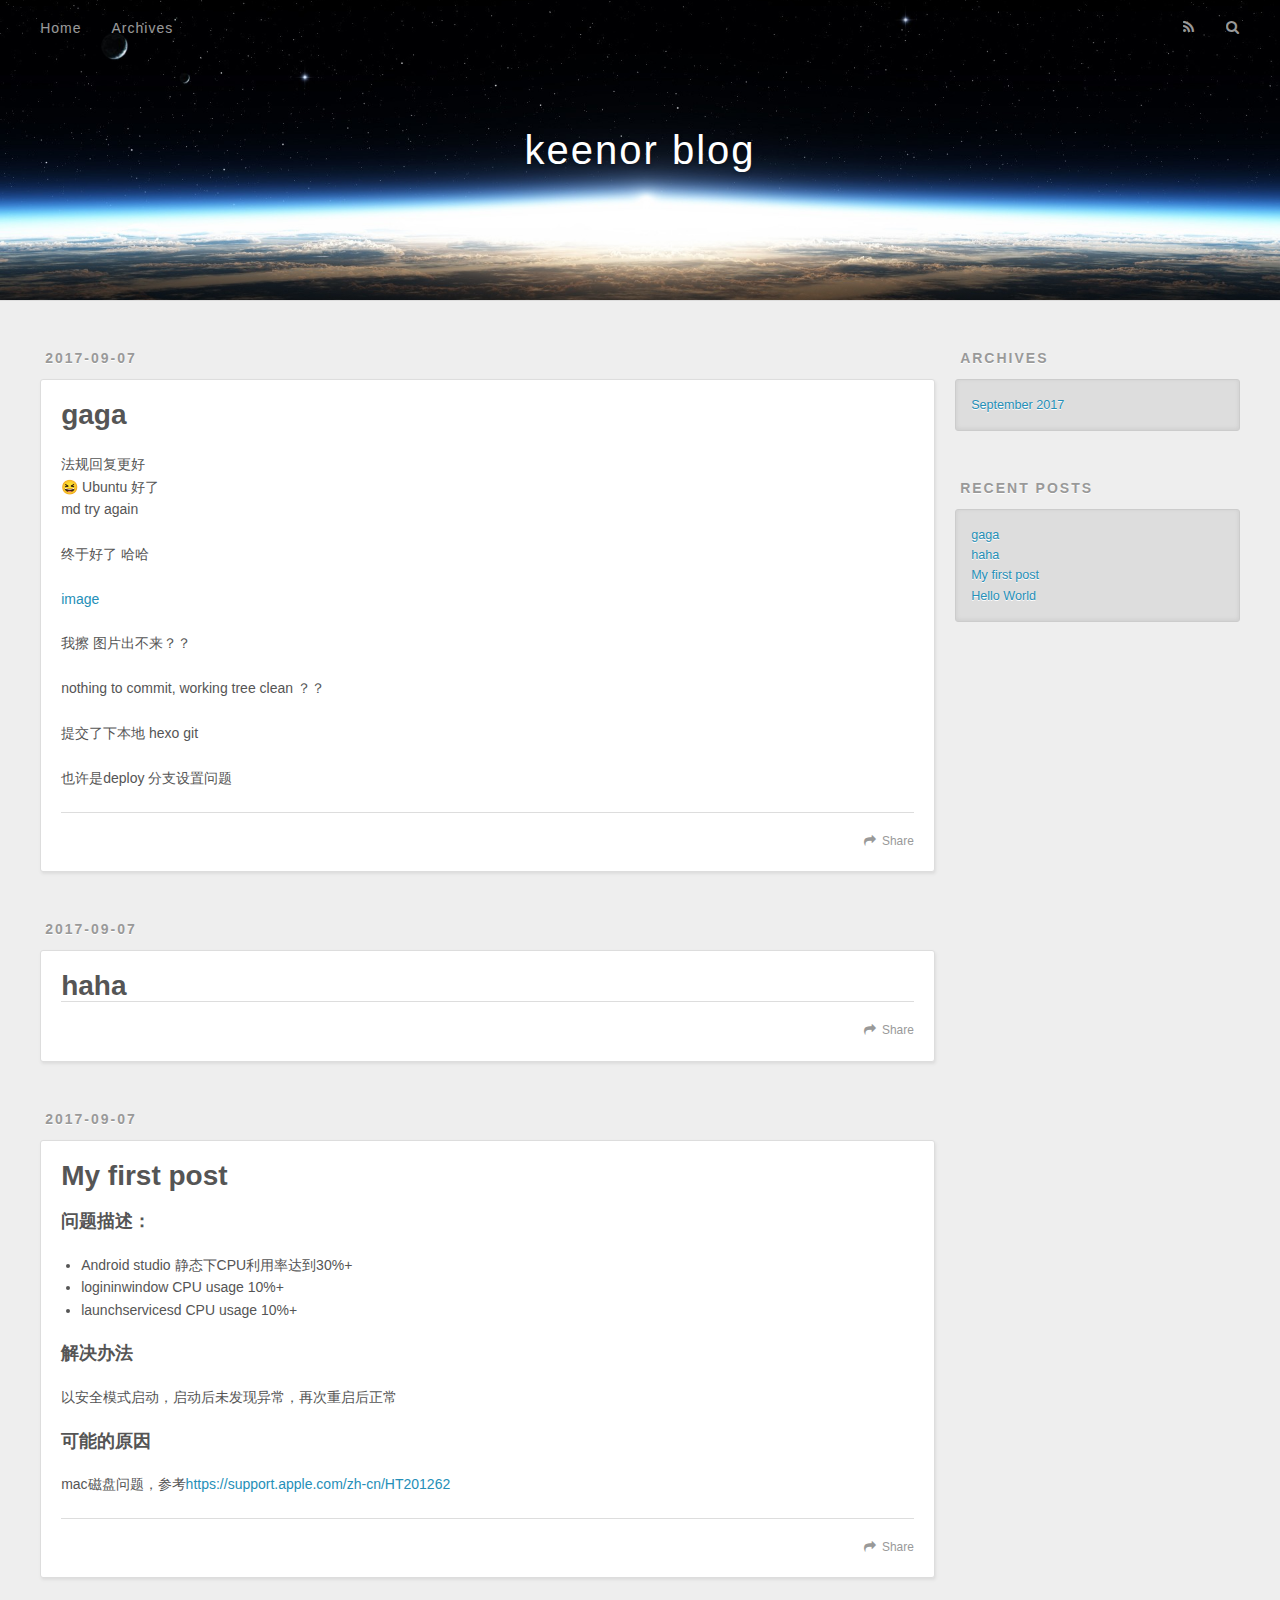
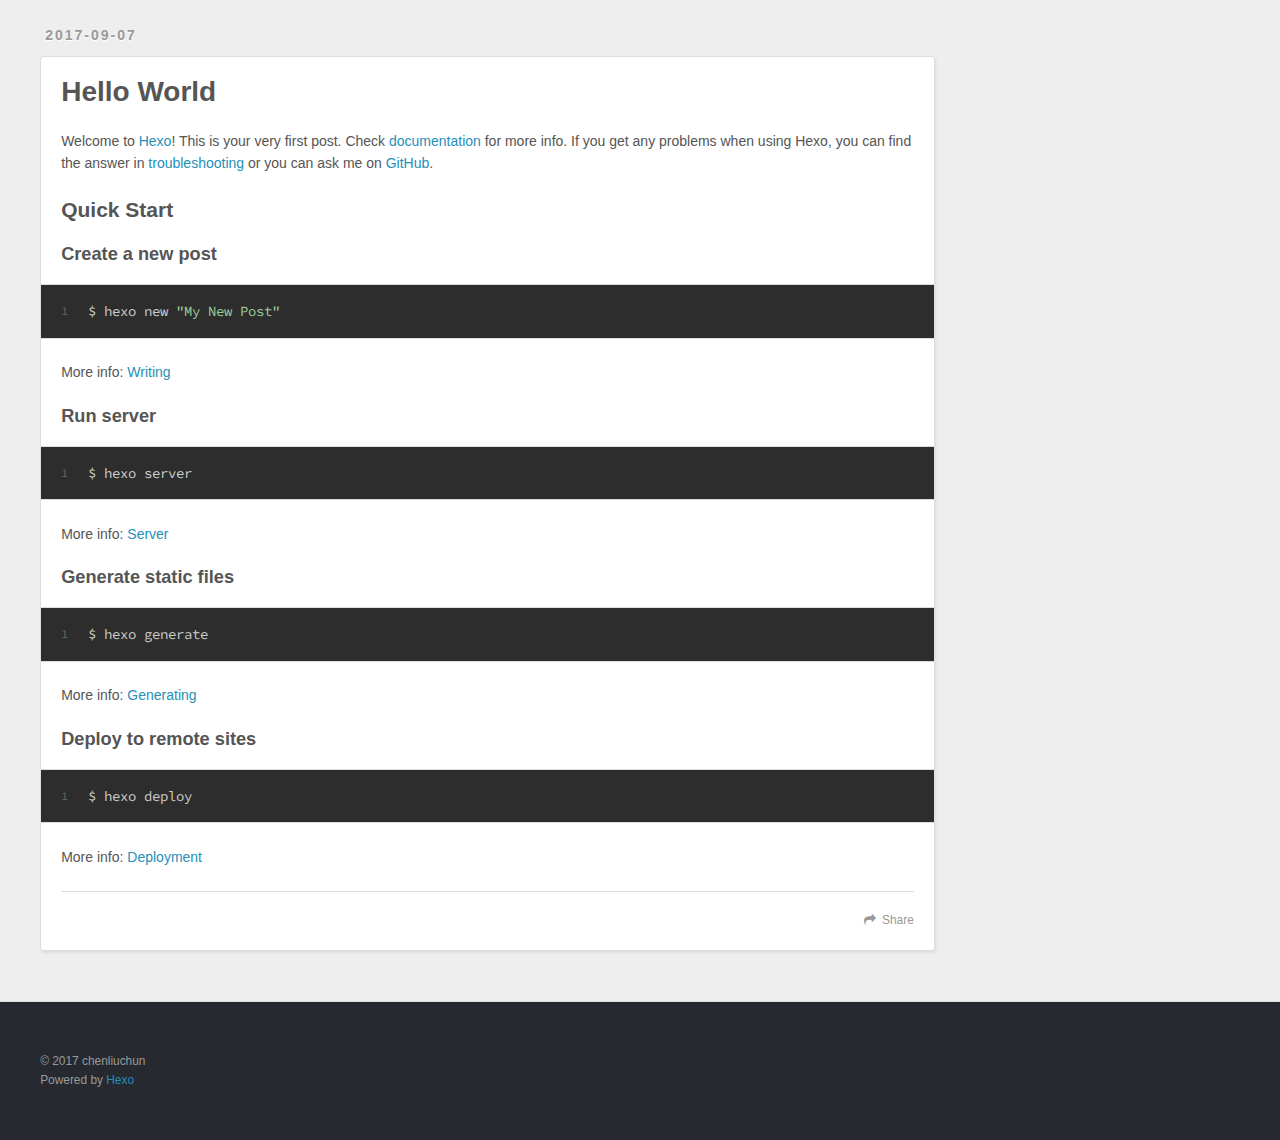
<file: index.html>
<!DOCTYPE html>
<html>
<head>
  <meta charset="utf-8">
  
  <title>keenor blog</title>
  <meta name="viewport" content="width=device-width, initial-scale=1, maximum-scale=1">
  <meta property="og:type" content="website">
<meta property="og:title" content="keenor blog">
<meta property="og:url" content="http://www.keenor.vip/index.html">
<meta property="og:site_name" content="keenor blog">
<meta name="twitter:card" content="summary">
<meta name="twitter:title" content="keenor blog">
  
    <link rel="alternate" href="/atom.xml" title="keenor blog" type="application/atom+xml">
  
  
    <link rel="icon" href="/favicon.png">
  
  
    <link href="//fonts.googleapis.com/css?family=Source+Code+Pro" rel="stylesheet" type="text/css">
  
  <link rel="stylesheet" href="/css/style.css">
  

</head>

<body>
  <div id="container">
    <div id="wrap">
      <header id="header">
  <div id="banner"></div>
  <div id="header-outer" class="outer">
    <div id="header-title" class="inner">
      <h1 id="logo-wrap">
        <a href="/" id="logo">keenor blog</a>
      </h1>
      
    </div>
    <div id="header-inner" class="inner">
      <nav id="main-nav">
        <a id="main-nav-toggle" class="nav-icon"></a>
        
          <a class="main-nav-link" href="/">Home</a>
        
          <a class="main-nav-link" href="/archives">Archives</a>
        
      </nav>
      <nav id="sub-nav">
        
          <a id="nav-rss-link" class="nav-icon" href="/atom.xml" title="RSS Feed"></a>
        
        <a id="nav-search-btn" class="nav-icon" title="Search"></a>
      </nav>
      <div id="search-form-wrap">
        <form action="//google.com/search" method="get" accept-charset="UTF-8" class="search-form"><input type="search" name="q" class="search-form-input" placeholder="Search"><button type="submit" class="search-form-submit">&#xF002;</button><input type="hidden" name="sitesearch" value="http://www.keenor.vip"></form>
      </div>
    </div>
  </div>
</header>
      <div class="outer">
        <section id="main">
  
    <article id="post-gaga" class="article article-type-post" itemscope itemprop="blogPost">
  <div class="article-meta">
    <a href="/2017/09/07/gaga/" class="article-date">
  <time datetime="2017-09-07T11:29:37.000Z" itemprop="datePublished">2017-09-07</time>
</a>
    
  </div>
  <div class="article-inner">
    
    
      <header class="article-header">
        
  
    <h1 itemprop="name">
      <a class="article-title" href="/2017/09/07/gaga/">gaga</a>
    </h1>
  

      </header>
    
    <div class="article-entry" itemprop="articleBody">
      
        <p>法规回复更好<br>😆 Ubuntu 好了<br>md try again</p>
<p>终于好了 哈哈</p>
<p><a href="http://note.youdao.com/favicon.ico" target="_blank" rel="external">image</a></p>
<p>我擦 图片出不来？？</p>
<p>nothing to commit, working tree clean ？？</p>
<p>提交了下本地 hexo git</p>
<p>也许是deploy 分支设置问题</p>

      
    </div>
    <footer class="article-footer">
      <a data-url="http://www.keenor.vip/2017/09/07/gaga/" data-id="cj7bbrq0t0001fkijwt0la57c" class="article-share-link">Share</a>
      
      
    </footer>
  </div>
  
</article>


  
    <article id="post-haha" class="article article-type-post" itemscope itemprop="blogPost">
  <div class="article-meta">
    <a href="/2017/09/07/haha/" class="article-date">
  <time datetime="2017-09-07T02:52:24.000Z" itemprop="datePublished">2017-09-07</time>
</a>
    
  </div>
  <div class="article-inner">
    
    
      <header class="article-header">
        
  
    <h1 itemprop="name">
      <a class="article-title" href="/2017/09/07/haha/">haha</a>
    </h1>
  

      </header>
    
    <div class="article-entry" itemprop="articleBody">
      
        
      
    </div>
    <footer class="article-footer">
      <a data-url="http://www.keenor.vip/2017/09/07/haha/" data-id="cj7bbrq0z0003fkijtzfbfwh6" class="article-share-link">Share</a>
      
      
    </footer>
  </div>
  
</article>


  
    <article id="post-My-first-post" class="article article-type-post" itemscope itemprop="blogPost">
  <div class="article-meta">
    <a href="/2017/09/07/My-first-post/" class="article-date">
  <time datetime="2017-09-07T02:30:49.000Z" itemprop="datePublished">2017-09-07</time>
</a>
    
  </div>
  <div class="article-inner">
    
    
      <header class="article-header">
        
  
    <h1 itemprop="name">
      <a class="article-title" href="/2017/09/07/My-first-post/">My first post</a>
    </h1>
  

      </header>
    
    <div class="article-entry" itemprop="articleBody">
      
        <h3 id="问题描述："><a href="#问题描述：" class="headerlink" title="问题描述："></a>问题描述：</h3><ul>
<li>Android studio 静态下CPU利用率达到30%+</li>
<li>logininwindow CPU usage 10%+</li>
<li>launchservicesd CPU usage 10%+</li>
</ul>
<h3 id="解决办法"><a href="#解决办法" class="headerlink" title="解决办法"></a>解决办法</h3><p>以安全模式启动，启动后未发现异常，再次重启后正常</p>
<h3 id="可能的原因"><a href="#可能的原因" class="headerlink" title="可能的原因"></a>可能的原因</h3><p>mac磁盘问题，参考<a href="https://support.apple.com/zh-cn/HT201262" target="_blank" rel="external">https://support.apple.com/zh-cn/HT201262</a></p>

      
    </div>
    <footer class="article-footer">
      <a data-url="http://www.keenor.vip/2017/09/07/My-first-post/" data-id="cj7bbrq0o0000fkijxeh6nwug" class="article-share-link">Share</a>
      
      
    </footer>
  </div>
  
</article>


  
    <article id="post-hello-world" class="article article-type-post" itemscope itemprop="blogPost">
  <div class="article-meta">
    <a href="/2017/09/07/hello-world/" class="article-date">
  <time datetime="2017-09-07T02:11:42.000Z" itemprop="datePublished">2017-09-07</time>
</a>
    
  </div>
  <div class="article-inner">
    
    
      <header class="article-header">
        
  
    <h1 itemprop="name">
      <a class="article-title" href="/2017/09/07/hello-world/">Hello World</a>
    </h1>
  

      </header>
    
    <div class="article-entry" itemprop="articleBody">
      
        <p>Welcome to <a href="https://hexo.io/" target="_blank" rel="external">Hexo</a>! This is your very first post. Check <a href="https://hexo.io/docs/" target="_blank" rel="external">documentation</a> for more info. If you get any problems when using Hexo, you can find the answer in <a href="https://hexo.io/docs/troubleshooting.html" target="_blank" rel="external">troubleshooting</a> or you can ask me on <a href="https://github.com/hexojs/hexo/issues" target="_blank" rel="external">GitHub</a>.</p>
<h2 id="Quick-Start"><a href="#Quick-Start" class="headerlink" title="Quick Start"></a>Quick Start</h2><h3 id="Create-a-new-post"><a href="#Create-a-new-post" class="headerlink" title="Create a new post"></a>Create a new post</h3><figure class="highlight bash"><table><tr><td class="gutter"><pre><div class="line">1</div></pre></td><td class="code"><pre><div class="line">$ hexo new <span class="string">"My New Post"</span></div></pre></td></tr></table></figure>
<p>More info: <a href="https://hexo.io/docs/writing.html" target="_blank" rel="external">Writing</a></p>
<h3 id="Run-server"><a href="#Run-server" class="headerlink" title="Run server"></a>Run server</h3><figure class="highlight bash"><table><tr><td class="gutter"><pre><div class="line">1</div></pre></td><td class="code"><pre><div class="line">$ hexo server</div></pre></td></tr></table></figure>
<p>More info: <a href="https://hexo.io/docs/server.html" target="_blank" rel="external">Server</a></p>
<h3 id="Generate-static-files"><a href="#Generate-static-files" class="headerlink" title="Generate static files"></a>Generate static files</h3><figure class="highlight bash"><table><tr><td class="gutter"><pre><div class="line">1</div></pre></td><td class="code"><pre><div class="line">$ hexo generate</div></pre></td></tr></table></figure>
<p>More info: <a href="https://hexo.io/docs/generating.html" target="_blank" rel="external">Generating</a></p>
<h3 id="Deploy-to-remote-sites"><a href="#Deploy-to-remote-sites" class="headerlink" title="Deploy to remote sites"></a>Deploy to remote sites</h3><figure class="highlight bash"><table><tr><td class="gutter"><pre><div class="line">1</div></pre></td><td class="code"><pre><div class="line">$ hexo deploy</div></pre></td></tr></table></figure>
<p>More info: <a href="https://hexo.io/docs/deployment.html" target="_blank" rel="external">Deployment</a></p>

      
    </div>
    <footer class="article-footer">
      <a data-url="http://www.keenor.vip/2017/09/07/hello-world/" data-id="cj7bbrq0x0002fkijih9wcjkn" class="article-share-link">Share</a>
      
      
    </footer>
  </div>
  
</article>


  

</section>
        
          <aside id="sidebar">
  
    

  
    

  
    
  
    
  <div class="widget-wrap">
    <h3 class="widget-title">Archives</h3>
    <div class="widget">
      <ul class="archive-list"><li class="archive-list-item"><a class="archive-list-link" href="/archives/2017/09/">September 2017</a></li></ul>
    </div>
  </div>


  
    
  <div class="widget-wrap">
    <h3 class="widget-title">Recent Posts</h3>
    <div class="widget">
      <ul>
        
          <li>
            <a href="/2017/09/07/gaga/">gaga</a>
          </li>
        
          <li>
            <a href="/2017/09/07/haha/">haha</a>
          </li>
        
          <li>
            <a href="/2017/09/07/My-first-post/">My first post</a>
          </li>
        
          <li>
            <a href="/2017/09/07/hello-world/">Hello World</a>
          </li>
        
      </ul>
    </div>
  </div>

  
</aside>
        
      </div>
      <footer id="footer">
  
  <div class="outer">
    <div id="footer-info" class="inner">
      &copy; 2017 chenliuchun<br>
      Powered by <a href="http://hexo.io/" target="_blank">Hexo</a>
    </div>
  </div>
</footer>
    </div>
    <nav id="mobile-nav">
  
    <a href="/" class="mobile-nav-link">Home</a>
  
    <a href="/archives" class="mobile-nav-link">Archives</a>
  
</nav>
    

<script src="//ajax.googleapis.com/ajax/libs/jquery/2.0.3/jquery.min.js"></script>


  <link rel="stylesheet" href="/fancybox/jquery.fancybox.css">
  <script src="/fancybox/jquery.fancybox.pack.js"></script>


<script src="/js/script.js"></script>

  </div>
</body>
</html>
</file>
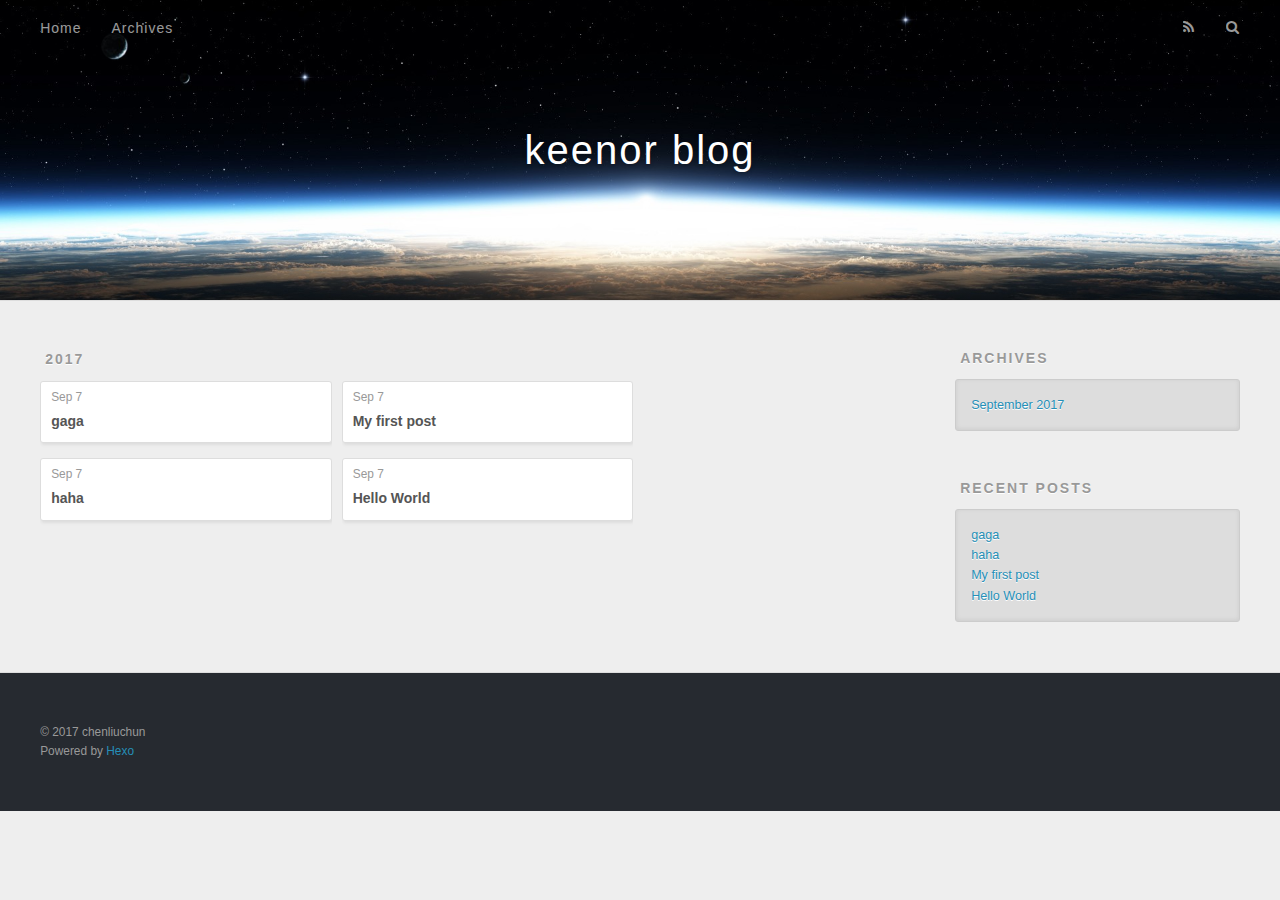
<file: archives/index.html>
<!DOCTYPE html>
<html>
<head>
  <meta charset="utf-8">
  
  <title>Archives | keenor blog</title>
  <meta name="viewport" content="width=device-width, initial-scale=1, maximum-scale=1">
  <meta property="og:type" content="website">
<meta property="og:title" content="keenor blog">
<meta property="og:url" content="http://www.keenor.vip/archives/index.html">
<meta property="og:site_name" content="keenor blog">
<meta name="twitter:card" content="summary">
<meta name="twitter:title" content="keenor blog">
  
    <link rel="alternate" href="/atom.xml" title="keenor blog" type="application/atom+xml">
  
  
    <link rel="icon" href="/favicon.png">
  
  
    <link href="//fonts.googleapis.com/css?family=Source+Code+Pro" rel="stylesheet" type="text/css">
  
  <link rel="stylesheet" href="/css/style.css">
  

</head>

<body>
  <div id="container">
    <div id="wrap">
      <header id="header">
  <div id="banner"></div>
  <div id="header-outer" class="outer">
    <div id="header-title" class="inner">
      <h1 id="logo-wrap">
        <a href="/" id="logo">keenor blog</a>
      </h1>
      
    </div>
    <div id="header-inner" class="inner">
      <nav id="main-nav">
        <a id="main-nav-toggle" class="nav-icon"></a>
        
          <a class="main-nav-link" href="/">Home</a>
        
          <a class="main-nav-link" href="/archives">Archives</a>
        
      </nav>
      <nav id="sub-nav">
        
          <a id="nav-rss-link" class="nav-icon" href="/atom.xml" title="RSS Feed"></a>
        
        <a id="nav-search-btn" class="nav-icon" title="Search"></a>
      </nav>
      <div id="search-form-wrap">
        <form action="//google.com/search" method="get" accept-charset="UTF-8" class="search-form"><input type="search" name="q" class="search-form-input" placeholder="Search"><button type="submit" class="search-form-submit">&#xF002;</button><input type="hidden" name="sitesearch" value="http://www.keenor.vip"></form>
      </div>
    </div>
  </div>
</header>
      <div class="outer">
        <section id="main">
  
  
    
    
      
      
      <section class="archives-wrap">
        <div class="archive-year-wrap">
          <a href="/archives/2017" class="archive-year">2017</a>
        </div>
        <div class="archives">
    
    <article class="archive-article archive-type-post">
  <div class="archive-article-inner">
    <header class="archive-article-header">
      <a href="/2017/09/07/gaga/" class="archive-article-date">
  <time datetime="2017-09-07T11:29:37.000Z" itemprop="datePublished">Sep 7</time>
</a>
      
  
    <h1 itemprop="name">
      <a class="archive-article-title" href="/2017/09/07/gaga/">gaga</a>
    </h1>
  

    </header>
  </div>
</article>
  
    
    
    <article class="archive-article archive-type-post">
  <div class="archive-article-inner">
    <header class="archive-article-header">
      <a href="/2017/09/07/haha/" class="archive-article-date">
  <time datetime="2017-09-07T02:52:24.000Z" itemprop="datePublished">Sep 7</time>
</a>
      
  
    <h1 itemprop="name">
      <a class="archive-article-title" href="/2017/09/07/haha/">haha</a>
    </h1>
  

    </header>
  </div>
</article>
  
    
    
    <article class="archive-article archive-type-post">
  <div class="archive-article-inner">
    <header class="archive-article-header">
      <a href="/2017/09/07/My-first-post/" class="archive-article-date">
  <time datetime="2017-09-07T02:30:49.000Z" itemprop="datePublished">Sep 7</time>
</a>
      
  
    <h1 itemprop="name">
      <a class="archive-article-title" href="/2017/09/07/My-first-post/">My first post</a>
    </h1>
  

    </header>
  </div>
</article>
  
    
    
    <article class="archive-article archive-type-post">
  <div class="archive-article-inner">
    <header class="archive-article-header">
      <a href="/2017/09/07/hello-world/" class="archive-article-date">
  <time datetime="2017-09-07T02:11:42.000Z" itemprop="datePublished">Sep 7</time>
</a>
      
  
    <h1 itemprop="name">
      <a class="archive-article-title" href="/2017/09/07/hello-world/">Hello World</a>
    </h1>
  

    </header>
  </div>
</article>
  
  
    </div></section>
  

</section>
        
          <aside id="sidebar">
  
    

  
    

  
    
  
    
  <div class="widget-wrap">
    <h3 class="widget-title">Archives</h3>
    <div class="widget">
      <ul class="archive-list"><li class="archive-list-item"><a class="archive-list-link" href="/archives/2017/09/">September 2017</a></li></ul>
    </div>
  </div>


  
    
  <div class="widget-wrap">
    <h3 class="widget-title">Recent Posts</h3>
    <div class="widget">
      <ul>
        
          <li>
            <a href="/2017/09/07/gaga/">gaga</a>
          </li>
        
          <li>
            <a href="/2017/09/07/haha/">haha</a>
          </li>
        
          <li>
            <a href="/2017/09/07/My-first-post/">My first post</a>
          </li>
        
          <li>
            <a href="/2017/09/07/hello-world/">Hello World</a>
          </li>
        
      </ul>
    </div>
  </div>

  
</aside>
        
      </div>
      <footer id="footer">
  
  <div class="outer">
    <div id="footer-info" class="inner">
      &copy; 2017 chenliuchun<br>
      Powered by <a href="http://hexo.io/" target="_blank">Hexo</a>
    </div>
  </div>
</footer>
    </div>
    <nav id="mobile-nav">
  
    <a href="/" class="mobile-nav-link">Home</a>
  
    <a href="/archives" class="mobile-nav-link">Archives</a>
  
</nav>
    

<script src="//ajax.googleapis.com/ajax/libs/jquery/2.0.3/jquery.min.js"></script>


  <link rel="stylesheet" href="/fancybox/jquery.fancybox.css">
  <script src="/fancybox/jquery.fancybox.pack.js"></script>


<script src="/js/script.js"></script>

  </div>
</body>
</html>
</file>
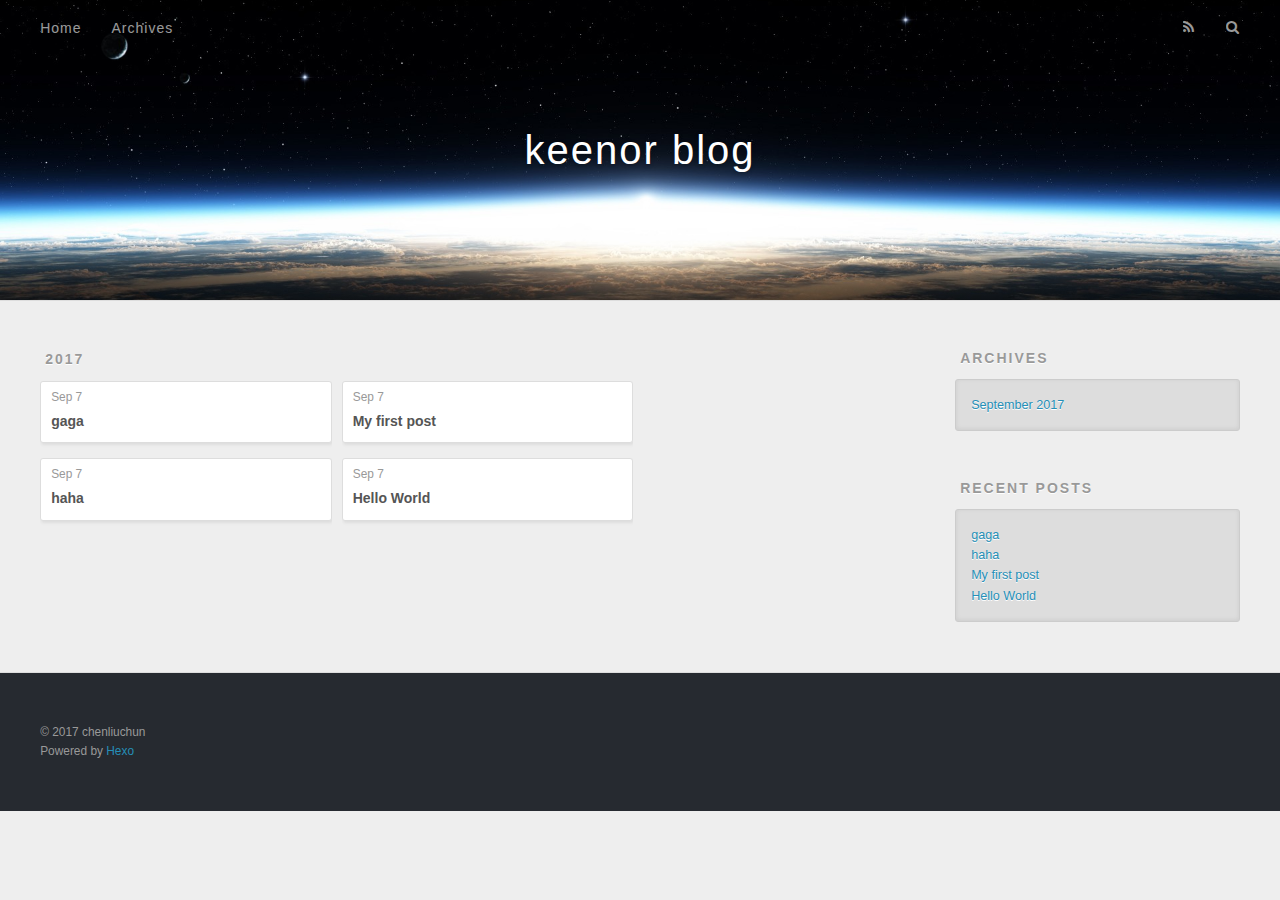
<file: archives/2017/index.html>
<!DOCTYPE html>
<html>
<head>
  <meta charset="utf-8">
  
  <title>Archives: 2017 | keenor blog</title>
  <meta name="viewport" content="width=device-width, initial-scale=1, maximum-scale=1">
  <meta property="og:type" content="website">
<meta property="og:title" content="keenor blog">
<meta property="og:url" content="http://www.keenor.vip/archives/2017/index.html">
<meta property="og:site_name" content="keenor blog">
<meta name="twitter:card" content="summary">
<meta name="twitter:title" content="keenor blog">
  
    <link rel="alternate" href="/atom.xml" title="keenor blog" type="application/atom+xml">
  
  
    <link rel="icon" href="/favicon.png">
  
  
    <link href="//fonts.googleapis.com/css?family=Source+Code+Pro" rel="stylesheet" type="text/css">
  
  <link rel="stylesheet" href="/css/style.css">
  

</head>

<body>
  <div id="container">
    <div id="wrap">
      <header id="header">
  <div id="banner"></div>
  <div id="header-outer" class="outer">
    <div id="header-title" class="inner">
      <h1 id="logo-wrap">
        <a href="/" id="logo">keenor blog</a>
      </h1>
      
    </div>
    <div id="header-inner" class="inner">
      <nav id="main-nav">
        <a id="main-nav-toggle" class="nav-icon"></a>
        
          <a class="main-nav-link" href="/">Home</a>
        
          <a class="main-nav-link" href="/archives">Archives</a>
        
      </nav>
      <nav id="sub-nav">
        
          <a id="nav-rss-link" class="nav-icon" href="/atom.xml" title="RSS Feed"></a>
        
        <a id="nav-search-btn" class="nav-icon" title="Search"></a>
      </nav>
      <div id="search-form-wrap">
        <form action="//google.com/search" method="get" accept-charset="UTF-8" class="search-form"><input type="search" name="q" class="search-form-input" placeholder="Search"><button type="submit" class="search-form-submit">&#xF002;</button><input type="hidden" name="sitesearch" value="http://www.keenor.vip"></form>
      </div>
    </div>
  </div>
</header>
      <div class="outer">
        <section id="main">
  
  
    
    
      
      
      <section class="archives-wrap">
        <div class="archive-year-wrap">
          <a href="/archives/2017" class="archive-year">2017</a>
        </div>
        <div class="archives">
    
    <article class="archive-article archive-type-post">
  <div class="archive-article-inner">
    <header class="archive-article-header">
      <a href="/2017/09/07/gaga/" class="archive-article-date">
  <time datetime="2017-09-07T11:29:37.000Z" itemprop="datePublished">Sep 7</time>
</a>
      
  
    <h1 itemprop="name">
      <a class="archive-article-title" href="/2017/09/07/gaga/">gaga</a>
    </h1>
  

    </header>
  </div>
</article>
  
    
    
    <article class="archive-article archive-type-post">
  <div class="archive-article-inner">
    <header class="archive-article-header">
      <a href="/2017/09/07/haha/" class="archive-article-date">
  <time datetime="2017-09-07T02:52:24.000Z" itemprop="datePublished">Sep 7</time>
</a>
      
  
    <h1 itemprop="name">
      <a class="archive-article-title" href="/2017/09/07/haha/">haha</a>
    </h1>
  

    </header>
  </div>
</article>
  
    
    
    <article class="archive-article archive-type-post">
  <div class="archive-article-inner">
    <header class="archive-article-header">
      <a href="/2017/09/07/My-first-post/" class="archive-article-date">
  <time datetime="2017-09-07T02:30:49.000Z" itemprop="datePublished">Sep 7</time>
</a>
      
  
    <h1 itemprop="name">
      <a class="archive-article-title" href="/2017/09/07/My-first-post/">My first post</a>
    </h1>
  

    </header>
  </div>
</article>
  
    
    
    <article class="archive-article archive-type-post">
  <div class="archive-article-inner">
    <header class="archive-article-header">
      <a href="/2017/09/07/hello-world/" class="archive-article-date">
  <time datetime="2017-09-07T02:11:42.000Z" itemprop="datePublished">Sep 7</time>
</a>
      
  
    <h1 itemprop="name">
      <a class="archive-article-title" href="/2017/09/07/hello-world/">Hello World</a>
    </h1>
  

    </header>
  </div>
</article>
  
  
    </div></section>
  

</section>
        
          <aside id="sidebar">
  
    

  
    

  
    
  
    
  <div class="widget-wrap">
    <h3 class="widget-title">Archives</h3>
    <div class="widget">
      <ul class="archive-list"><li class="archive-list-item"><a class="archive-list-link" href="/archives/2017/09/">September 2017</a></li></ul>
    </div>
  </div>


  
    
  <div class="widget-wrap">
    <h3 class="widget-title">Recent Posts</h3>
    <div class="widget">
      <ul>
        
          <li>
            <a href="/2017/09/07/gaga/">gaga</a>
          </li>
        
          <li>
            <a href="/2017/09/07/haha/">haha</a>
          </li>
        
          <li>
            <a href="/2017/09/07/My-first-post/">My first post</a>
          </li>
        
          <li>
            <a href="/2017/09/07/hello-world/">Hello World</a>
          </li>
        
      </ul>
    </div>
  </div>

  
</aside>
        
      </div>
      <footer id="footer">
  
  <div class="outer">
    <div id="footer-info" class="inner">
      &copy; 2017 chenliuchun<br>
      Powered by <a href="http://hexo.io/" target="_blank">Hexo</a>
    </div>
  </div>
</footer>
    </div>
    <nav id="mobile-nav">
  
    <a href="/" class="mobile-nav-link">Home</a>
  
    <a href="/archives" class="mobile-nav-link">Archives</a>
  
</nav>
    

<script src="//ajax.googleapis.com/ajax/libs/jquery/2.0.3/jquery.min.js"></script>


  <link rel="stylesheet" href="/fancybox/jquery.fancybox.css">
  <script src="/fancybox/jquery.fancybox.pack.js"></script>


<script src="/js/script.js"></script>

  </div>
</body>
</html>
</file>
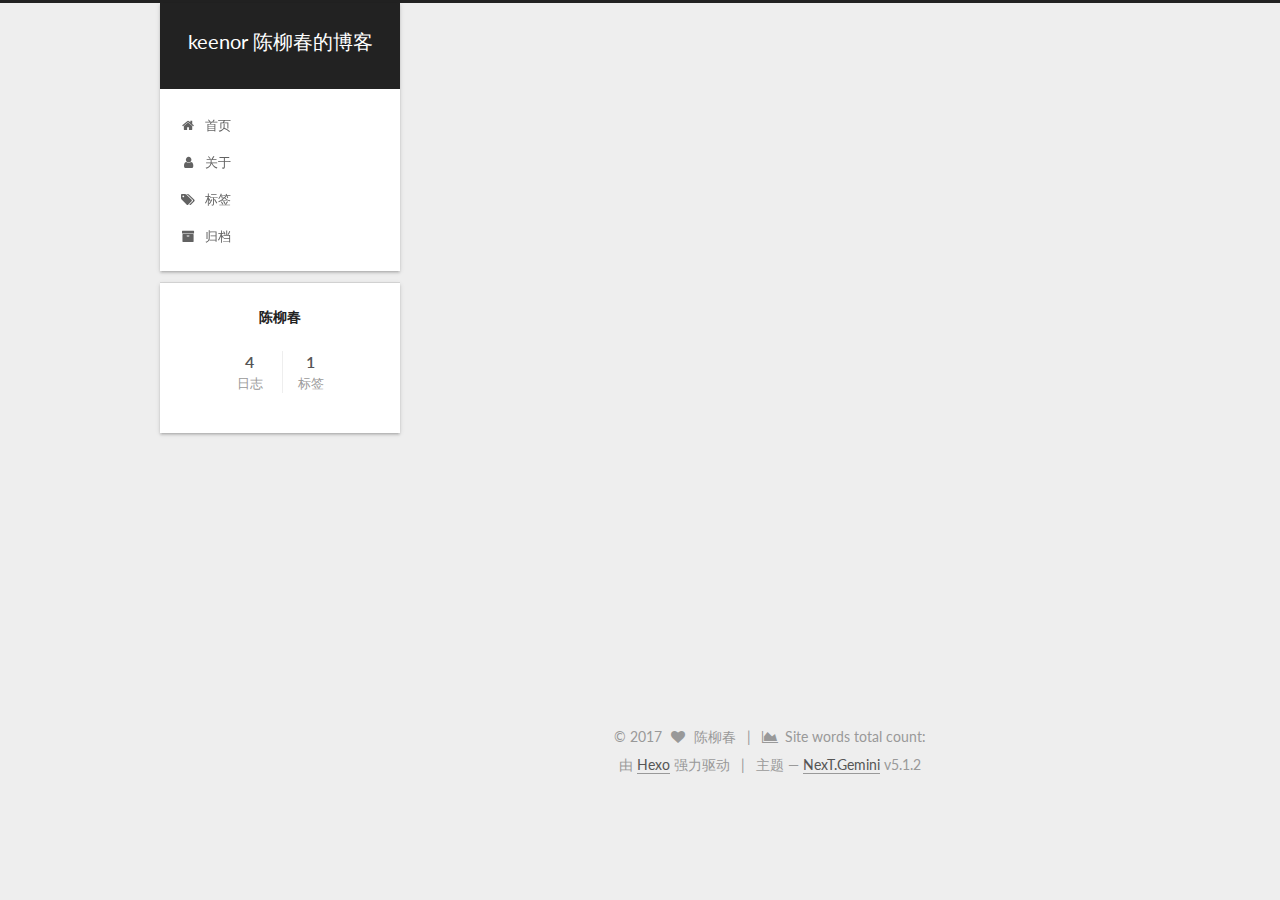
<file: tags/aaa/index.html>
<!DOCTYPE html>



  


<html class="theme-next gemini use-motion" lang="zh-Hans">
<head>
  <meta charset="UTF-8"/>
<meta http-equiv="X-UA-Compatible" content="IE=edge" />
<meta name="viewport" content="width=device-width, initial-scale=1, maximum-scale=1"/>
<meta name="theme-color" content="#222">









<meta http-equiv="Cache-Control" content="no-transform" />
<meta http-equiv="Cache-Control" content="no-siteapp" />
















  
  
  <link href="/lib/fancybox/source/jquery.fancybox.css?v=2.1.5" rel="stylesheet" type="text/css" />




  
  
  
  

  
    
    
  

  

  

  

  

  
    
    
    <link href="//fonts.googleapis.com/css?family=Lato:300,300italic,400,400italic,700,700italic&subset=latin,latin-ext" rel="stylesheet" type="text/css">
  






<link href="/lib/font-awesome/css/font-awesome.min.css?v=4.6.2" rel="stylesheet" type="text/css" />

<link href="/css/main.css?v=5.1.2" rel="stylesheet" type="text/css" />


  <meta name="keywords" content="Hexo, NexT" />








  <link rel="shortcut icon" type="image/x-icon" href="/images/favicon.ico?v=5.1.2" />






<meta property="og:type" content="website">
<meta property="og:title" content="keenor 陈柳春的博客">
<meta property="og:url" content="http://www.keenor.vip/tags/aaa/index.html">
<meta property="og:site_name" content="keenor 陈柳春的博客">
<meta property="og:locale" content="zh-Hans">
<meta name="twitter:card" content="summary">
<meta name="twitter:title" content="keenor 陈柳春的博客">



<script type="text/javascript" id="hexo.configurations">
  var NexT = window.NexT || {};
  var CONFIG = {
    root: '/',
    scheme: 'Gemini',
    version: '5.1.2',
    sidebar: {"position":"left","display":"post","offset":12,"offset_float":12,"b2t":false,"scrollpercent":false,"onmobile":false},
    fancybox: true,
    tabs: true,
    motion: {"enable":true,"async":false,"transition":{"post_block":"fadeIn","post_header":"slideDownIn","post_body":"slideDownIn","coll_header":"slideLeftIn"}},
    duoshuo: {
      userId: '0',
      author: '博主'
    },
    algolia: {
      applicationID: '',
      apiKey: '',
      indexName: '',
      hits: {"per_page":10},
      labels: {"input_placeholder":"Search for Posts","hits_empty":"We didn't find any results for the search: ${query}","hits_stats":"${hits} results found in ${time} ms"}
    }
  };
</script>



  <link rel="canonical" href="http://www.keenor.vip/tags/aaa/"/>





  <title>标签: aaa | keenor 陈柳春的博客</title>
  








</head>

<body itemscope itemtype="http://schema.org/WebPage" lang="zh-Hans">

  
  
    
  

  <div class="container sidebar-position-left ">
    <div class="headband"></div>

    <header id="header" class="header" itemscope itemtype="http://schema.org/WPHeader">
      <div class="header-inner"><div class="site-brand-wrapper">
  <div class="site-meta ">
    

    <div class="custom-logo-site-title">
      <a href="/"  class="brand" rel="start">
        <span class="logo-line-before"><i></i></span>
        <span class="site-title">keenor 陈柳春的博客</span>
        <span class="logo-line-after"><i></i></span>
      </a>
    </div>
      
        <p class="site-subtitle"></p>
      
  </div>

  <div class="site-nav-toggle">
    <button>
      <span class="btn-bar"></span>
      <span class="btn-bar"></span>
      <span class="btn-bar"></span>
    </button>
  </div>
</div>

<nav class="site-nav">
  

  
    <ul id="menu" class="menu">
      
        
        <li class="menu-item menu-item-home">
          <a href="/" rel="section">
            
              <i class="menu-item-icon fa fa-fw fa-home"></i> <br />
            
            首页
          </a>
        </li>
      
        
        <li class="menu-item menu-item-about">
          <a href="/about/" rel="section">
            
              <i class="menu-item-icon fa fa-fw fa-user"></i> <br />
            
            关于
          </a>
        </li>
      
        
        <li class="menu-item menu-item-tags">
          <a href="/tags/" rel="section">
            
              <i class="menu-item-icon fa fa-fw fa-tags"></i> <br />
            
            标签
          </a>
        </li>
      
        
        <li class="menu-item menu-item-archives">
          <a href="/archives/" rel="section">
            
              <i class="menu-item-icon fa fa-fw fa-archive"></i> <br />
            
            归档
          </a>
        </li>
      

      
    </ul>
  

  
</nav>



 </div>
    </header>

    <main id="main" class="main">
      <div class="main-inner">
        <div class="content-wrap">
          <div id="content" class="content">
            

  
  
  
  <div class="post-block tag">

    <div id="posts" class="posts-collapse">
      <div class="collection-title">
        <h1>aaa<small>标签</small>
        </h1>
      </div>

      
        

  <article class="post post-type-normal" itemscope itemtype="http://schema.org/Article">
    <header class="post-header">

      <h2 class="post-title">
        
            <a class="post-title-link" href="/2017/09/07/test01/" itemprop="url">
              
                <span itemprop="name">测试功能</span>
              
            </a>
        
      </h2>

      <div class="post-meta">
        <time class="post-time" itemprop="dateCreated"
              datetime="2017-09-07T19:29:37+08:00"
              content="2017-09-07" >
          09-07
        </time>
      </div>

    </header>
  </article>


      
    </div>

  </div>
  
  
  

  


          </div>
          


          

        </div>
        
          
  
  <div class="sidebar-toggle">
    <div class="sidebar-toggle-line-wrap">
      <span class="sidebar-toggle-line sidebar-toggle-line-first"></span>
      <span class="sidebar-toggle-line sidebar-toggle-line-middle"></span>
      <span class="sidebar-toggle-line sidebar-toggle-line-last"></span>
    </div>
  </div>

  <aside id="sidebar" class="sidebar">
    
    <div class="sidebar-inner">

      

      

      <section class="site-overview sidebar-panel sidebar-panel-active">
        <div class="site-author motion-element" itemprop="author" itemscope itemtype="http://schema.org/Person">
          
            <p class="site-author-name" itemprop="name">陈柳春</p>
            <p class="site-description motion-element" itemprop="description"></p>
        </div>

        <nav class="site-state motion-element">

          
            <div class="site-state-item site-state-posts">
            
              <a href="/archives/">
            
                <span class="site-state-item-count">4</span>
                <span class="site-state-item-name">日志</span>
              </a>
            </div>
          

          

          
            
            
            <div class="site-state-item site-state-tags">
              
                <span class="site-state-item-count">1</span>
                <span class="site-state-item-name">标签</span>
              
            </div>
          

        </nav>

        

        <div class="links-of-author motion-element">
          
        </div>

        
        

        
        

        


      </section>

      

      

    </div>
  </aside>


        
      </div>
    </main>

    <footer id="footer" class="footer">
      <div class="footer-inner">
        <div class="copyright" >
  
  &copy; 
  <span itemprop="copyrightYear">2017</span>
  <span class="with-love">
    <i class="fa fa-heart"></i>
  </span>
  <span class="author" itemprop="copyrightHolder">陈柳春</span>

  
    <span class="post-meta-divider">|</span>
    <span class="post-meta-item-icon">
      <i class="fa fa-area-chart"></i>
    </span>
    
      <span class="post-meta-item-text">Site words total count&#58;</span>
    
    <span title="Site words total count">
      
    </span>
  
</div>


  <div class="powered-by">由 <a class="theme-link" href="https://hexo.io">Hexo</a> 强力驱动</div>

  <span class="post-meta-divider">|</span>

  <div class="theme-info">主题 &mdash; <a class="theme-link" href="https://github.com/iissnan/hexo-theme-next">NexT.Gemini</a> v5.1.2</div>


        







        
      </div>
    </footer>

    
      <div class="back-to-top">
        <i class="fa fa-arrow-up"></i>
        
      </div>
    

  </div>

  

<script type="text/javascript">
  if (Object.prototype.toString.call(window.Promise) !== '[object Function]') {
    window.Promise = null;
  }
</script>









  












  
  <script type="text/javascript" src="/lib/jquery/index.js?v=2.1.3"></script>

  
  <script type="text/javascript" src="/lib/fastclick/lib/fastclick.min.js?v=1.0.6"></script>

  
  <script type="text/javascript" src="/lib/jquery_lazyload/jquery.lazyload.js?v=1.9.7"></script>

  
  <script type="text/javascript" src="/lib/velocity/velocity.min.js?v=1.2.1"></script>

  
  <script type="text/javascript" src="/lib/velocity/velocity.ui.min.js?v=1.2.1"></script>

  
  <script type="text/javascript" src="/lib/fancybox/source/jquery.fancybox.pack.js?v=2.1.5"></script>


  


  <script type="text/javascript" src="/js/src/utils.js?v=5.1.2"></script>

  <script type="text/javascript" src="/js/src/motion.js?v=5.1.2"></script>



  
  


  <script type="text/javascript" src="/js/src/affix.js?v=5.1.2"></script>

  <script type="text/javascript" src="/js/src/schemes/pisces.js?v=5.1.2"></script>



  <script type="text/javascript" src="/js/src/scrollspy.js?v=5.1.2"></script>
<script type="text/javascript" src="/js/src/post-details.js?v=5.1.2"></script>


  

  


  <script type="text/javascript" src="/js/src/bootstrap.js?v=5.1.2"></script>



  


  




	





  





  








  





  

  

  

  

  

  

</body>
</html>
</file>
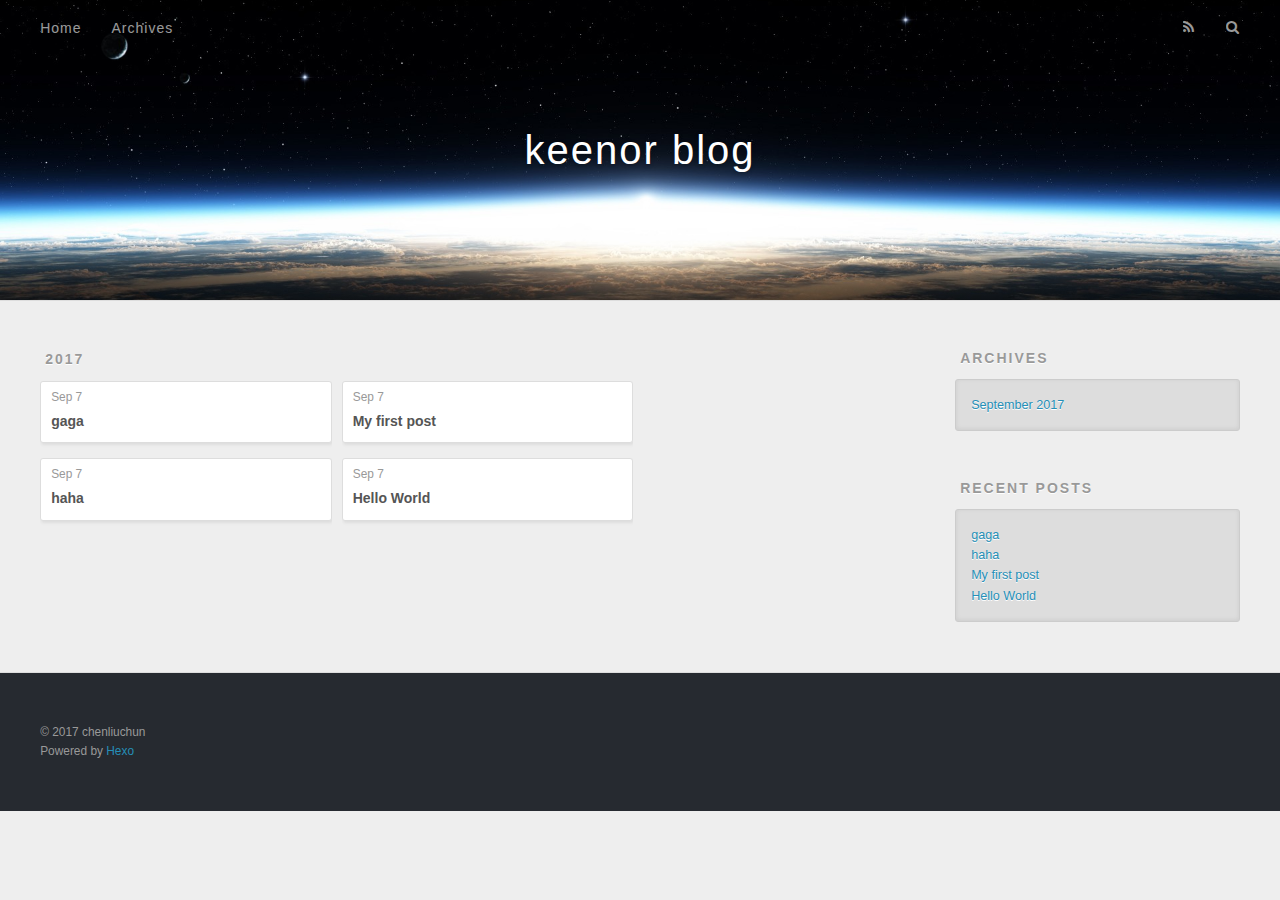
<file: archives/2017/09/index.html>
<!DOCTYPE html>
<html>
<head>
  <meta charset="utf-8">
  
  <title>Archives: 2017/9 | keenor blog</title>
  <meta name="viewport" content="width=device-width, initial-scale=1, maximum-scale=1">
  <meta property="og:type" content="website">
<meta property="og:title" content="keenor blog">
<meta property="og:url" content="http://www.keenor.vip/archives/2017/09/index.html">
<meta property="og:site_name" content="keenor blog">
<meta name="twitter:card" content="summary">
<meta name="twitter:title" content="keenor blog">
  
    <link rel="alternate" href="/atom.xml" title="keenor blog" type="application/atom+xml">
  
  
    <link rel="icon" href="/favicon.png">
  
  
    <link href="//fonts.googleapis.com/css?family=Source+Code+Pro" rel="stylesheet" type="text/css">
  
  <link rel="stylesheet" href="/css/style.css">
  

</head>

<body>
  <div id="container">
    <div id="wrap">
      <header id="header">
  <div id="banner"></div>
  <div id="header-outer" class="outer">
    <div id="header-title" class="inner">
      <h1 id="logo-wrap">
        <a href="/" id="logo">keenor blog</a>
      </h1>
      
    </div>
    <div id="header-inner" class="inner">
      <nav id="main-nav">
        <a id="main-nav-toggle" class="nav-icon"></a>
        
          <a class="main-nav-link" href="/">Home</a>
        
          <a class="main-nav-link" href="/archives">Archives</a>
        
      </nav>
      <nav id="sub-nav">
        
          <a id="nav-rss-link" class="nav-icon" href="/atom.xml" title="RSS Feed"></a>
        
        <a id="nav-search-btn" class="nav-icon" title="Search"></a>
      </nav>
      <div id="search-form-wrap">
        <form action="//google.com/search" method="get" accept-charset="UTF-8" class="search-form"><input type="search" name="q" class="search-form-input" placeholder="Search"><button type="submit" class="search-form-submit">&#xF002;</button><input type="hidden" name="sitesearch" value="http://www.keenor.vip"></form>
      </div>
    </div>
  </div>
</header>
      <div class="outer">
        <section id="main">
  
  
    
    
      
      
      <section class="archives-wrap">
        <div class="archive-year-wrap">
          <a href="/archives/2017" class="archive-year">2017</a>
        </div>
        <div class="archives">
    
    <article class="archive-article archive-type-post">
  <div class="archive-article-inner">
    <header class="archive-article-header">
      <a href="/2017/09/07/gaga/" class="archive-article-date">
  <time datetime="2017-09-07T11:29:37.000Z" itemprop="datePublished">Sep 7</time>
</a>
      
  
    <h1 itemprop="name">
      <a class="archive-article-title" href="/2017/09/07/gaga/">gaga</a>
    </h1>
  

    </header>
  </div>
</article>
  
    
    
    <article class="archive-article archive-type-post">
  <div class="archive-article-inner">
    <header class="archive-article-header">
      <a href="/2017/09/07/haha/" class="archive-article-date">
  <time datetime="2017-09-07T02:52:24.000Z" itemprop="datePublished">Sep 7</time>
</a>
      
  
    <h1 itemprop="name">
      <a class="archive-article-title" href="/2017/09/07/haha/">haha</a>
    </h1>
  

    </header>
  </div>
</article>
  
    
    
    <article class="archive-article archive-type-post">
  <div class="archive-article-inner">
    <header class="archive-article-header">
      <a href="/2017/09/07/My-first-post/" class="archive-article-date">
  <time datetime="2017-09-07T02:30:49.000Z" itemprop="datePublished">Sep 7</time>
</a>
      
  
    <h1 itemprop="name">
      <a class="archive-article-title" href="/2017/09/07/My-first-post/">My first post</a>
    </h1>
  

    </header>
  </div>
</article>
  
    
    
    <article class="archive-article archive-type-post">
  <div class="archive-article-inner">
    <header class="archive-article-header">
      <a href="/2017/09/07/hello-world/" class="archive-article-date">
  <time datetime="2017-09-07T02:11:42.000Z" itemprop="datePublished">Sep 7</time>
</a>
      
  
    <h1 itemprop="name">
      <a class="archive-article-title" href="/2017/09/07/hello-world/">Hello World</a>
    </h1>
  

    </header>
  </div>
</article>
  
  
    </div></section>
  

</section>
        
          <aside id="sidebar">
  
    

  
    

  
    
  
    
  <div class="widget-wrap">
    <h3 class="widget-title">Archives</h3>
    <div class="widget">
      <ul class="archive-list"><li class="archive-list-item"><a class="archive-list-link" href="/archives/2017/09/">September 2017</a></li></ul>
    </div>
  </div>


  
    
  <div class="widget-wrap">
    <h3 class="widget-title">Recent Posts</h3>
    <div class="widget">
      <ul>
        
          <li>
            <a href="/2017/09/07/gaga/">gaga</a>
          </li>
        
          <li>
            <a href="/2017/09/07/haha/">haha</a>
          </li>
        
          <li>
            <a href="/2017/09/07/My-first-post/">My first post</a>
          </li>
        
          <li>
            <a href="/2017/09/07/hello-world/">Hello World</a>
          </li>
        
      </ul>
    </div>
  </div>

  
</aside>
        
      </div>
      <footer id="footer">
  
  <div class="outer">
    <div id="footer-info" class="inner">
      &copy; 2017 chenliuchun<br>
      Powered by <a href="http://hexo.io/" target="_blank">Hexo</a>
    </div>
  </div>
</footer>
    </div>
    <nav id="mobile-nav">
  
    <a href="/" class="mobile-nav-link">Home</a>
  
    <a href="/archives" class="mobile-nav-link">Archives</a>
  
</nav>
    

<script src="//ajax.googleapis.com/ajax/libs/jquery/2.0.3/jquery.min.js"></script>


  <link rel="stylesheet" href="/fancybox/jquery.fancybox.css">
  <script src="/fancybox/jquery.fancybox.pack.js"></script>


<script src="/js/script.js"></script>

  </div>
</body>
</html>
</file>
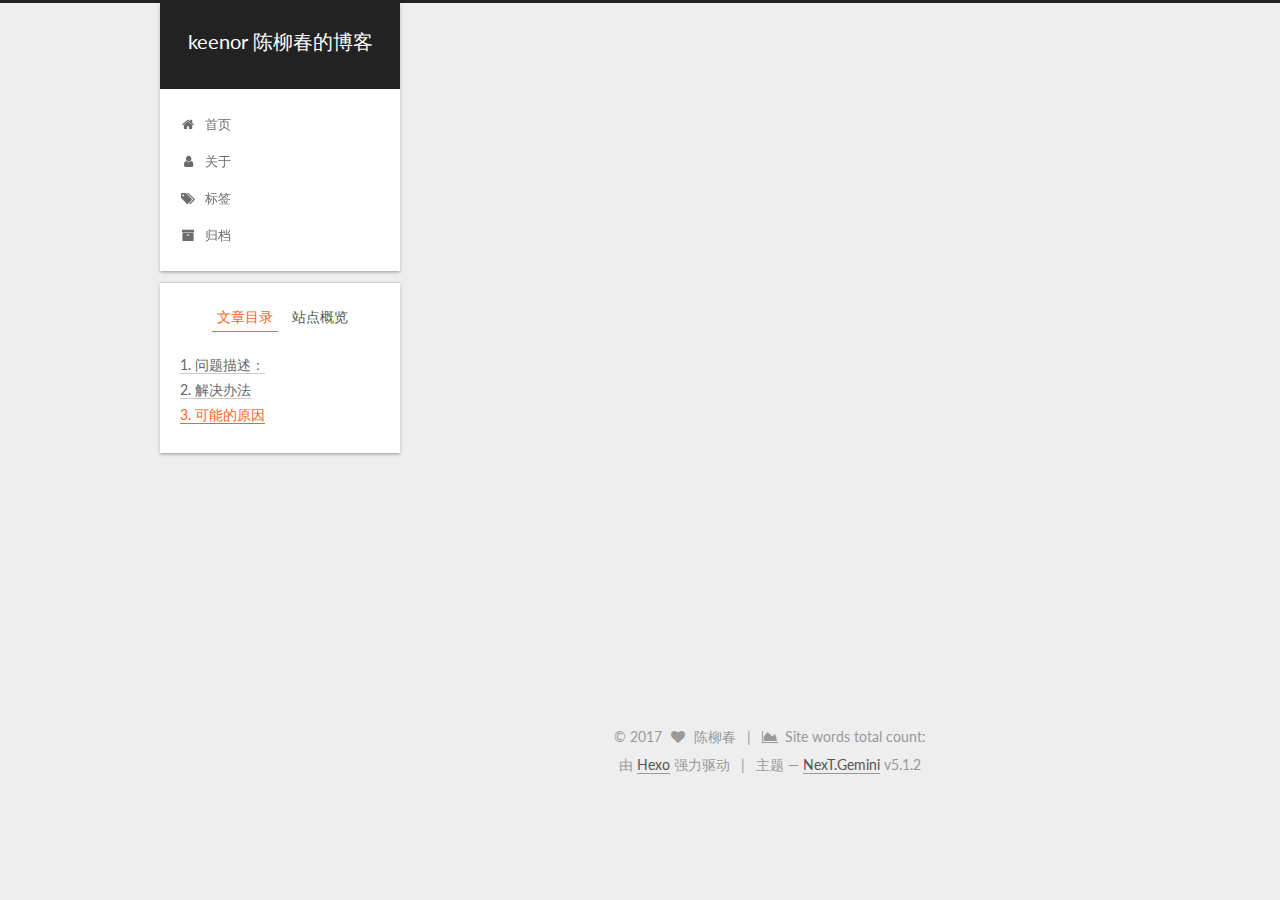
<file: 2017/09/07/cj7bl2w310000ieijbpj1zg3s/index.html>
<!DOCTYPE html>



  


<html class="theme-next gemini use-motion" lang="zh-Hans">
<head>
  <meta charset="UTF-8"/>
<meta http-equiv="X-UA-Compatible" content="IE=edge" />
<meta name="viewport" content="width=device-width, initial-scale=1, maximum-scale=1"/>
<meta name="theme-color" content="#222">









<meta http-equiv="Cache-Control" content="no-transform" />
<meta http-equiv="Cache-Control" content="no-siteapp" />
















  
  
  <link href="/lib/fancybox/source/jquery.fancybox.css?v=2.1.5" rel="stylesheet" type="text/css" />




  
  
  
  

  
    
    
  

  

  

  

  

  
    
    
    <link href="//fonts.googleapis.com/css?family=Lato:300,300italic,400,400italic,700,700italic&subset=latin,latin-ext" rel="stylesheet" type="text/css">
  






<link href="/lib/font-awesome/css/font-awesome.min.css?v=4.6.2" rel="stylesheet" type="text/css" />

<link href="/css/main.css?v=5.1.2" rel="stylesheet" type="text/css" />


  <meta name="keywords" content="Hexo, NexT" />








  <link rel="shortcut icon" type="image/x-icon" href="/images/favicon.ico?v=5.1.2" />






<meta name="description" content="问题描述： Android studio 静态下CPU利用率达到30%+ logininwindow CPU usage 10%+ launchservicesd CPU usage 10%+  解决办法以安全模式启动，启动后未发现异常，再次重启后正常 可能的原因mac磁盘问题，参考https://support.apple.com/zh-cn/HT201262">
<meta property="og:type" content="article">
<meta property="og:title" content="My first post">
<meta property="og:url" content="http://www.keenor.vip/2017/09/07/cj7bl2w310000ieijbpj1zg3s/index.html">
<meta property="og:site_name" content="keenor 陈柳春的博客">
<meta property="og:description" content="问题描述： Android studio 静态下CPU利用率达到30%+ logininwindow CPU usage 10%+ launchservicesd CPU usage 10%+  解决办法以安全模式启动，启动后未发现异常，再次重启后正常 可能的原因mac磁盘问题，参考https://support.apple.com/zh-cn/HT201262">
<meta property="og:locale" content="zh-Hans">
<meta property="og:updated_time" content="2017-09-07T02:33:52.000Z">
<meta name="twitter:card" content="summary">
<meta name="twitter:title" content="My first post">
<meta name="twitter:description" content="问题描述： Android studio 静态下CPU利用率达到30%+ logininwindow CPU usage 10%+ launchservicesd CPU usage 10%+  解决办法以安全模式启动，启动后未发现异常，再次重启后正常 可能的原因mac磁盘问题，参考https://support.apple.com/zh-cn/HT201262">



<script type="text/javascript" id="hexo.configurations">
  var NexT = window.NexT || {};
  var CONFIG = {
    root: '/',
    scheme: 'Gemini',
    version: '5.1.2',
    sidebar: {"position":"left","display":"post","offset":12,"offset_float":12,"b2t":false,"scrollpercent":false,"onmobile":false},
    fancybox: true,
    tabs: true,
    motion: {"enable":true,"async":false,"transition":{"post_block":"fadeIn","post_header":"slideDownIn","post_body":"slideDownIn","coll_header":"slideLeftIn"}},
    duoshuo: {
      userId: '0',
      author: '博主'
    },
    algolia: {
      applicationID: '',
      apiKey: '',
      indexName: '',
      hits: {"per_page":10},
      labels: {"input_placeholder":"Search for Posts","hits_empty":"We didn't find any results for the search: ${query}","hits_stats":"${hits} results found in ${time} ms"}
    }
  };
</script>



  <link rel="canonical" href="http://www.keenor.vip/2017/09/07/cj7bl2w310000ieijbpj1zg3s/"/>





  <title>My first post | keenor 陈柳春的博客</title>
  








</head>

<body itemscope itemtype="http://schema.org/WebPage" lang="zh-Hans">

  
  
    
  

  <div class="container sidebar-position-left page-post-detail">
    <div class="headband"></div>

    <header id="header" class="header" itemscope itemtype="http://schema.org/WPHeader">
      <div class="header-inner"><div class="site-brand-wrapper">
  <div class="site-meta ">
    

    <div class="custom-logo-site-title">
      <a href="/"  class="brand" rel="start">
        <span class="logo-line-before"><i></i></span>
        <span class="site-title">keenor 陈柳春的博客</span>
        <span class="logo-line-after"><i></i></span>
      </a>
    </div>
      
        <p class="site-subtitle"></p>
      
  </div>

  <div class="site-nav-toggle">
    <button>
      <span class="btn-bar"></span>
      <span class="btn-bar"></span>
      <span class="btn-bar"></span>
    </button>
  </div>
</div>

<nav class="site-nav">
  

  
    <ul id="menu" class="menu">
      
        
        <li class="menu-item menu-item-home">
          <a href="/" rel="section">
            
              <i class="menu-item-icon fa fa-fw fa-home"></i> <br />
            
            首页
          </a>
        </li>
      
        
        <li class="menu-item menu-item-about">
          <a href="/about/" rel="section">
            
              <i class="menu-item-icon fa fa-fw fa-user"></i> <br />
            
            关于
          </a>
        </li>
      
        
        <li class="menu-item menu-item-tags">
          <a href="/tags/" rel="section">
            
              <i class="menu-item-icon fa fa-fw fa-tags"></i> <br />
            
            标签
          </a>
        </li>
      
        
        <li class="menu-item menu-item-archives">
          <a href="/archives/" rel="section">
            
              <i class="menu-item-icon fa fa-fw fa-archive"></i> <br />
            
            归档
          </a>
        </li>
      

      
    </ul>
  

  
</nav>



 </div>
    </header>

    <main id="main" class="main">
      <div class="main-inner">
        <div class="content-wrap">
          <div id="content" class="content">
            

  <div id="posts" class="posts-expand">
    

  

  
  
  

  <article class="post post-type-normal" itemscope itemtype="http://schema.org/Article">
  
  
  
  <div class="post-block">
    <link itemprop="mainEntityOfPage" href="http://www.keenor.vip/2017/09/07/cj7bl2w310000ieijbpj1zg3s/">

    <span hidden itemprop="author" itemscope itemtype="http://schema.org/Person">
      <meta itemprop="name" content="陈柳春">
      <meta itemprop="description" content="">
      <meta itemprop="image" content="/images/avatar.gif">
    </span>

    <span hidden itemprop="publisher" itemscope itemtype="http://schema.org/Organization">
      <meta itemprop="name" content="keenor 陈柳春的博客">
    </span>

    
      <header class="post-header">

        
        
          <h1 class="post-title" itemprop="name headline">My first post</h1>
        

        <div class="post-meta">
          <span class="post-time">
            
              <span class="post-meta-item-icon">
                <i class="fa fa-calendar-o"></i>
              </span>
              
                <span class="post-meta-item-text">发表于</span>
              
              <time title="创建于" itemprop="dateCreated datePublished" datetime="2017-09-07T10:30:49+08:00">
                2017-09-07
              </time>
            

            

            
          </span>

          

          
            
          

          
          

          

          

          

        </div>
      </header>
    

    
    
    
    <div class="post-body" itemprop="articleBody">

      
      

      
        <h3 id="问题描述："><a href="#问题描述：" class="headerlink" title="问题描述："></a>问题描述：</h3><ul>
<li>Android studio 静态下CPU利用率达到30%+</li>
<li>logininwindow CPU usage 10%+</li>
<li>launchservicesd CPU usage 10%+</li>
</ul>
<h3 id="解决办法"><a href="#解决办法" class="headerlink" title="解决办法"></a>解决办法</h3><p>以安全模式启动，启动后未发现异常，再次重启后正常</p>
<h3 id="可能的原因"><a href="#可能的原因" class="headerlink" title="可能的原因"></a>可能的原因</h3><p>mac磁盘问题，参考<a href="https://support.apple.com/zh-cn/HT201262" target="_blank" rel="external">https://support.apple.com/zh-cn/HT201262</a></p>

      
    </div>
    
    
    

    

    

    

    <footer class="post-footer">
      

      
      
      

      
        <div class="post-nav">
          <div class="post-nav-next post-nav-item">
            
              <a href="/2017/09/07/cj7bl2w3c0003ieijn19o1we9/" rel="next" title="Hello World">
                <i class="fa fa-chevron-left"></i> Hello World
              </a>
            
          </div>

          <span class="post-nav-divider"></span>

          <div class="post-nav-prev post-nav-item">
            
              <a href="/2017/09/07/cj7bl2w3a0002ieijap13f91x/" rel="prev" title="haha">
                haha <i class="fa fa-chevron-right"></i>
              </a>
            
          </div>
        </div>
      

      
      
    </footer>
  </div>
  
  
  
  </article>



    <div class="post-spread">
      
    </div>
  </div>


          </div>
          


          
  <div class="comments" id="comments">
    
  </div>


        </div>
        
          
  
  <div class="sidebar-toggle">
    <div class="sidebar-toggle-line-wrap">
      <span class="sidebar-toggle-line sidebar-toggle-line-first"></span>
      <span class="sidebar-toggle-line sidebar-toggle-line-middle"></span>
      <span class="sidebar-toggle-line sidebar-toggle-line-last"></span>
    </div>
  </div>

  <aside id="sidebar" class="sidebar">
    
    <div class="sidebar-inner">

      

      
        <ul class="sidebar-nav motion-element">
          <li class="sidebar-nav-toc sidebar-nav-active" data-target="post-toc-wrap" >
            文章目录
          </li>
          <li class="sidebar-nav-overview" data-target="site-overview">
            站点概览
          </li>
        </ul>
      

      <section class="site-overview sidebar-panel">
        <div class="site-author motion-element" itemprop="author" itemscope itemtype="http://schema.org/Person">
          
            <p class="site-author-name" itemprop="name">陈柳春</p>
            <p class="site-description motion-element" itemprop="description"></p>
        </div>

        <nav class="site-state motion-element">

          
            <div class="site-state-item site-state-posts">
            
              <a href="/archives/">
            
                <span class="site-state-item-count">4</span>
                <span class="site-state-item-name">日志</span>
              </a>
            </div>
          

          

          
            
            
            <div class="site-state-item site-state-tags">
              
                <span class="site-state-item-count">1</span>
                <span class="site-state-item-name">标签</span>
              
            </div>
          

        </nav>

        

        <div class="links-of-author motion-element">
          
        </div>

        
        

        
        

        


      </section>

      
      <!--noindex-->
        <section class="post-toc-wrap motion-element sidebar-panel sidebar-panel-active">
          <div class="post-toc">

            
              
            

            
              <div class="post-toc-content"><ol class="nav"><li class="nav-item nav-level-3"><a class="nav-link" href="#问题描述："><span class="nav-number">1.</span> <span class="nav-text">问题描述：</span></a></li><li class="nav-item nav-level-3"><a class="nav-link" href="#解决办法"><span class="nav-number">2.</span> <span class="nav-text">解决办法</span></a></li><li class="nav-item nav-level-3"><a class="nav-link" href="#可能的原因"><span class="nav-number">3.</span> <span class="nav-text">可能的原因</span></a></li></ol></div>
            

          </div>
        </section>
      <!--/noindex-->
      

      

    </div>
  </aside>


        
      </div>
    </main>

    <footer id="footer" class="footer">
      <div class="footer-inner">
        <div class="copyright" >
  
  &copy; 
  <span itemprop="copyrightYear">2017</span>
  <span class="with-love">
    <i class="fa fa-heart"></i>
  </span>
  <span class="author" itemprop="copyrightHolder">陈柳春</span>

  
    <span class="post-meta-divider">|</span>
    <span class="post-meta-item-icon">
      <i class="fa fa-area-chart"></i>
    </span>
    
      <span class="post-meta-item-text">Site words total count&#58;</span>
    
    <span title="Site words total count">
      
    </span>
  
</div>


  <div class="powered-by">由 <a class="theme-link" href="https://hexo.io">Hexo</a> 强力驱动</div>

  <span class="post-meta-divider">|</span>

  <div class="theme-info">主题 &mdash; <a class="theme-link" href="https://github.com/iissnan/hexo-theme-next">NexT.Gemini</a> v5.1.2</div>


        







        
      </div>
    </footer>

    
      <div class="back-to-top">
        <i class="fa fa-arrow-up"></i>
        
      </div>
    

  </div>

  

<script type="text/javascript">
  if (Object.prototype.toString.call(window.Promise) !== '[object Function]') {
    window.Promise = null;
  }
</script>









  












  
  <script type="text/javascript" src="/lib/jquery/index.js?v=2.1.3"></script>

  
  <script type="text/javascript" src="/lib/fastclick/lib/fastclick.min.js?v=1.0.6"></script>

  
  <script type="text/javascript" src="/lib/jquery_lazyload/jquery.lazyload.js?v=1.9.7"></script>

  
  <script type="text/javascript" src="/lib/velocity/velocity.min.js?v=1.2.1"></script>

  
  <script type="text/javascript" src="/lib/velocity/velocity.ui.min.js?v=1.2.1"></script>

  
  <script type="text/javascript" src="/lib/fancybox/source/jquery.fancybox.pack.js?v=2.1.5"></script>


  


  <script type="text/javascript" src="/js/src/utils.js?v=5.1.2"></script>

  <script type="text/javascript" src="/js/src/motion.js?v=5.1.2"></script>



  
  


  <script type="text/javascript" src="/js/src/affix.js?v=5.1.2"></script>

  <script type="text/javascript" src="/js/src/schemes/pisces.js?v=5.1.2"></script>



  <script type="text/javascript" src="/js/src/scrollspy.js?v=5.1.2"></script>
<script type="text/javascript" src="/js/src/post-details.js?v=5.1.2"></script>


  
  <script type="text/javascript" src="/js/src/scrollspy.js?v=5.1.2"></script>
<script type="text/javascript" src="/js/src/post-details.js?v=5.1.2"></script>



  


  <script type="text/javascript" src="/js/src/bootstrap.js?v=5.1.2"></script>



  


  




	





  





  








  





  

  

  

  

  

  

</body>
</html>
</file>
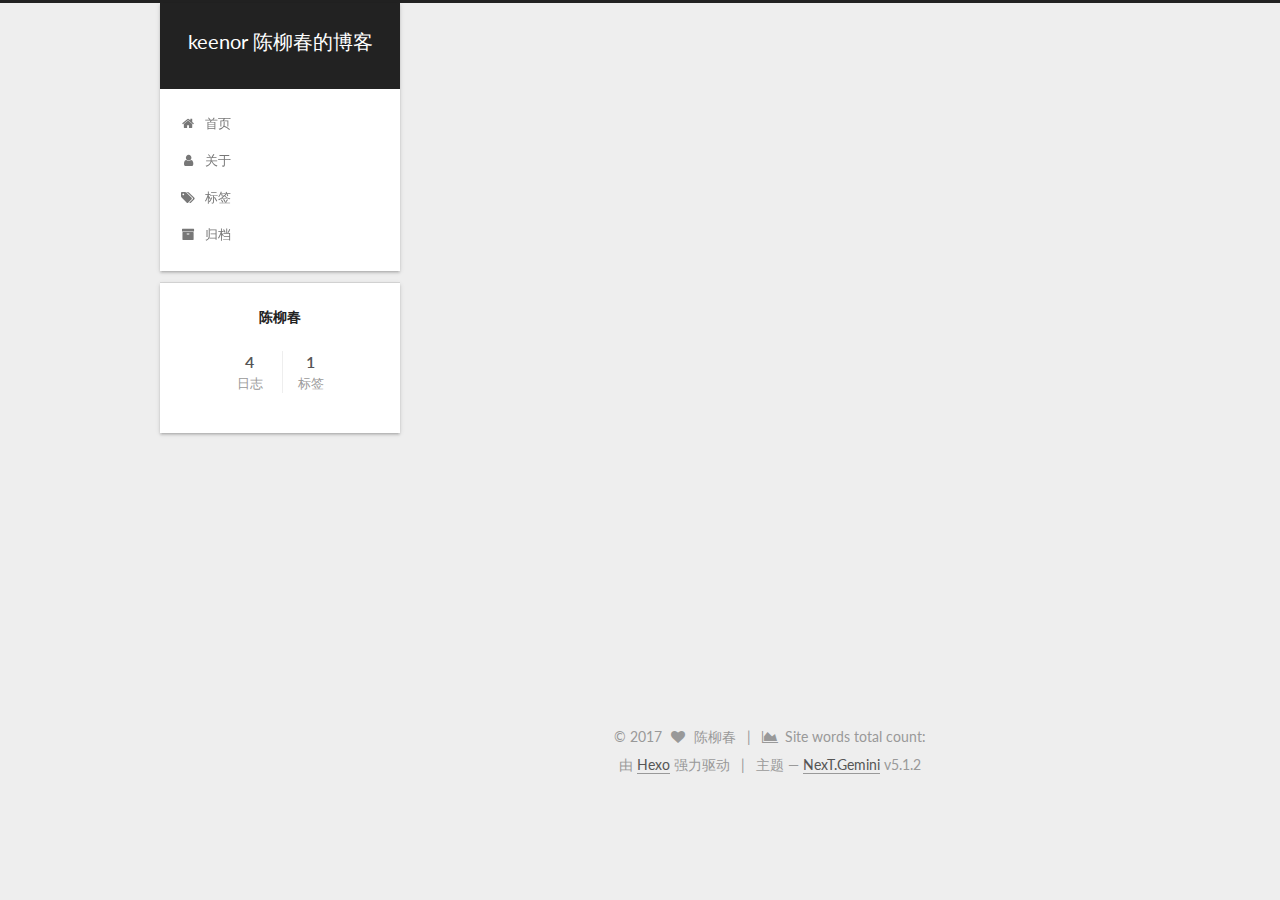
<file: 2017/09/07/cj7bl2w3a0002ieijap13f91x/index.html>
<!DOCTYPE html>



  


<html class="theme-next gemini use-motion" lang="zh-Hans">
<head>
  <meta charset="UTF-8"/>
<meta http-equiv="X-UA-Compatible" content="IE=edge" />
<meta name="viewport" content="width=device-width, initial-scale=1, maximum-scale=1"/>
<meta name="theme-color" content="#222">









<meta http-equiv="Cache-Control" content="no-transform" />
<meta http-equiv="Cache-Control" content="no-siteapp" />
















  
  
  <link href="/lib/fancybox/source/jquery.fancybox.css?v=2.1.5" rel="stylesheet" type="text/css" />




  
  
  
  

  
    
    
  

  

  

  

  

  
    
    
    <link href="//fonts.googleapis.com/css?family=Lato:300,300italic,400,400italic,700,700italic&subset=latin,latin-ext" rel="stylesheet" type="text/css">
  






<link href="/lib/font-awesome/css/font-awesome.min.css?v=4.6.2" rel="stylesheet" type="text/css" />

<link href="/css/main.css?v=5.1.2" rel="stylesheet" type="text/css" />


  <meta name="keywords" content="Hexo, NexT" />








  <link rel="shortcut icon" type="image/x-icon" href="/images/favicon.ico?v=5.1.2" />






<meta property="og:type" content="article">
<meta property="og:title" content="haha">
<meta property="og:url" content="http://www.keenor.vip/2017/09/07/cj7bl2w3a0002ieijap13f91x/index.html">
<meta property="og:site_name" content="keenor 陈柳春的博客">
<meta property="og:locale" content="zh-Hans">
<meta property="og:updated_time" content="2017-09-07T02:52:24.000Z">
<meta name="twitter:card" content="summary">
<meta name="twitter:title" content="haha">



<script type="text/javascript" id="hexo.configurations">
  var NexT = window.NexT || {};
  var CONFIG = {
    root: '/',
    scheme: 'Gemini',
    version: '5.1.2',
    sidebar: {"position":"left","display":"post","offset":12,"offset_float":12,"b2t":false,"scrollpercent":false,"onmobile":false},
    fancybox: true,
    tabs: true,
    motion: {"enable":true,"async":false,"transition":{"post_block":"fadeIn","post_header":"slideDownIn","post_body":"slideDownIn","coll_header":"slideLeftIn"}},
    duoshuo: {
      userId: '0',
      author: '博主'
    },
    algolia: {
      applicationID: '',
      apiKey: '',
      indexName: '',
      hits: {"per_page":10},
      labels: {"input_placeholder":"Search for Posts","hits_empty":"We didn't find any results for the search: ${query}","hits_stats":"${hits} results found in ${time} ms"}
    }
  };
</script>



  <link rel="canonical" href="http://www.keenor.vip/2017/09/07/cj7bl2w3a0002ieijap13f91x/"/>





  <title>haha | keenor 陈柳春的博客</title>
  








</head>

<body itemscope itemtype="http://schema.org/WebPage" lang="zh-Hans">

  
  
    
  

  <div class="container sidebar-position-left page-post-detail">
    <div class="headband"></div>

    <header id="header" class="header" itemscope itemtype="http://schema.org/WPHeader">
      <div class="header-inner"><div class="site-brand-wrapper">
  <div class="site-meta ">
    

    <div class="custom-logo-site-title">
      <a href="/"  class="brand" rel="start">
        <span class="logo-line-before"><i></i></span>
        <span class="site-title">keenor 陈柳春的博客</span>
        <span class="logo-line-after"><i></i></span>
      </a>
    </div>
      
        <p class="site-subtitle"></p>
      
  </div>

  <div class="site-nav-toggle">
    <button>
      <span class="btn-bar"></span>
      <span class="btn-bar"></span>
      <span class="btn-bar"></span>
    </button>
  </div>
</div>

<nav class="site-nav">
  

  
    <ul id="menu" class="menu">
      
        
        <li class="menu-item menu-item-home">
          <a href="/" rel="section">
            
              <i class="menu-item-icon fa fa-fw fa-home"></i> <br />
            
            首页
          </a>
        </li>
      
        
        <li class="menu-item menu-item-about">
          <a href="/about/" rel="section">
            
              <i class="menu-item-icon fa fa-fw fa-user"></i> <br />
            
            关于
          </a>
        </li>
      
        
        <li class="menu-item menu-item-tags">
          <a href="/tags/" rel="section">
            
              <i class="menu-item-icon fa fa-fw fa-tags"></i> <br />
            
            标签
          </a>
        </li>
      
        
        <li class="menu-item menu-item-archives">
          <a href="/archives/" rel="section">
            
              <i class="menu-item-icon fa fa-fw fa-archive"></i> <br />
            
            归档
          </a>
        </li>
      

      
    </ul>
  

  
</nav>



 </div>
    </header>

    <main id="main" class="main">
      <div class="main-inner">
        <div class="content-wrap">
          <div id="content" class="content">
            

  <div id="posts" class="posts-expand">
    

  

  
  
  

  <article class="post post-type-normal" itemscope itemtype="http://schema.org/Article">
  
  
  
  <div class="post-block">
    <link itemprop="mainEntityOfPage" href="http://www.keenor.vip/2017/09/07/cj7bl2w3a0002ieijap13f91x/">

    <span hidden itemprop="author" itemscope itemtype="http://schema.org/Person">
      <meta itemprop="name" content="陈柳春">
      <meta itemprop="description" content="">
      <meta itemprop="image" content="/images/avatar.gif">
    </span>

    <span hidden itemprop="publisher" itemscope itemtype="http://schema.org/Organization">
      <meta itemprop="name" content="keenor 陈柳春的博客">
    </span>

    
      <header class="post-header">

        
        
          <h1 class="post-title" itemprop="name headline">haha</h1>
        

        <div class="post-meta">
          <span class="post-time">
            
              <span class="post-meta-item-icon">
                <i class="fa fa-calendar-o"></i>
              </span>
              
                <span class="post-meta-item-text">发表于</span>
              
              <time title="创建于" itemprop="dateCreated datePublished" datetime="2017-09-07T10:52:24+08:00">
                2017-09-07
              </time>
            

            

            
          </span>

          

          
            
          

          
          

          

          

          

        </div>
      </header>
    

    
    
    
    <div class="post-body" itemprop="articleBody">

      
      

      
        
      
    </div>
    
    
    

    

    

    

    <footer class="post-footer">
      

      
      
      

      
        <div class="post-nav">
          <div class="post-nav-next post-nav-item">
            
              <a href="/2017/09/07/cj7bl2w310000ieijbpj1zg3s/" rel="next" title="My first post">
                <i class="fa fa-chevron-left"></i> My first post
              </a>
            
          </div>

          <span class="post-nav-divider"></span>

          <div class="post-nav-prev post-nav-item">
            
              <a href="/2017/09/07/test01/" rel="prev" title="测试功能">
                测试功能 <i class="fa fa-chevron-right"></i>
              </a>
            
          </div>
        </div>
      

      
      
    </footer>
  </div>
  
  
  
  </article>



    <div class="post-spread">
      
    </div>
  </div>


          </div>
          


          
  <div class="comments" id="comments">
    
  </div>


        </div>
        
          
  
  <div class="sidebar-toggle">
    <div class="sidebar-toggle-line-wrap">
      <span class="sidebar-toggle-line sidebar-toggle-line-first"></span>
      <span class="sidebar-toggle-line sidebar-toggle-line-middle"></span>
      <span class="sidebar-toggle-line sidebar-toggle-line-last"></span>
    </div>
  </div>

  <aside id="sidebar" class="sidebar">
    
    <div class="sidebar-inner">

      

      

      <section class="site-overview sidebar-panel sidebar-panel-active">
        <div class="site-author motion-element" itemprop="author" itemscope itemtype="http://schema.org/Person">
          
            <p class="site-author-name" itemprop="name">陈柳春</p>
            <p class="site-description motion-element" itemprop="description"></p>
        </div>

        <nav class="site-state motion-element">

          
            <div class="site-state-item site-state-posts">
            
              <a href="/archives/">
            
                <span class="site-state-item-count">4</span>
                <span class="site-state-item-name">日志</span>
              </a>
            </div>
          

          

          
            
            
            <div class="site-state-item site-state-tags">
              
                <span class="site-state-item-count">1</span>
                <span class="site-state-item-name">标签</span>
              
            </div>
          

        </nav>

        

        <div class="links-of-author motion-element">
          
        </div>

        
        

        
        

        


      </section>

      

      

    </div>
  </aside>


        
      </div>
    </main>

    <footer id="footer" class="footer">
      <div class="footer-inner">
        <div class="copyright" >
  
  &copy; 
  <span itemprop="copyrightYear">2017</span>
  <span class="with-love">
    <i class="fa fa-heart"></i>
  </span>
  <span class="author" itemprop="copyrightHolder">陈柳春</span>

  
    <span class="post-meta-divider">|</span>
    <span class="post-meta-item-icon">
      <i class="fa fa-area-chart"></i>
    </span>
    
      <span class="post-meta-item-text">Site words total count&#58;</span>
    
    <span title="Site words total count">
      
    </span>
  
</div>


  <div class="powered-by">由 <a class="theme-link" href="https://hexo.io">Hexo</a> 强力驱动</div>

  <span class="post-meta-divider">|</span>

  <div class="theme-info">主题 &mdash; <a class="theme-link" href="https://github.com/iissnan/hexo-theme-next">NexT.Gemini</a> v5.1.2</div>


        







        
      </div>
    </footer>

    
      <div class="back-to-top">
        <i class="fa fa-arrow-up"></i>
        
      </div>
    

  </div>

  

<script type="text/javascript">
  if (Object.prototype.toString.call(window.Promise) !== '[object Function]') {
    window.Promise = null;
  }
</script>









  












  
  <script type="text/javascript" src="/lib/jquery/index.js?v=2.1.3"></script>

  
  <script type="text/javascript" src="/lib/fastclick/lib/fastclick.min.js?v=1.0.6"></script>

  
  <script type="text/javascript" src="/lib/jquery_lazyload/jquery.lazyload.js?v=1.9.7"></script>

  
  <script type="text/javascript" src="/lib/velocity/velocity.min.js?v=1.2.1"></script>

  
  <script type="text/javascript" src="/lib/velocity/velocity.ui.min.js?v=1.2.1"></script>

  
  <script type="text/javascript" src="/lib/fancybox/source/jquery.fancybox.pack.js?v=2.1.5"></script>


  


  <script type="text/javascript" src="/js/src/utils.js?v=5.1.2"></script>

  <script type="text/javascript" src="/js/src/motion.js?v=5.1.2"></script>



  
  


  <script type="text/javascript" src="/js/src/affix.js?v=5.1.2"></script>

  <script type="text/javascript" src="/js/src/schemes/pisces.js?v=5.1.2"></script>



  <script type="text/javascript" src="/js/src/scrollspy.js?v=5.1.2"></script>
<script type="text/javascript" src="/js/src/post-details.js?v=5.1.2"></script>


  
  <script type="text/javascript" src="/js/src/scrollspy.js?v=5.1.2"></script>
<script type="text/javascript" src="/js/src/post-details.js?v=5.1.2"></script>



  


  <script type="text/javascript" src="/js/src/bootstrap.js?v=5.1.2"></script>



  


  




	





  





  








  





  

  

  

  

  

  

</body>
</html>
</file>
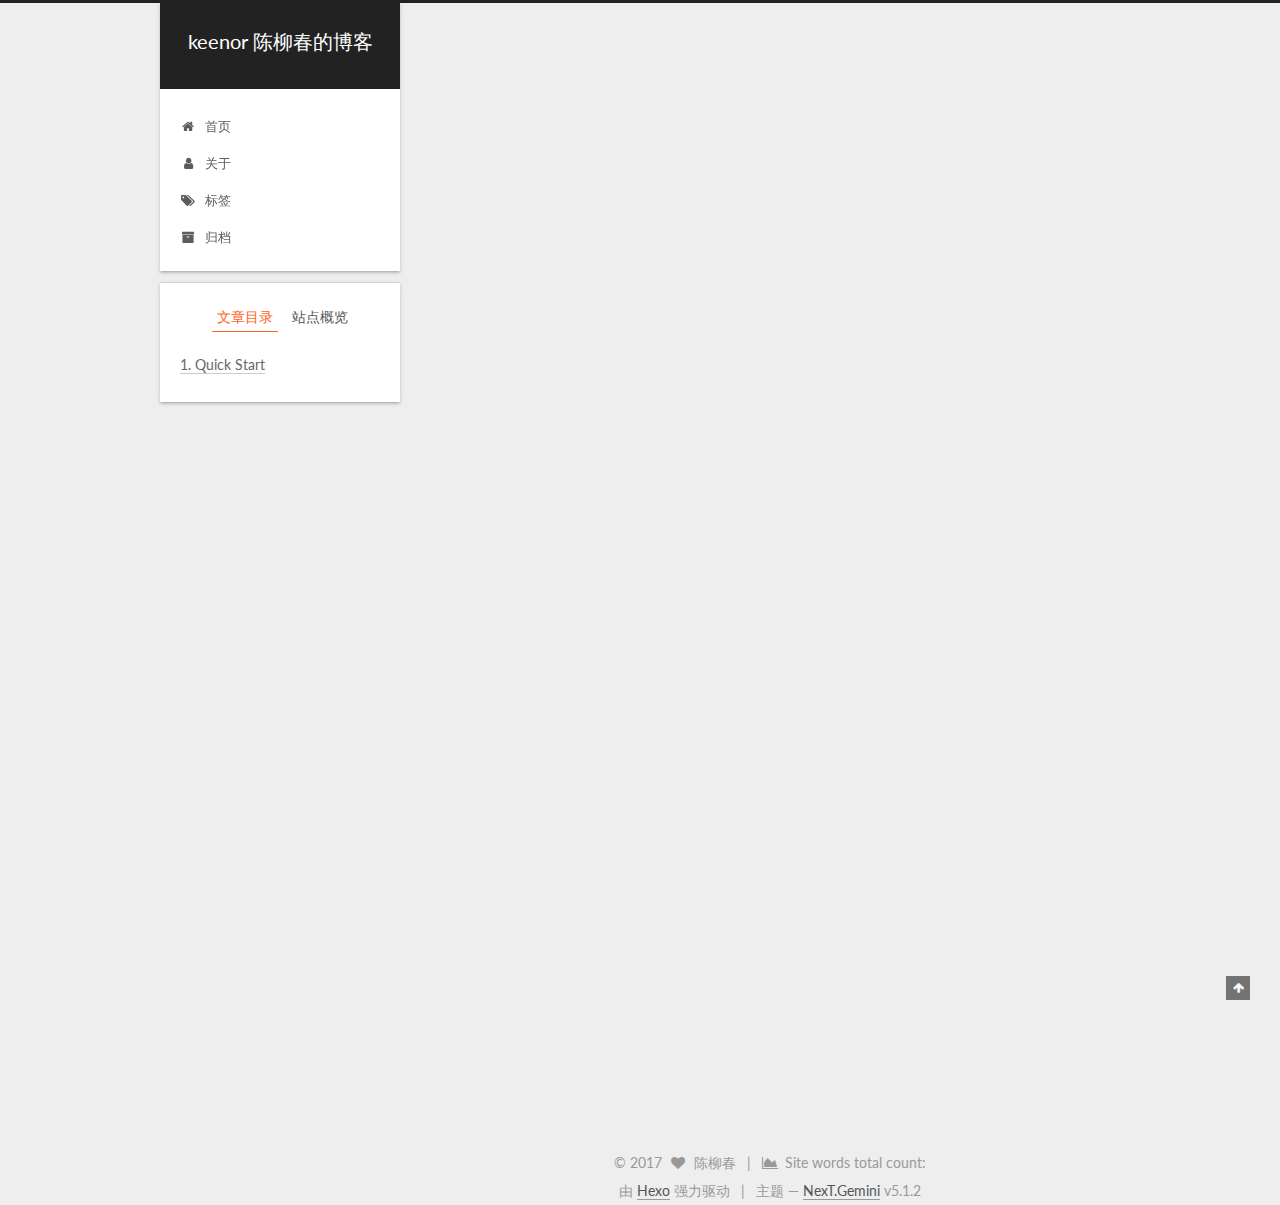
<file: 2017/09/07/cj7bl2w3c0003ieijn19o1we9/index.html>
<!DOCTYPE html>



  


<html class="theme-next gemini use-motion" lang="zh-Hans">
<head>
  <meta charset="UTF-8"/>
<meta http-equiv="X-UA-Compatible" content="IE=edge" />
<meta name="viewport" content="width=device-width, initial-scale=1, maximum-scale=1"/>
<meta name="theme-color" content="#222">









<meta http-equiv="Cache-Control" content="no-transform" />
<meta http-equiv="Cache-Control" content="no-siteapp" />
















  
  
  <link href="/lib/fancybox/source/jquery.fancybox.css?v=2.1.5" rel="stylesheet" type="text/css" />




  
  
  
  

  
    
    
  

  

  

  

  

  
    
    
    <link href="//fonts.googleapis.com/css?family=Lato:300,300italic,400,400italic,700,700italic&subset=latin,latin-ext" rel="stylesheet" type="text/css">
  






<link href="/lib/font-awesome/css/font-awesome.min.css?v=4.6.2" rel="stylesheet" type="text/css" />

<link href="/css/main.css?v=5.1.2" rel="stylesheet" type="text/css" />


  <meta name="keywords" content="Hexo, NexT" />








  <link rel="shortcut icon" type="image/x-icon" href="/images/favicon.ico?v=5.1.2" />






<meta name="description" content="Welcome to Hexo! This is your very first post. Check documentation for more info. If you get any problems when using Hexo, you can find the answer in troubleshooting or you can ask me on GitHub. Quick">
<meta property="og:type" content="article">
<meta property="og:title" content="Hello World">
<meta property="og:url" content="http://www.keenor.vip/2017/09/07/cj7bl2w3c0003ieijn19o1we9/index.html">
<meta property="og:site_name" content="keenor 陈柳春的博客">
<meta property="og:description" content="Welcome to Hexo! This is your very first post. Check documentation for more info. If you get any problems when using Hexo, you can find the answer in troubleshooting or you can ask me on GitHub. Quick">
<meta property="og:locale" content="zh-Hans">
<meta property="og:updated_time" content="2017-09-07T02:11:42.000Z">
<meta name="twitter:card" content="summary">
<meta name="twitter:title" content="Hello World">
<meta name="twitter:description" content="Welcome to Hexo! This is your very first post. Check documentation for more info. If you get any problems when using Hexo, you can find the answer in troubleshooting or you can ask me on GitHub. Quick">



<script type="text/javascript" id="hexo.configurations">
  var NexT = window.NexT || {};
  var CONFIG = {
    root: '/',
    scheme: 'Gemini',
    version: '5.1.2',
    sidebar: {"position":"left","display":"post","offset":12,"offset_float":12,"b2t":false,"scrollpercent":false,"onmobile":false},
    fancybox: true,
    tabs: true,
    motion: {"enable":true,"async":false,"transition":{"post_block":"fadeIn","post_header":"slideDownIn","post_body":"slideDownIn","coll_header":"slideLeftIn"}},
    duoshuo: {
      userId: '0',
      author: '博主'
    },
    algolia: {
      applicationID: '',
      apiKey: '',
      indexName: '',
      hits: {"per_page":10},
      labels: {"input_placeholder":"Search for Posts","hits_empty":"We didn't find any results for the search: ${query}","hits_stats":"${hits} results found in ${time} ms"}
    }
  };
</script>



  <link rel="canonical" href="http://www.keenor.vip/2017/09/07/cj7bl2w3c0003ieijn19o1we9/"/>





  <title>Hello World | keenor 陈柳春的博客</title>
  








</head>

<body itemscope itemtype="http://schema.org/WebPage" lang="zh-Hans">

  
  
    
  

  <div class="container sidebar-position-left page-post-detail">
    <div class="headband"></div>

    <header id="header" class="header" itemscope itemtype="http://schema.org/WPHeader">
      <div class="header-inner"><div class="site-brand-wrapper">
  <div class="site-meta ">
    

    <div class="custom-logo-site-title">
      <a href="/"  class="brand" rel="start">
        <span class="logo-line-before"><i></i></span>
        <span class="site-title">keenor 陈柳春的博客</span>
        <span class="logo-line-after"><i></i></span>
      </a>
    </div>
      
        <p class="site-subtitle"></p>
      
  </div>

  <div class="site-nav-toggle">
    <button>
      <span class="btn-bar"></span>
      <span class="btn-bar"></span>
      <span class="btn-bar"></span>
    </button>
  </div>
</div>

<nav class="site-nav">
  

  
    <ul id="menu" class="menu">
      
        
        <li class="menu-item menu-item-home">
          <a href="/" rel="section">
            
              <i class="menu-item-icon fa fa-fw fa-home"></i> <br />
            
            首页
          </a>
        </li>
      
        
        <li class="menu-item menu-item-about">
          <a href="/about/" rel="section">
            
              <i class="menu-item-icon fa fa-fw fa-user"></i> <br />
            
            关于
          </a>
        </li>
      
        
        <li class="menu-item menu-item-tags">
          <a href="/tags/" rel="section">
            
              <i class="menu-item-icon fa fa-fw fa-tags"></i> <br />
            
            标签
          </a>
        </li>
      
        
        <li class="menu-item menu-item-archives">
          <a href="/archives/" rel="section">
            
              <i class="menu-item-icon fa fa-fw fa-archive"></i> <br />
            
            归档
          </a>
        </li>
      

      
    </ul>
  

  
</nav>



 </div>
    </header>

    <main id="main" class="main">
      <div class="main-inner">
        <div class="content-wrap">
          <div id="content" class="content">
            

  <div id="posts" class="posts-expand">
    

  

  
  
  

  <article class="post post-type-normal" itemscope itemtype="http://schema.org/Article">
  
  
  
  <div class="post-block">
    <link itemprop="mainEntityOfPage" href="http://www.keenor.vip/2017/09/07/cj7bl2w3c0003ieijn19o1we9/">

    <span hidden itemprop="author" itemscope itemtype="http://schema.org/Person">
      <meta itemprop="name" content="陈柳春">
      <meta itemprop="description" content="">
      <meta itemprop="image" content="/images/avatar.gif">
    </span>

    <span hidden itemprop="publisher" itemscope itemtype="http://schema.org/Organization">
      <meta itemprop="name" content="keenor 陈柳春的博客">
    </span>

    
      <header class="post-header">

        
        
          <h1 class="post-title" itemprop="name headline">Hello World</h1>
        

        <div class="post-meta">
          <span class="post-time">
            
              <span class="post-meta-item-icon">
                <i class="fa fa-calendar-o"></i>
              </span>
              
                <span class="post-meta-item-text">发表于</span>
              
              <time title="创建于" itemprop="dateCreated datePublished" datetime="2017-09-07T10:11:42+08:00">
                2017-09-07
              </time>
            

            

            
          </span>

          

          
            
          

          
          

          

          

          

        </div>
      </header>
    

    
    
    
    <div class="post-body" itemprop="articleBody">

      
      

      
        <p>Welcome to <a href="https://hexo.io/" target="_blank" rel="external">Hexo</a>! This is your very first post. Check <a href="https://hexo.io/docs/" target="_blank" rel="external">documentation</a> for more info. If you get any problems when using Hexo, you can find the answer in <a href="https://hexo.io/docs/troubleshooting.html" target="_blank" rel="external">troubleshooting</a> or you can ask me on <a href="https://github.com/hexojs/hexo/issues" target="_blank" rel="external">GitHub</a>.</p>
<h2 id="Quick-Start"><a href="#Quick-Start" class="headerlink" title="Quick Start"></a>Quick Start</h2><h3 id="Create-a-new-post"><a href="#Create-a-new-post" class="headerlink" title="Create a new post"></a>Create a new post</h3><figure class="highlight bash"><table><tr><td class="gutter"><pre><div class="line">1</div></pre></td><td class="code"><pre><div class="line">$ hexo new <span class="string">"My New Post"</span></div></pre></td></tr></table></figure>
<p>More info: <a href="https://hexo.io/docs/writing.html" target="_blank" rel="external">Writing</a></p>
<h3 id="Run-server"><a href="#Run-server" class="headerlink" title="Run server"></a>Run server</h3><figure class="highlight bash"><table><tr><td class="gutter"><pre><div class="line">1</div></pre></td><td class="code"><pre><div class="line">$ hexo server</div></pre></td></tr></table></figure>
<p>More info: <a href="https://hexo.io/docs/server.html" target="_blank" rel="external">Server</a></p>
<h3 id="Generate-static-files"><a href="#Generate-static-files" class="headerlink" title="Generate static files"></a>Generate static files</h3><figure class="highlight bash"><table><tr><td class="gutter"><pre><div class="line">1</div></pre></td><td class="code"><pre><div class="line">$ hexo generate</div></pre></td></tr></table></figure>
<p>More info: <a href="https://hexo.io/docs/generating.html" target="_blank" rel="external">Generating</a></p>
<h3 id="Deploy-to-remote-sites"><a href="#Deploy-to-remote-sites" class="headerlink" title="Deploy to remote sites"></a>Deploy to remote sites</h3><figure class="highlight bash"><table><tr><td class="gutter"><pre><div class="line">1</div></pre></td><td class="code"><pre><div class="line">$ hexo deploy</div></pre></td></tr></table></figure>
<p>More info: <a href="https://hexo.io/docs/deployment.html" target="_blank" rel="external">Deployment</a></p>

      
    </div>
    
    
    

    

    

    

    <footer class="post-footer">
      

      
      
      

      
        <div class="post-nav">
          <div class="post-nav-next post-nav-item">
            
          </div>

          <span class="post-nav-divider"></span>

          <div class="post-nav-prev post-nav-item">
            
              <a href="/2017/09/07/cj7bl2w310000ieijbpj1zg3s/" rel="prev" title="My first post">
                My first post <i class="fa fa-chevron-right"></i>
              </a>
            
          </div>
        </div>
      

      
      
    </footer>
  </div>
  
  
  
  </article>



    <div class="post-spread">
      
    </div>
  </div>


          </div>
          


          
  <div class="comments" id="comments">
    
  </div>


        </div>
        
          
  
  <div class="sidebar-toggle">
    <div class="sidebar-toggle-line-wrap">
      <span class="sidebar-toggle-line sidebar-toggle-line-first"></span>
      <span class="sidebar-toggle-line sidebar-toggle-line-middle"></span>
      <span class="sidebar-toggle-line sidebar-toggle-line-last"></span>
    </div>
  </div>

  <aside id="sidebar" class="sidebar">
    
    <div class="sidebar-inner">

      

      
        <ul class="sidebar-nav motion-element">
          <li class="sidebar-nav-toc sidebar-nav-active" data-target="post-toc-wrap" >
            文章目录
          </li>
          <li class="sidebar-nav-overview" data-target="site-overview">
            站点概览
          </li>
        </ul>
      

      <section class="site-overview sidebar-panel">
        <div class="site-author motion-element" itemprop="author" itemscope itemtype="http://schema.org/Person">
          
            <p class="site-author-name" itemprop="name">陈柳春</p>
            <p class="site-description motion-element" itemprop="description"></p>
        </div>

        <nav class="site-state motion-element">

          
            <div class="site-state-item site-state-posts">
            
              <a href="/archives/">
            
                <span class="site-state-item-count">4</span>
                <span class="site-state-item-name">日志</span>
              </a>
            </div>
          

          

          
            
            
            <div class="site-state-item site-state-tags">
              
                <span class="site-state-item-count">1</span>
                <span class="site-state-item-name">标签</span>
              
            </div>
          

        </nav>

        

        <div class="links-of-author motion-element">
          
        </div>

        
        

        
        

        


      </section>

      
      <!--noindex-->
        <section class="post-toc-wrap motion-element sidebar-panel sidebar-panel-active">
          <div class="post-toc">

            
              
            

            
              <div class="post-toc-content"><ol class="nav"><li class="nav-item nav-level-2"><a class="nav-link" href="#Quick-Start"><span class="nav-number">1.</span> <span class="nav-text">Quick Start</span></a><ol class="nav-child"><li class="nav-item nav-level-3"><a class="nav-link" href="#Create-a-new-post"><span class="nav-number">1.1.</span> <span class="nav-text">Create a new post</span></a></li><li class="nav-item nav-level-3"><a class="nav-link" href="#Run-server"><span class="nav-number">1.2.</span> <span class="nav-text">Run server</span></a></li><li class="nav-item nav-level-3"><a class="nav-link" href="#Generate-static-files"><span class="nav-number">1.3.</span> <span class="nav-text">Generate static files</span></a></li><li class="nav-item nav-level-3"><a class="nav-link" href="#Deploy-to-remote-sites"><span class="nav-number">1.4.</span> <span class="nav-text">Deploy to remote sites</span></a></li></ol></li></ol></div>
            

          </div>
        </section>
      <!--/noindex-->
      

      

    </div>
  </aside>


        
      </div>
    </main>

    <footer id="footer" class="footer">
      <div class="footer-inner">
        <div class="copyright" >
  
  &copy; 
  <span itemprop="copyrightYear">2017</span>
  <span class="with-love">
    <i class="fa fa-heart"></i>
  </span>
  <span class="author" itemprop="copyrightHolder">陈柳春</span>

  
    <span class="post-meta-divider">|</span>
    <span class="post-meta-item-icon">
      <i class="fa fa-area-chart"></i>
    </span>
    
      <span class="post-meta-item-text">Site words total count&#58;</span>
    
    <span title="Site words total count">
      
    </span>
  
</div>


  <div class="powered-by">由 <a class="theme-link" href="https://hexo.io">Hexo</a> 强力驱动</div>

  <span class="post-meta-divider">|</span>

  <div class="theme-info">主题 &mdash; <a class="theme-link" href="https://github.com/iissnan/hexo-theme-next">NexT.Gemini</a> v5.1.2</div>


        







        
      </div>
    </footer>

    
      <div class="back-to-top">
        <i class="fa fa-arrow-up"></i>
        
      </div>
    

  </div>

  

<script type="text/javascript">
  if (Object.prototype.toString.call(window.Promise) !== '[object Function]') {
    window.Promise = null;
  }
</script>









  












  
  <script type="text/javascript" src="/lib/jquery/index.js?v=2.1.3"></script>

  
  <script type="text/javascript" src="/lib/fastclick/lib/fastclick.min.js?v=1.0.6"></script>

  
  <script type="text/javascript" src="/lib/jquery_lazyload/jquery.lazyload.js?v=1.9.7"></script>

  
  <script type="text/javascript" src="/lib/velocity/velocity.min.js?v=1.2.1"></script>

  
  <script type="text/javascript" src="/lib/velocity/velocity.ui.min.js?v=1.2.1"></script>

  
  <script type="text/javascript" src="/lib/fancybox/source/jquery.fancybox.pack.js?v=2.1.5"></script>


  


  <script type="text/javascript" src="/js/src/utils.js?v=5.1.2"></script>

  <script type="text/javascript" src="/js/src/motion.js?v=5.1.2"></script>



  
  


  <script type="text/javascript" src="/js/src/affix.js?v=5.1.2"></script>

  <script type="text/javascript" src="/js/src/schemes/pisces.js?v=5.1.2"></script>



  <script type="text/javascript" src="/js/src/scrollspy.js?v=5.1.2"></script>
<script type="text/javascript" src="/js/src/post-details.js?v=5.1.2"></script>


  
  <script type="text/javascript" src="/js/src/scrollspy.js?v=5.1.2"></script>
<script type="text/javascript" src="/js/src/post-details.js?v=5.1.2"></script>



  


  <script type="text/javascript" src="/js/src/bootstrap.js?v=5.1.2"></script>



  


  




	





  





  








  





  

  

  

  

  

  

</body>
</html>
</file>
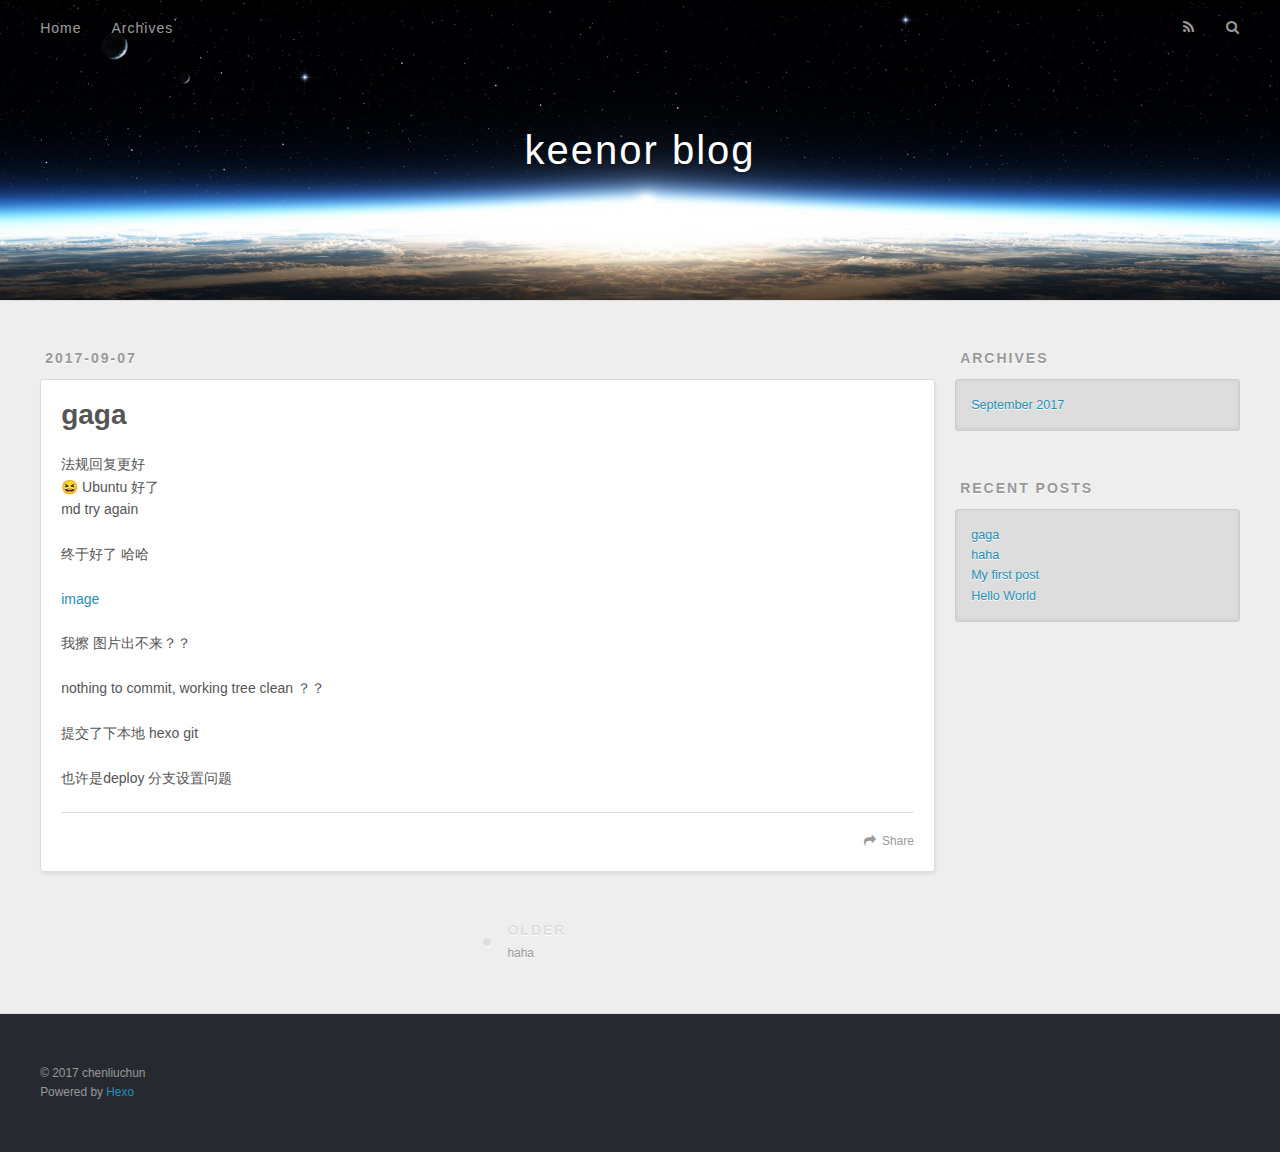
<file: 2017/09/07/gaga/index.html>
<!DOCTYPE html>
<html>
<head>
  <meta charset="utf-8">
  
  <title>gaga | keenor blog</title>
  <meta name="viewport" content="width=device-width, initial-scale=1, maximum-scale=1">
  <meta name="description" content="法规回复更好😆 Ubuntu 好了md try again 终于好了 哈哈 image 我擦 图片出不来？？ nothing to commit, working tree clean ？？ 提交了下本地 hexo git 也许是deploy 分支设置问题">
<meta property="og:type" content="article">
<meta property="og:title" content="gaga">
<meta property="og:url" content="http://www.keenor.vip/2017/09/07/gaga/index.html">
<meta property="og:site_name" content="keenor blog">
<meta property="og:description" content="法规回复更好😆 Ubuntu 好了md try again 终于好了 哈哈 image 我擦 图片出不来？？ nothing to commit, working tree clean ？？ 提交了下本地 hexo git 也许是deploy 分支设置问题">
<meta property="og:updated_time" content="2017-09-08T03:31:17.000Z">
<meta name="twitter:card" content="summary">
<meta name="twitter:title" content="gaga">
<meta name="twitter:description" content="法规回复更好😆 Ubuntu 好了md try again 终于好了 哈哈 image 我擦 图片出不来？？ nothing to commit, working tree clean ？？ 提交了下本地 hexo git 也许是deploy 分支设置问题">
  
    <link rel="alternate" href="/atom.xml" title="keenor blog" type="application/atom+xml">
  
  
    <link rel="icon" href="/favicon.png">
  
  
    <link href="//fonts.googleapis.com/css?family=Source+Code+Pro" rel="stylesheet" type="text/css">
  
  <link rel="stylesheet" href="/css/style.css">
  

</head>

<body>
  <div id="container">
    <div id="wrap">
      <header id="header">
  <div id="banner"></div>
  <div id="header-outer" class="outer">
    <div id="header-title" class="inner">
      <h1 id="logo-wrap">
        <a href="/" id="logo">keenor blog</a>
      </h1>
      
    </div>
    <div id="header-inner" class="inner">
      <nav id="main-nav">
        <a id="main-nav-toggle" class="nav-icon"></a>
        
          <a class="main-nav-link" href="/">Home</a>
        
          <a class="main-nav-link" href="/archives">Archives</a>
        
      </nav>
      <nav id="sub-nav">
        
          <a id="nav-rss-link" class="nav-icon" href="/atom.xml" title="RSS Feed"></a>
        
        <a id="nav-search-btn" class="nav-icon" title="Search"></a>
      </nav>
      <div id="search-form-wrap">
        <form action="//google.com/search" method="get" accept-charset="UTF-8" class="search-form"><input type="search" name="q" class="search-form-input" placeholder="Search"><button type="submit" class="search-form-submit">&#xF002;</button><input type="hidden" name="sitesearch" value="http://www.keenor.vip"></form>
      </div>
    </div>
  </div>
</header>
      <div class="outer">
        <section id="main"><article id="post-gaga" class="article article-type-post" itemscope itemprop="blogPost">
  <div class="article-meta">
    <a href="/2017/09/07/gaga/" class="article-date">
  <time datetime="2017-09-07T11:29:37.000Z" itemprop="datePublished">2017-09-07</time>
</a>
    
  </div>
  <div class="article-inner">
    
    
      <header class="article-header">
        
  
    <h1 class="article-title" itemprop="name">
      gaga
    </h1>
  

      </header>
    
    <div class="article-entry" itemprop="articleBody">
      
        <p>法规回复更好<br>😆 Ubuntu 好了<br>md try again</p>
<p>终于好了 哈哈</p>
<p><a href="http://note.youdao.com/favicon.ico" target="_blank" rel="external">image</a></p>
<p>我擦 图片出不来？？</p>
<p>nothing to commit, working tree clean ？？</p>
<p>提交了下本地 hexo git</p>
<p>也许是deploy 分支设置问题</p>

      
    </div>
    <footer class="article-footer">
      <a data-url="http://www.keenor.vip/2017/09/07/gaga/" data-id="cj7bbrq0t0001fkijwt0la57c" class="article-share-link">Share</a>
      
      
    </footer>
  </div>
  
    
<nav id="article-nav">
  
  
    <a href="/2017/09/07/haha/" id="article-nav-older" class="article-nav-link-wrap">
      <strong class="article-nav-caption">Older</strong>
      <div class="article-nav-title">haha</div>
    </a>
  
</nav>

  
</article>

</section>
        
          <aside id="sidebar">
  
    

  
    

  
    
  
    
  <div class="widget-wrap">
    <h3 class="widget-title">Archives</h3>
    <div class="widget">
      <ul class="archive-list"><li class="archive-list-item"><a class="archive-list-link" href="/archives/2017/09/">September 2017</a></li></ul>
    </div>
  </div>


  
    
  <div class="widget-wrap">
    <h3 class="widget-title">Recent Posts</h3>
    <div class="widget">
      <ul>
        
          <li>
            <a href="/2017/09/07/gaga/">gaga</a>
          </li>
        
          <li>
            <a href="/2017/09/07/haha/">haha</a>
          </li>
        
          <li>
            <a href="/2017/09/07/My-first-post/">My first post</a>
          </li>
        
          <li>
            <a href="/2017/09/07/hello-world/">Hello World</a>
          </li>
        
      </ul>
    </div>
  </div>

  
</aside>
        
      </div>
      <footer id="footer">
  
  <div class="outer">
    <div id="footer-info" class="inner">
      &copy; 2017 chenliuchun<br>
      Powered by <a href="http://hexo.io/" target="_blank">Hexo</a>
    </div>
  </div>
</footer>
    </div>
    <nav id="mobile-nav">
  
    <a href="/" class="mobile-nav-link">Home</a>
  
    <a href="/archives" class="mobile-nav-link">Archives</a>
  
</nav>
    

<script src="//ajax.googleapis.com/ajax/libs/jquery/2.0.3/jquery.min.js"></script>


  <link rel="stylesheet" href="/fancybox/jquery.fancybox.css">
  <script src="/fancybox/jquery.fancybox.pack.js"></script>


<script src="/js/script.js"></script>

  </div>
</body>
</html>
</file>
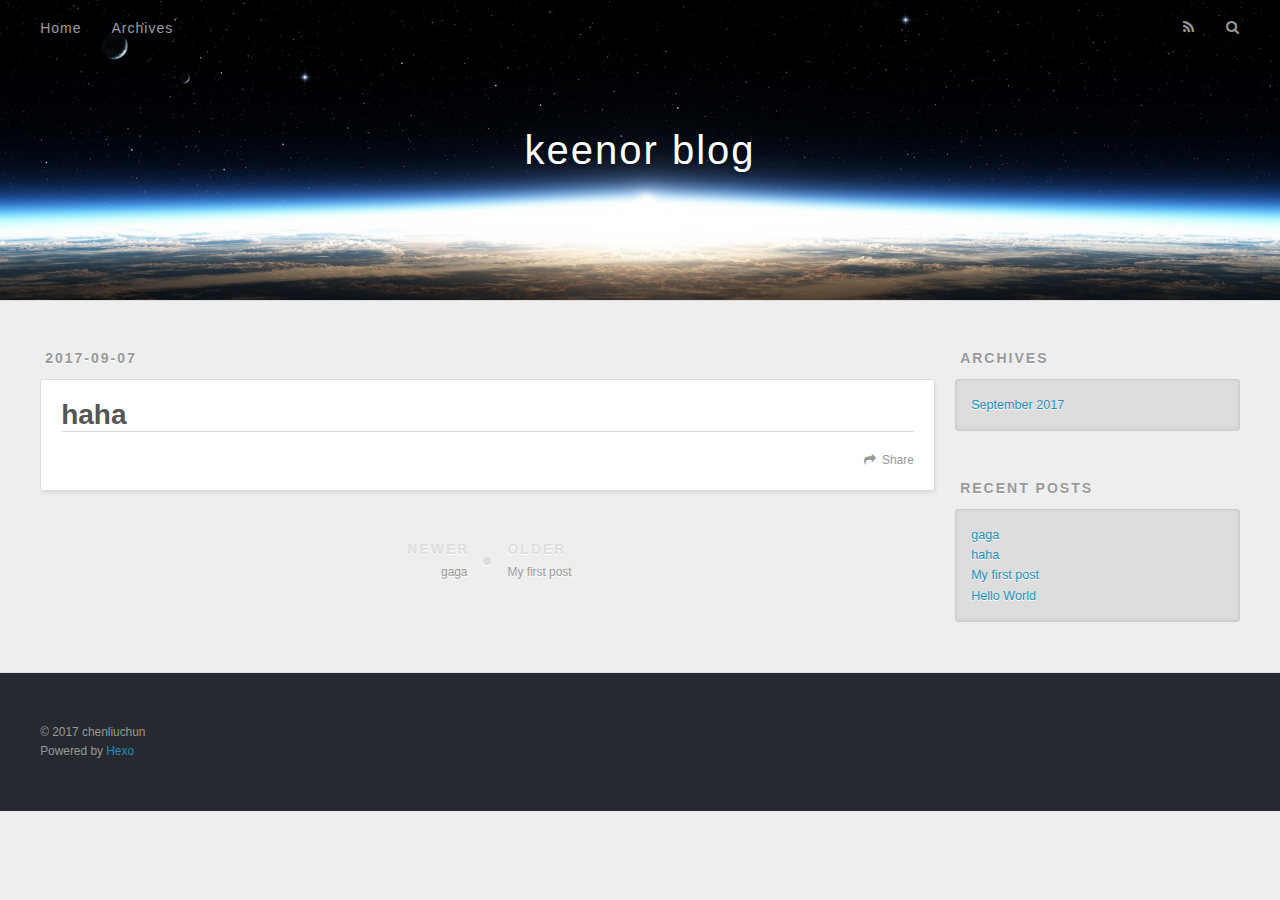
<file: 2017/09/07/haha/index.html>
<!DOCTYPE html>
<html>
<head>
  <meta charset="utf-8">
  
  <title>haha | keenor blog</title>
  <meta name="viewport" content="width=device-width, initial-scale=1, maximum-scale=1">
  <meta property="og:type" content="article">
<meta property="og:title" content="haha">
<meta property="og:url" content="http://www.keenor.vip/2017/09/07/haha/index.html">
<meta property="og:site_name" content="keenor blog">
<meta property="og:updated_time" content="2017-09-07T02:52:24.000Z">
<meta name="twitter:card" content="summary">
<meta name="twitter:title" content="haha">
  
    <link rel="alternate" href="/atom.xml" title="keenor blog" type="application/atom+xml">
  
  
    <link rel="icon" href="/favicon.png">
  
  
    <link href="//fonts.googleapis.com/css?family=Source+Code+Pro" rel="stylesheet" type="text/css">
  
  <link rel="stylesheet" href="/css/style.css">
  

</head>

<body>
  <div id="container">
    <div id="wrap">
      <header id="header">
  <div id="banner"></div>
  <div id="header-outer" class="outer">
    <div id="header-title" class="inner">
      <h1 id="logo-wrap">
        <a href="/" id="logo">keenor blog</a>
      </h1>
      
    </div>
    <div id="header-inner" class="inner">
      <nav id="main-nav">
        <a id="main-nav-toggle" class="nav-icon"></a>
        
          <a class="main-nav-link" href="/">Home</a>
        
          <a class="main-nav-link" href="/archives">Archives</a>
        
      </nav>
      <nav id="sub-nav">
        
          <a id="nav-rss-link" class="nav-icon" href="/atom.xml" title="RSS Feed"></a>
        
        <a id="nav-search-btn" class="nav-icon" title="Search"></a>
      </nav>
      <div id="search-form-wrap">
        <form action="//google.com/search" method="get" accept-charset="UTF-8" class="search-form"><input type="search" name="q" class="search-form-input" placeholder="Search"><button type="submit" class="search-form-submit">&#xF002;</button><input type="hidden" name="sitesearch" value="http://www.keenor.vip"></form>
      </div>
    </div>
  </div>
</header>
      <div class="outer">
        <section id="main"><article id="post-haha" class="article article-type-post" itemscope itemprop="blogPost">
  <div class="article-meta">
    <a href="/2017/09/07/haha/" class="article-date">
  <time datetime="2017-09-07T02:52:24.000Z" itemprop="datePublished">2017-09-07</time>
</a>
    
  </div>
  <div class="article-inner">
    
    
      <header class="article-header">
        
  
    <h1 class="article-title" itemprop="name">
      haha
    </h1>
  

      </header>
    
    <div class="article-entry" itemprop="articleBody">
      
        
      
    </div>
    <footer class="article-footer">
      <a data-url="http://www.keenor.vip/2017/09/07/haha/" data-id="cj7bbrq0z0003fkijtzfbfwh6" class="article-share-link">Share</a>
      
      
    </footer>
  </div>
  
    
<nav id="article-nav">
  
    <a href="/2017/09/07/gaga/" id="article-nav-newer" class="article-nav-link-wrap">
      <strong class="article-nav-caption">Newer</strong>
      <div class="article-nav-title">
        
          gaga
        
      </div>
    </a>
  
  
    <a href="/2017/09/07/My-first-post/" id="article-nav-older" class="article-nav-link-wrap">
      <strong class="article-nav-caption">Older</strong>
      <div class="article-nav-title">My first post</div>
    </a>
  
</nav>

  
</article>

</section>
        
          <aside id="sidebar">
  
    

  
    

  
    
  
    
  <div class="widget-wrap">
    <h3 class="widget-title">Archives</h3>
    <div class="widget">
      <ul class="archive-list"><li class="archive-list-item"><a class="archive-list-link" href="/archives/2017/09/">September 2017</a></li></ul>
    </div>
  </div>


  
    
  <div class="widget-wrap">
    <h3 class="widget-title">Recent Posts</h3>
    <div class="widget">
      <ul>
        
          <li>
            <a href="/2017/09/07/gaga/">gaga</a>
          </li>
        
          <li>
            <a href="/2017/09/07/haha/">haha</a>
          </li>
        
          <li>
            <a href="/2017/09/07/My-first-post/">My first post</a>
          </li>
        
          <li>
            <a href="/2017/09/07/hello-world/">Hello World</a>
          </li>
        
      </ul>
    </div>
  </div>

  
</aside>
        
      </div>
      <footer id="footer">
  
  <div class="outer">
    <div id="footer-info" class="inner">
      &copy; 2017 chenliuchun<br>
      Powered by <a href="http://hexo.io/" target="_blank">Hexo</a>
    </div>
  </div>
</footer>
    </div>
    <nav id="mobile-nav">
  
    <a href="/" class="mobile-nav-link">Home</a>
  
    <a href="/archives" class="mobile-nav-link">Archives</a>
  
</nav>
    

<script src="//ajax.googleapis.com/ajax/libs/jquery/2.0.3/jquery.min.js"></script>


  <link rel="stylesheet" href="/fancybox/jquery.fancybox.css">
  <script src="/fancybox/jquery.fancybox.pack.js"></script>


<script src="/js/script.js"></script>

  </div>
</body>
</html>
</file>
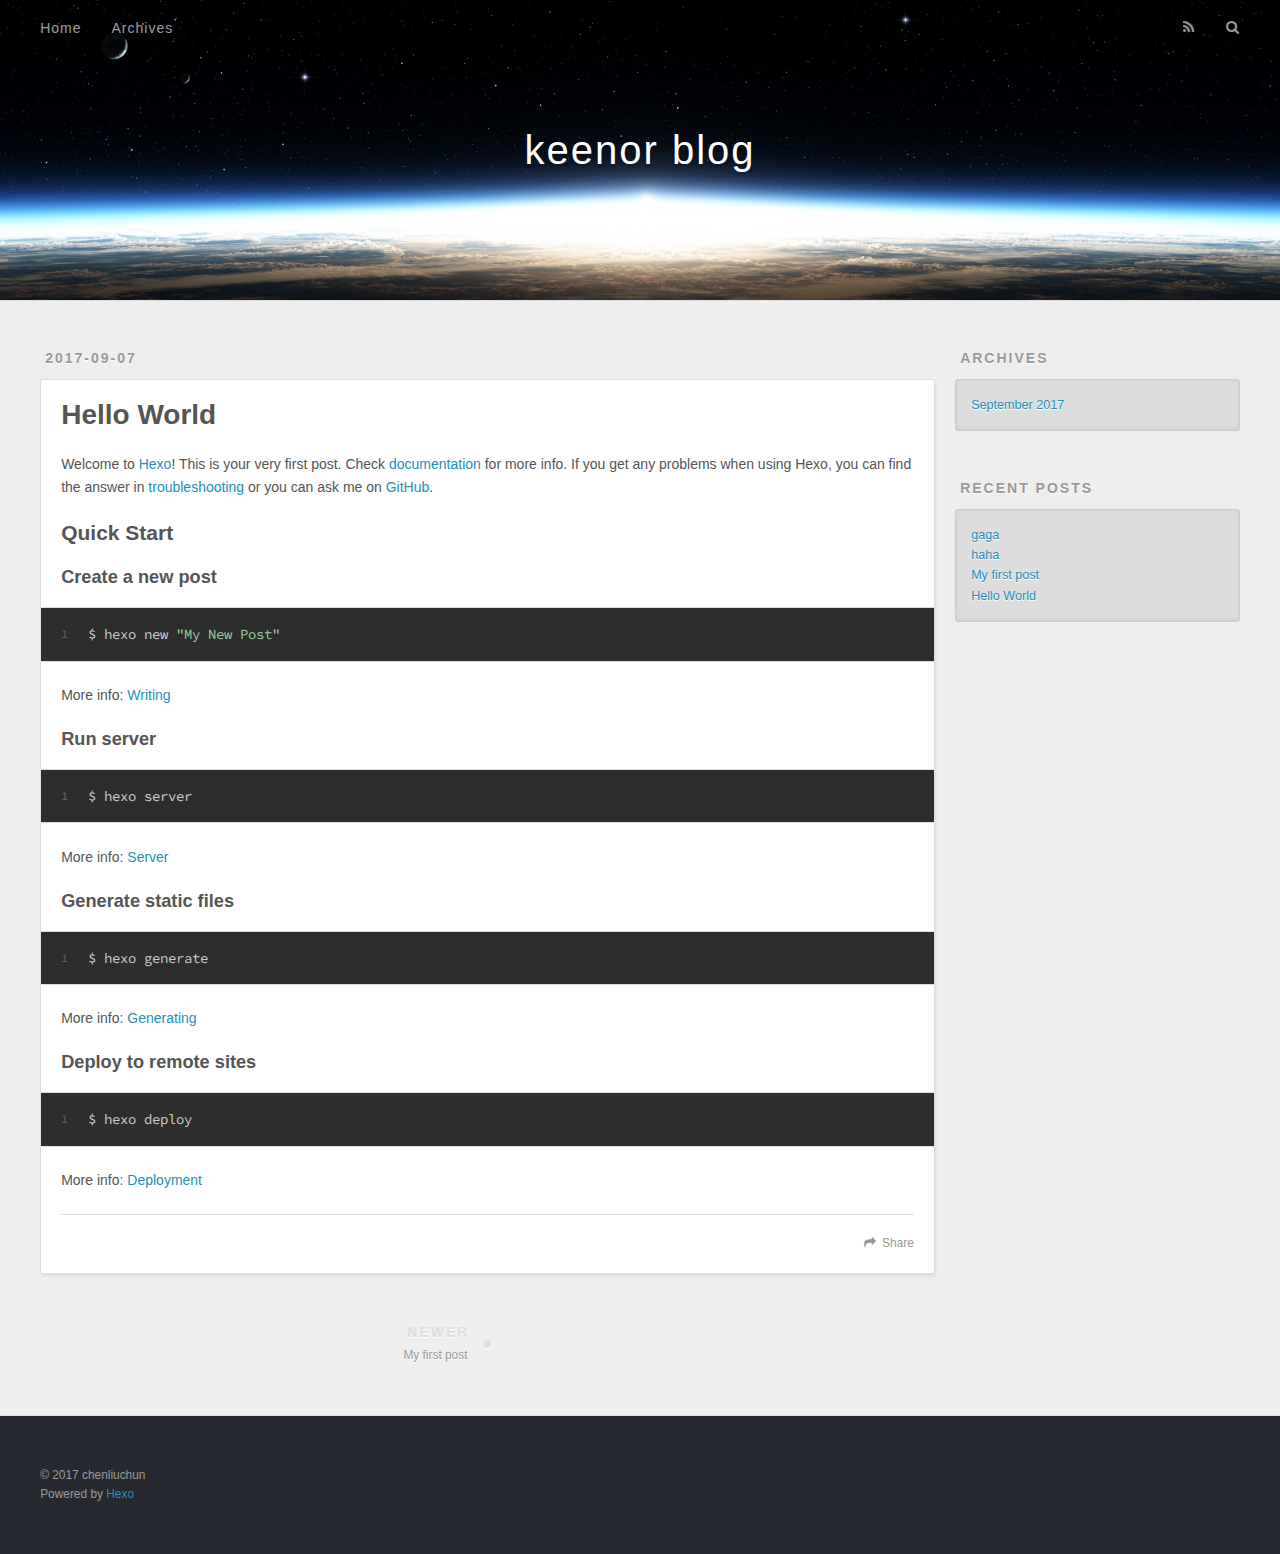
<file: 2017/09/07/hello-world/index.html>
<!DOCTYPE html>
<html>
<head>
  <meta charset="utf-8">
  
  <title>Hello World | keenor blog</title>
  <meta name="viewport" content="width=device-width, initial-scale=1, maximum-scale=1">
  <meta name="description" content="Welcome to Hexo! This is your very first post. Check documentation for more info. If you get any problems when using Hexo, you can find the answer in troubleshooting or you can ask me on GitHub. Quick">
<meta property="og:type" content="article">
<meta property="og:title" content="Hello World">
<meta property="og:url" content="http://www.keenor.vip/2017/09/07/hello-world/index.html">
<meta property="og:site_name" content="keenor blog">
<meta property="og:description" content="Welcome to Hexo! This is your very first post. Check documentation for more info. If you get any problems when using Hexo, you can find the answer in troubleshooting or you can ask me on GitHub. Quick">
<meta property="og:updated_time" content="2017-09-07T02:11:42.000Z">
<meta name="twitter:card" content="summary">
<meta name="twitter:title" content="Hello World">
<meta name="twitter:description" content="Welcome to Hexo! This is your very first post. Check documentation for more info. If you get any problems when using Hexo, you can find the answer in troubleshooting or you can ask me on GitHub. Quick">
  
    <link rel="alternate" href="/atom.xml" title="keenor blog" type="application/atom+xml">
  
  
    <link rel="icon" href="/favicon.png">
  
  
    <link href="//fonts.googleapis.com/css?family=Source+Code+Pro" rel="stylesheet" type="text/css">
  
  <link rel="stylesheet" href="/css/style.css">
  

</head>

<body>
  <div id="container">
    <div id="wrap">
      <header id="header">
  <div id="banner"></div>
  <div id="header-outer" class="outer">
    <div id="header-title" class="inner">
      <h1 id="logo-wrap">
        <a href="/" id="logo">keenor blog</a>
      </h1>
      
    </div>
    <div id="header-inner" class="inner">
      <nav id="main-nav">
        <a id="main-nav-toggle" class="nav-icon"></a>
        
          <a class="main-nav-link" href="/">Home</a>
        
          <a class="main-nav-link" href="/archives">Archives</a>
        
      </nav>
      <nav id="sub-nav">
        
          <a id="nav-rss-link" class="nav-icon" href="/atom.xml" title="RSS Feed"></a>
        
        <a id="nav-search-btn" class="nav-icon" title="Search"></a>
      </nav>
      <div id="search-form-wrap">
        <form action="//google.com/search" method="get" accept-charset="UTF-8" class="search-form"><input type="search" name="q" class="search-form-input" placeholder="Search"><button type="submit" class="search-form-submit">&#xF002;</button><input type="hidden" name="sitesearch" value="http://www.keenor.vip"></form>
      </div>
    </div>
  </div>
</header>
      <div class="outer">
        <section id="main"><article id="post-hello-world" class="article article-type-post" itemscope itemprop="blogPost">
  <div class="article-meta">
    <a href="/2017/09/07/hello-world/" class="article-date">
  <time datetime="2017-09-07T02:11:42.000Z" itemprop="datePublished">2017-09-07</time>
</a>
    
  </div>
  <div class="article-inner">
    
    
      <header class="article-header">
        
  
    <h1 class="article-title" itemprop="name">
      Hello World
    </h1>
  

      </header>
    
    <div class="article-entry" itemprop="articleBody">
      
        <p>Welcome to <a href="https://hexo.io/" target="_blank" rel="external">Hexo</a>! This is your very first post. Check <a href="https://hexo.io/docs/" target="_blank" rel="external">documentation</a> for more info. If you get any problems when using Hexo, you can find the answer in <a href="https://hexo.io/docs/troubleshooting.html" target="_blank" rel="external">troubleshooting</a> or you can ask me on <a href="https://github.com/hexojs/hexo/issues" target="_blank" rel="external">GitHub</a>.</p>
<h2 id="Quick-Start"><a href="#Quick-Start" class="headerlink" title="Quick Start"></a>Quick Start</h2><h3 id="Create-a-new-post"><a href="#Create-a-new-post" class="headerlink" title="Create a new post"></a>Create a new post</h3><figure class="highlight bash"><table><tr><td class="gutter"><pre><div class="line">1</div></pre></td><td class="code"><pre><div class="line">$ hexo new <span class="string">"My New Post"</span></div></pre></td></tr></table></figure>
<p>More info: <a href="https://hexo.io/docs/writing.html" target="_blank" rel="external">Writing</a></p>
<h3 id="Run-server"><a href="#Run-server" class="headerlink" title="Run server"></a>Run server</h3><figure class="highlight bash"><table><tr><td class="gutter"><pre><div class="line">1</div></pre></td><td class="code"><pre><div class="line">$ hexo server</div></pre></td></tr></table></figure>
<p>More info: <a href="https://hexo.io/docs/server.html" target="_blank" rel="external">Server</a></p>
<h3 id="Generate-static-files"><a href="#Generate-static-files" class="headerlink" title="Generate static files"></a>Generate static files</h3><figure class="highlight bash"><table><tr><td class="gutter"><pre><div class="line">1</div></pre></td><td class="code"><pre><div class="line">$ hexo generate</div></pre></td></tr></table></figure>
<p>More info: <a href="https://hexo.io/docs/generating.html" target="_blank" rel="external">Generating</a></p>
<h3 id="Deploy-to-remote-sites"><a href="#Deploy-to-remote-sites" class="headerlink" title="Deploy to remote sites"></a>Deploy to remote sites</h3><figure class="highlight bash"><table><tr><td class="gutter"><pre><div class="line">1</div></pre></td><td class="code"><pre><div class="line">$ hexo deploy</div></pre></td></tr></table></figure>
<p>More info: <a href="https://hexo.io/docs/deployment.html" target="_blank" rel="external">Deployment</a></p>

      
    </div>
    <footer class="article-footer">
      <a data-url="http://www.keenor.vip/2017/09/07/hello-world/" data-id="cj7bbrq0x0002fkijih9wcjkn" class="article-share-link">Share</a>
      
      
    </footer>
  </div>
  
    
<nav id="article-nav">
  
    <a href="/2017/09/07/My-first-post/" id="article-nav-newer" class="article-nav-link-wrap">
      <strong class="article-nav-caption">Newer</strong>
      <div class="article-nav-title">
        
          My first post
        
      </div>
    </a>
  
  
</nav>

  
</article>

</section>
        
          <aside id="sidebar">
  
    

  
    

  
    
  
    
  <div class="widget-wrap">
    <h3 class="widget-title">Archives</h3>
    <div class="widget">
      <ul class="archive-list"><li class="archive-list-item"><a class="archive-list-link" href="/archives/2017/09/">September 2017</a></li></ul>
    </div>
  </div>


  
    
  <div class="widget-wrap">
    <h3 class="widget-title">Recent Posts</h3>
    <div class="widget">
      <ul>
        
          <li>
            <a href="/2017/09/07/gaga/">gaga</a>
          </li>
        
          <li>
            <a href="/2017/09/07/haha/">haha</a>
          </li>
        
          <li>
            <a href="/2017/09/07/My-first-post/">My first post</a>
          </li>
        
          <li>
            <a href="/2017/09/07/hello-world/">Hello World</a>
          </li>
        
      </ul>
    </div>
  </div>

  
</aside>
        
      </div>
      <footer id="footer">
  
  <div class="outer">
    <div id="footer-info" class="inner">
      &copy; 2017 chenliuchun<br>
      Powered by <a href="http://hexo.io/" target="_blank">Hexo</a>
    </div>
  </div>
</footer>
    </div>
    <nav id="mobile-nav">
  
    <a href="/" class="mobile-nav-link">Home</a>
  
    <a href="/archives" class="mobile-nav-link">Archives</a>
  
</nav>
    

<script src="//ajax.googleapis.com/ajax/libs/jquery/2.0.3/jquery.min.js"></script>


  <link rel="stylesheet" href="/fancybox/jquery.fancybox.css">
  <script src="/fancybox/jquery.fancybox.pack.js"></script>


<script src="/js/script.js"></script>

  </div>
</body>
</html>
</file>
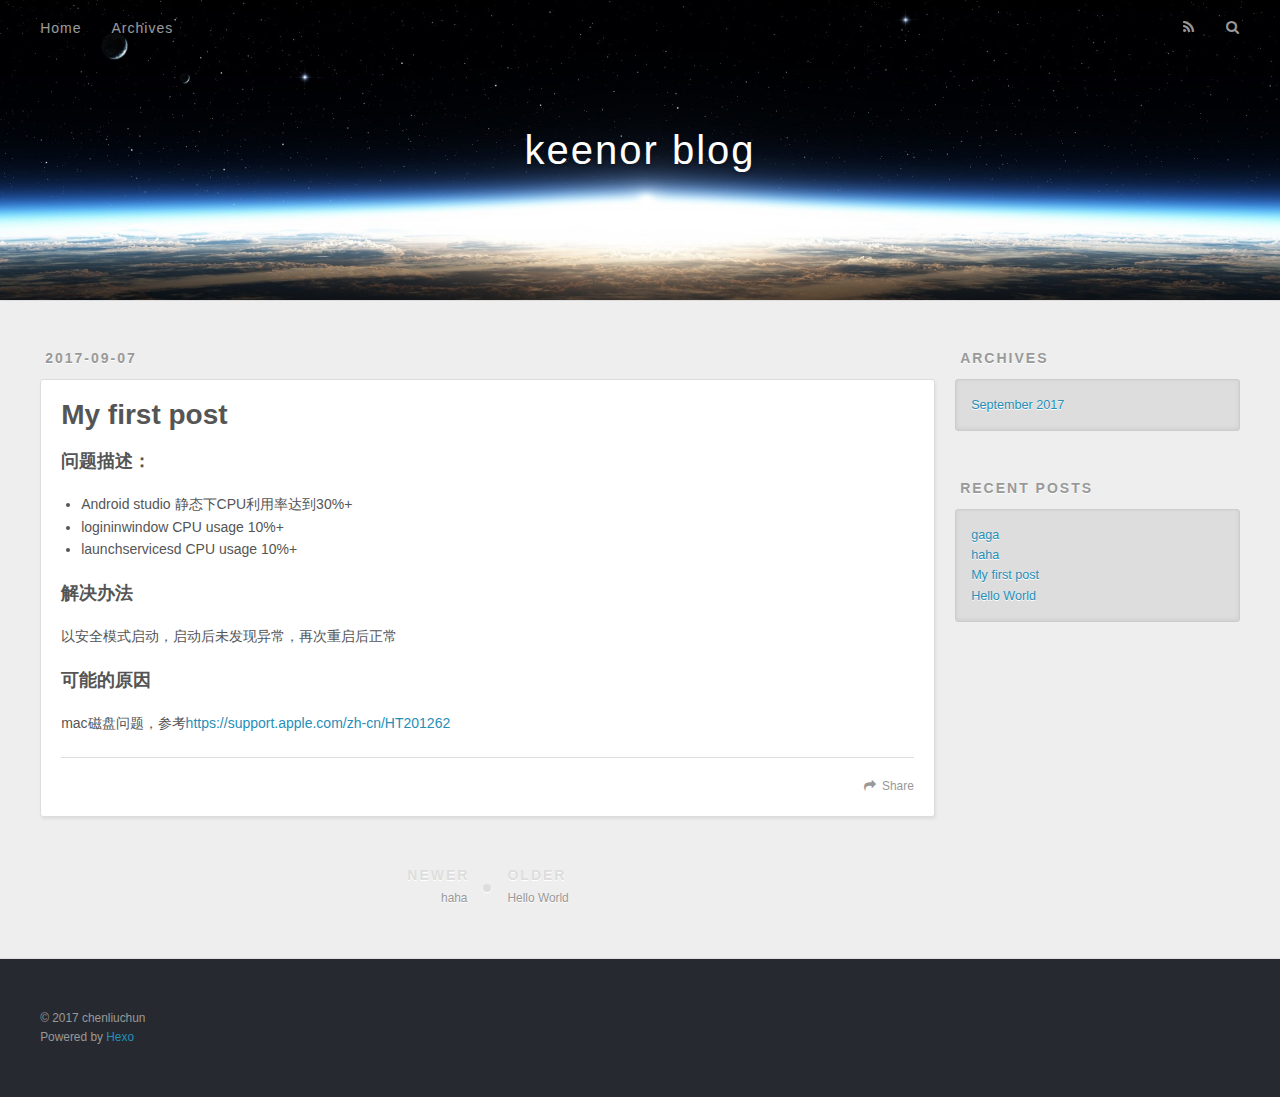
<file: 2017/09/07/My-first-post/index.html>
<!DOCTYPE html>
<html>
<head>
  <meta charset="utf-8">
  
  <title>My first post | keenor blog</title>
  <meta name="viewport" content="width=device-width, initial-scale=1, maximum-scale=1">
  <meta name="description" content="问题描述： Android studio 静态下CPU利用率达到30%+ logininwindow CPU usage 10%+ launchservicesd CPU usage 10%+  解决办法以安全模式启动，启动后未发现异常，再次重启后正常 可能的原因mac磁盘问题，参考https://support.apple.com/zh-cn/HT201262">
<meta property="og:type" content="article">
<meta property="og:title" content="My first post">
<meta property="og:url" content="http://www.keenor.vip/2017/09/07/My-first-post/index.html">
<meta property="og:site_name" content="keenor blog">
<meta property="og:description" content="问题描述： Android studio 静态下CPU利用率达到30%+ logininwindow CPU usage 10%+ launchservicesd CPU usage 10%+  解决办法以安全模式启动，启动后未发现异常，再次重启后正常 可能的原因mac磁盘问题，参考https://support.apple.com/zh-cn/HT201262">
<meta property="og:updated_time" content="2017-09-07T02:33:52.000Z">
<meta name="twitter:card" content="summary">
<meta name="twitter:title" content="My first post">
<meta name="twitter:description" content="问题描述： Android studio 静态下CPU利用率达到30%+ logininwindow CPU usage 10%+ launchservicesd CPU usage 10%+  解决办法以安全模式启动，启动后未发现异常，再次重启后正常 可能的原因mac磁盘问题，参考https://support.apple.com/zh-cn/HT201262">
  
    <link rel="alternate" href="/atom.xml" title="keenor blog" type="application/atom+xml">
  
  
    <link rel="icon" href="/favicon.png">
  
  
    <link href="//fonts.googleapis.com/css?family=Source+Code+Pro" rel="stylesheet" type="text/css">
  
  <link rel="stylesheet" href="/css/style.css">
  

</head>

<body>
  <div id="container">
    <div id="wrap">
      <header id="header">
  <div id="banner"></div>
  <div id="header-outer" class="outer">
    <div id="header-title" class="inner">
      <h1 id="logo-wrap">
        <a href="/" id="logo">keenor blog</a>
      </h1>
      
    </div>
    <div id="header-inner" class="inner">
      <nav id="main-nav">
        <a id="main-nav-toggle" class="nav-icon"></a>
        
          <a class="main-nav-link" href="/">Home</a>
        
          <a class="main-nav-link" href="/archives">Archives</a>
        
      </nav>
      <nav id="sub-nav">
        
          <a id="nav-rss-link" class="nav-icon" href="/atom.xml" title="RSS Feed"></a>
        
        <a id="nav-search-btn" class="nav-icon" title="Search"></a>
      </nav>
      <div id="search-form-wrap">
        <form action="//google.com/search" method="get" accept-charset="UTF-8" class="search-form"><input type="search" name="q" class="search-form-input" placeholder="Search"><button type="submit" class="search-form-submit">&#xF002;</button><input type="hidden" name="sitesearch" value="http://www.keenor.vip"></form>
      </div>
    </div>
  </div>
</header>
      <div class="outer">
        <section id="main"><article id="post-My-first-post" class="article article-type-post" itemscope itemprop="blogPost">
  <div class="article-meta">
    <a href="/2017/09/07/My-first-post/" class="article-date">
  <time datetime="2017-09-07T02:30:49.000Z" itemprop="datePublished">2017-09-07</time>
</a>
    
  </div>
  <div class="article-inner">
    
    
      <header class="article-header">
        
  
    <h1 class="article-title" itemprop="name">
      My first post
    </h1>
  

      </header>
    
    <div class="article-entry" itemprop="articleBody">
      
        <h3 id="问题描述："><a href="#问题描述：" class="headerlink" title="问题描述："></a>问题描述：</h3><ul>
<li>Android studio 静态下CPU利用率达到30%+</li>
<li>logininwindow CPU usage 10%+</li>
<li>launchservicesd CPU usage 10%+</li>
</ul>
<h3 id="解决办法"><a href="#解决办法" class="headerlink" title="解决办法"></a>解决办法</h3><p>以安全模式启动，启动后未发现异常，再次重启后正常</p>
<h3 id="可能的原因"><a href="#可能的原因" class="headerlink" title="可能的原因"></a>可能的原因</h3><p>mac磁盘问题，参考<a href="https://support.apple.com/zh-cn/HT201262" target="_blank" rel="external">https://support.apple.com/zh-cn/HT201262</a></p>

      
    </div>
    <footer class="article-footer">
      <a data-url="http://www.keenor.vip/2017/09/07/My-first-post/" data-id="cj7bbrq0o0000fkijxeh6nwug" class="article-share-link">Share</a>
      
      
    </footer>
  </div>
  
    
<nav id="article-nav">
  
    <a href="/2017/09/07/haha/" id="article-nav-newer" class="article-nav-link-wrap">
      <strong class="article-nav-caption">Newer</strong>
      <div class="article-nav-title">
        
          haha
        
      </div>
    </a>
  
  
    <a href="/2017/09/07/hello-world/" id="article-nav-older" class="article-nav-link-wrap">
      <strong class="article-nav-caption">Older</strong>
      <div class="article-nav-title">Hello World</div>
    </a>
  
</nav>

  
</article>

</section>
        
          <aside id="sidebar">
  
    

  
    

  
    
  
    
  <div class="widget-wrap">
    <h3 class="widget-title">Archives</h3>
    <div class="widget">
      <ul class="archive-list"><li class="archive-list-item"><a class="archive-list-link" href="/archives/2017/09/">September 2017</a></li></ul>
    </div>
  </div>


  
    
  <div class="widget-wrap">
    <h3 class="widget-title">Recent Posts</h3>
    <div class="widget">
      <ul>
        
          <li>
            <a href="/2017/09/07/gaga/">gaga</a>
          </li>
        
          <li>
            <a href="/2017/09/07/haha/">haha</a>
          </li>
        
          <li>
            <a href="/2017/09/07/My-first-post/">My first post</a>
          </li>
        
          <li>
            <a href="/2017/09/07/hello-world/">Hello World</a>
          </li>
        
      </ul>
    </div>
  </div>

  
</aside>
        
      </div>
      <footer id="footer">
  
  <div class="outer">
    <div id="footer-info" class="inner">
      &copy; 2017 chenliuchun<br>
      Powered by <a href="http://hexo.io/" target="_blank">Hexo</a>
    </div>
  </div>
</footer>
    </div>
    <nav id="mobile-nav">
  
    <a href="/" class="mobile-nav-link">Home</a>
  
    <a href="/archives" class="mobile-nav-link">Archives</a>
  
</nav>
    

<script src="//ajax.googleapis.com/ajax/libs/jquery/2.0.3/jquery.min.js"></script>


  <link rel="stylesheet" href="/fancybox/jquery.fancybox.css">
  <script src="/fancybox/jquery.fancybox.pack.js"></script>


<script src="/js/script.js"></script>

  </div>
</body>
</html>
</file>
<file: css/style.css>
body {
  width: 100%;
}
body:before,
body:after {
  content: "";
  display: table;
}
body:after {
  clear: both;
}
html,
body,
div,
span,
applet,
object,
iframe,
h1,
h2,
h3,
h4,
h5,
h6,
p,
blockquote,
pre,
a,
abbr,
acronym,
address,
big,
cite,
code,
del,
dfn,
em,
img,
ins,
kbd,
q,
s,
samp,
small,
strike,
strong,
sub,
sup,
tt,
var,
dl,
dt,
dd,
ol,
ul,
li,
fieldset,
form,
label,
legend,
table,
caption,
tbody,
tfoot,
thead,
tr,
th,
td {
  margin: 0;
  padding: 0;
  border: 0;
  outline: 0;
  font-weight: inherit;
  font-style: inherit;
  font-family: inherit;
  font-size: 100%;
  vertical-align: baseline;
}
body {
  line-height: 1;
  color: #000;
  background: #fff;
}
ol,
ul {
  list-style: none;
}
table {
  border-collapse: separate;
  border-spacing: 0;
  vertical-align: middle;
}
caption,
th,
td {
  text-align: left;
  font-weight: normal;
  vertical-align: middle;
}
a img {
  border: none;
}
input,
button {
  margin: 0;
  padding: 0;
}
input::-moz-focus-inner,
button::-moz-focus-inner {
  border: 0;
  padding: 0;
}
@font-face {
  font-family: FontAwesome;
  font-style: normal;
  font-weight: normal;
  src: url("fonts/fontawesome-webfont.eot?v=#4.0.3");
  src: url("fonts/fontawesome-webfont.eot?#iefix&v=#4.0.3") format("embedded-opentype"), url("fonts/fontawesome-webfont.woff?v=#4.0.3") format("woff"), url("fonts/fontawesome-webfont.ttf?v=#4.0.3") format("truetype"), url("fonts/fontawesome-webfont.svg#fontawesomeregular?v=#4.0.3") format("svg");
}
html,
body,
#container {
  height: 100%;
}
body {
  background: #eee;
  font: 14px "Helvetica Neue", Helvetica, Arial, sans-serif;
  -webkit-text-size-adjust: 100%;
}
.outer {
  max-width: 1220px;
  margin: 0 auto;
  padding: 0 20px;
}
.outer:before,
.outer:after {
  content: "";
  display: table;
}
.outer:after {
  clear: both;
}
.inner {
  display: inline;
  float: left;
  width: 98.33333333333333%;
  margin: 0 0.833333333333333%;
}
.left,
.alignleft {
  float: left;
}
.right,
.alignright {
  float: right;
}
.clear {
  clear: both;
}
#container {
  position: relative;
}
.mobile-nav-on {
  overflow: hidden;
}
#wrap {
  height: 100%;
  width: 100%;
  position: absolute;
  top: 0;
  left: 0;
  -webkit-transition: 0.2s ease-out;
  -moz-transition: 0.2s ease-out;
  -ms-transition: 0.2s ease-out;
  transition: 0.2s ease-out;
  z-index: 1;
  background: #eee;
}
.mobile-nav-on #wrap {
  left: 280px;
}
@media screen and (min-width: 768px) {
  #main {
    display: inline;
    float: left;
    width: 73.33333333333333%;
    margin: 0 0.833333333333333%;
  }
}
.article-date,
.article-category-link,
.archive-year,
.widget-title {
  text-decoration: none;
  text-transform: uppercase;
  letter-spacing: 2px;
  color: #999;
  margin-bottom: 1em;
  margin-left: 5px;
  line-height: 1em;
  text-shadow: 0 1px #fff;
  font-weight: bold;
}
.article-inner,
.archive-article-inner {
  background: #fff;
  -webkit-box-shadow: 1px 2px 3px #ddd;
  box-shadow: 1px 2px 3px #ddd;
  border: 1px solid #ddd;
  border-radius: 3px;
}
.article-entry h1,
.widget h1 {
  font-size: 2em;
}
.article-entry h2,
.widget h2 {
  font-size: 1.5em;
}
.article-entry h3,
.widget h3 {
  font-size: 1.3em;
}
.article-entry h4,
.widget h4 {
  font-size: 1.2em;
}
.article-entry h5,
.widget h5 {
  font-size: 1em;
}
.article-entry h6,
.widget h6 {
  font-size: 1em;
  color: #999;
}
.article-entry hr,
.widget hr {
  border: 1px dashed #ddd;
}
.article-entry strong,
.widget strong {
  font-weight: bold;
}
.article-entry em,
.widget em,
.article-entry cite,
.widget cite {
  font-style: italic;
}
.article-entry sup,
.widget sup,
.article-entry sub,
.widget sub {
  font-size: 0.75em;
  line-height: 0;
  position: relative;
  vertical-align: baseline;
}
.article-entry sup,
.widget sup {
  top: -0.5em;
}
.article-entry sub,
.widget sub {
  bottom: -0.2em;
}
.article-entry small,
.widget small {
  font-size: 0.85em;
}
.article-entry acronym,
.widget acronym,
.article-entry abbr,
.widget abbr {
  border-bottom: 1px dotted;
}
.article-entry ul,
.widget ul,
.article-entry ol,
.widget ol,
.article-entry dl,
.widget dl {
  margin: 0 20px;
  line-height: 1.6em;
}
.article-entry ul ul,
.widget ul ul,
.article-entry ol ul,
.widget ol ul,
.article-entry ul ol,
.widget ul ol,
.article-entry ol ol,
.widget ol ol {
  margin-top: 0;
  margin-bottom: 0;
}
.article-entry ul,
.widget ul {
  list-style: disc;
}
.article-entry ol,
.widget ol {
  list-style: decimal;
}
.article-entry dt,
.widget dt {
  font-weight: bold;
}
#header {
  height: 300px;
  position: relative;
  border-bottom: 1px solid #ddd;
}
#header:before,
#header:after {
  content: "";
  position: absolute;
  left: 0;
  right: 0;
  height: 40px;
}
#header:before {
  top: 0;
  background: -webkit-linear-gradient(rgba(0,0,0,0.2), transparent);
  background: -moz-linear-gradient(rgba(0,0,0,0.2), transparent);
  background: -ms-linear-gradient(rgba(0,0,0,0.2), transparent);
  background: linear-gradient(rgba(0,0,0,0.2), transparent);
}
#header:after {
  bottom: 0;
  background: -webkit-linear-gradient(transparent, rgba(0,0,0,0.2));
  background: -moz-linear-gradient(transparent, rgba(0,0,0,0.2));
  background: -ms-linear-gradient(transparent, rgba(0,0,0,0.2));
  background: linear-gradient(transparent, rgba(0,0,0,0.2));
}
#header-outer {
  height: 100%;
  position: relative;
}
#header-inner {
  position: relative;
  overflow: hidden;
}
#banner {
  position: absolute;
  top: 0;
  left: 0;
  width: 100%;
  height: 100%;
  background: url("images/banner.jpg") center #000;
  -webkit-background-size: cover;
  -moz-background-size: cover;
  background-size: cover;
  z-index: -1;
}
#header-title {
  text-align: center;
  height: 40px;
  position: absolute;
  top: 50%;
  left: 0;
  margin-top: -20px;
}
#logo,
#subtitle {
  text-decoration: none;
  color: #fff;
  font-weight: 300;
  text-shadow: 0 1px 4px rgba(0,0,0,0.3);
}
#logo {
  font-size: 40px;
  line-height: 40px;
  letter-spacing: 2px;
}
#subtitle {
  font-size: 16px;
  line-height: 16px;
  letter-spacing: 1px;
}
#subtitle-wrap {
  margin-top: 16px;
}
#main-nav {
  float: left;
  margin-left: -15px;
}
.nav-icon,
.main-nav-link {
  float: left;
  color: #fff;
  opacity: 0.6;
  text-decoration: none;
  text-shadow: 0 1px rgba(0,0,0,0.2);
  -webkit-transition: opacity 0.2s;
  -moz-transition: opacity 0.2s;
  -ms-transition: opacity 0.2s;
  transition: opacity 0.2s;
  display: block;
  padding: 20px 15px;
}
.nav-icon:hover,
.main-nav-link:hover {
  opacity: 1;
}
.nav-icon {
  font-family: FontAwesome;
  text-align: center;
  font-size: 14px;
  width: 14px;
  height: 14px;
  padding: 20px 15px;
  position: relative;
  cursor: pointer;
}
.main-nav-link {
  font-weight: 300;
  letter-spacing: 1px;
}
@media screen and (max-width: 479px) {
  .main-nav-link {
    display: none;
  }
}
#main-nav-toggle {
  display: none;
}
#main-nav-toggle:before {
  content: "\f0c9";
}
@media screen and (max-width: 479px) {
  #main-nav-toggle {
    display: block;
  }
}
#sub-nav {
  float: right;
  margin-right: -15px;
}
#nav-rss-link:before {
  content: "\f09e";
}
#nav-search-btn:before {
  content: "\f002";
}
#search-form-wrap {
  position: absolute;
  top: 15px;
  width: 150px;
  height: 30px;
  right: -150px;
  opacity: 0;
  -webkit-transition: 0.2s ease-out;
  -moz-transition: 0.2s ease-out;
  -ms-transition: 0.2s ease-out;
  transition: 0.2s ease-out;
}
#search-form-wrap.on {
  opacity: 1;
  right: 0;
}
@media screen and (max-width: 479px) {
  #search-form-wrap {
    width: 100%;
    right: -100%;
  }
}
.search-form {
  position: absolute;
  top: 0;
  left: 0;
  right: 0;
  background: #fff;
  padding: 5px 15px;
  border-radius: 15px;
  -webkit-box-shadow: 0 0 10px rgba(0,0,0,0.3);
  box-shadow: 0 0 10px rgba(0,0,0,0.3);
}
.search-form-input {
  border: none;
  background: none;
  color: #555;
  width: 100%;
  font: 13px "Helvetica Neue", Helvetica, Arial, sans-serif;
  outline: none;
}
.search-form-input::-webkit-search-results-decoration,
.search-form-input::-webkit-search-cancel-button {
  -webkit-appearance: none;
}
.search-form-submit {
  position: absolute;
  top: 50%;
  right: 10px;
  margin-top: -7px;
  font: 13px FontAwesome;
  border: none;
  background: none;
  color: #bbb;
  cursor: pointer;
}
.search-form-submit:hover,
.search-form-submit:focus {
  color: #777;
}
.article {
  margin: 50px 0;
}
.article-inner {
  overflow: hidden;
}
.article-meta:before,
.article-meta:after {
  content: "";
  display: table;
}
.article-meta:after {
  clear: both;
}
.article-date {
  float: left;
}
.article-category {
  float: left;
  line-height: 1em;
  color: #ccc;
  text-shadow: 0 1px #fff;
  margin-left: 8px;
}
.article-category:before {
  content: "\2022";
}
.article-category-link {
  margin: 0 12px 1em;
}
.article-header {
  padding: 20px 20px 0;
}
.article-title {
  text-decoration: none;
  font-size: 2em;
  font-weight: bold;
  color: #555;
  line-height: 1.1em;
  -webkit-transition: color 0.2s;
  -moz-transition: color 0.2s;
  -ms-transition: color 0.2s;
  transition: color 0.2s;
}
a.article-title:hover {
  color: #258fb8;
}
.article-entry {
  color: #555;
  padding: 0 20px;
}
.article-entry:before,
.article-entry:after {
  content: "";
  display: table;
}
.article-entry:after {
  clear: both;
}
.article-entry p,
.article-entry table {
  line-height: 1.6em;
  margin: 1.6em 0;
}
.article-entry h1,
.article-entry h2,
.article-entry h3,
.article-entry h4,
.article-entry h5,
.article-entry h6 {
  font-weight: bold;
}
.article-entry h1,
.article-entry h2,
.article-entry h3,
.article-entry h4,
.article-entry h5,
.article-entry h6 {
  line-height: 1.1em;
  margin: 1.1em 0;
}
.article-entry a {
  color: #258fb8;
  text-decoration: none;
}
.article-entry a:hover {
  text-decoration: underline;
}
.article-entry ul,
.article-entry ol,
.article-entry dl {
  margin-top: 1.6em;
  margin-bottom: 1.6em;
}
.article-entry img,
.article-entry video {
  max-width: 100%;
  height: auto;
  display: block;
  margin: auto;
}
.article-entry iframe {
  border: none;
}
.article-entry table {
  width: 100%;
  border-collapse: collapse;
  border-spacing: 0;
}
.article-entry th {
  font-weight: bold;
  border-bottom: 3px solid #ddd;
  padding-bottom: 0.5em;
}
.article-entry td {
  border-bottom: 1px solid #ddd;
  padding: 10px 0;
}
.article-entry blockquote {
  font-family: Georgia, "Times New Roman", serif;
  font-size: 1.4em;
  margin: 1.6em 20px;
  text-align: center;
}
.article-entry blockquote footer {
  font-size: 14px;
  margin: 1.6em 0;
  font-family: "Helvetica Neue", Helvetica, Arial, sans-serif;
}
.article-entry blockquote footer cite:before {
  content: "—";
  padding: 0 0.5em;
}
.article-entry .pullquote {
  text-align: left;
  width: 45%;
  margin: 0;
}
.article-entry .pullquote.left {
  margin-left: 0.5em;
  margin-right: 1em;
}
.article-entry .pullquote.right {
  margin-right: 0.5em;
  margin-left: 1em;
}
.article-entry .caption {
  color: #999;
  display: block;
  font-size: 0.9em;
  margin-top: 0.5em;
  position: relative;
  text-align: center;
}
.article-entry .video-container {
  position: relative;
  padding-top: 56.25%;
  height: 0;
  overflow: hidden;
}
.article-entry .video-container iframe,
.article-entry .video-container object,
.article-entry .video-container embed {
  position: absolute;
  top: 0;
  left: 0;
  width: 100%;
  height: 100%;
  margin-top: 0;
}
.article-more-link a {
  display: inline-block;
  line-height: 1em;
  padding: 6px 15px;
  border-radius: 15px;
  background: #eee;
  color: #999;
  text-shadow: 0 1px #fff;
  text-decoration: none;
}
.article-more-link a:hover {
  background: #258fb8;
  color: #fff;
  text-decoration: none;
  text-shadow: 0 1px #1e7293;
}
.article-footer {
  font-size: 0.85em;
  line-height: 1.6em;
  border-top: 1px solid #ddd;
  padding-top: 1.6em;
  margin: 0 20px 20px;
}
.article-footer:before,
.article-footer:after {
  content: "";
  display: table;
}
.article-footer:after {
  clear: both;
}
.article-footer a {
  color: #999;
  text-decoration: none;
}
.article-footer a:hover {
  color: #555;
}
.article-tag-list-item {
  float: left;
  margin-right: 10px;
}
.article-tag-list-link:before {
  content: "#";
}
.article-comment-link {
  float: right;
}
.article-comment-link:before {
  content: "\f075";
  font-family: FontAwesome;
  padding-right: 8px;
}
.article-share-link {
  cursor: pointer;
  float: right;
  margin-left: 20px;
}
.article-share-link:before {
  content: "\f064";
  font-family: FontAwesome;
  padding-right: 6px;
}
#article-nav {
  position: relative;
}
#article-nav:before,
#article-nav:after {
  content: "";
  display: table;
}
#article-nav:after {
  clear: both;
}
@media screen and (min-width: 768px) {
  #article-nav {
    margin: 50px 0;
  }
  #article-nav:before {
    width: 8px;
    height: 8px;
    position: absolute;
    top: 50%;
    left: 50%;
    margin-top: -4px;
    margin-left: -4px;
    content: "";
    border-radius: 50%;
    background: #ddd;
    -webkit-box-shadow: 0 1px 2px #fff;
    box-shadow: 0 1px 2px #fff;
  }
}
.article-nav-link-wrap {
  text-decoration: none;
  text-shadow: 0 1px #fff;
  color: #999;
  -webkit-box-sizing: border-box;
  -moz-box-sizing: border-box;
  box-sizing: border-box;
  margin-top: 50px;
  text-align: center;
  display: block;
}
.article-nav-link-wrap:hover {
  color: #555;
}
@media screen and (min-width: 768px) {
  .article-nav-link-wrap {
    width: 50%;
    margin-top: 0;
  }
}
@media screen and (min-width: 768px) {
  #article-nav-newer {
    float: left;
    text-align: right;
    padding-right: 20px;
  }
}
@media screen and (min-width: 768px) {
  #article-nav-older {
    float: right;
    text-align: left;
    padding-left: 20px;
  }
}
.article-nav-caption {
  text-transform: uppercase;
  letter-spacing: 2px;
  color: #ddd;
  line-height: 1em;
  font-weight: bold;
}
#article-nav-newer .article-nav-caption {
  margin-right: -2px;
}
.article-nav-title {
  font-size: 0.85em;
  line-height: 1.6em;
  margin-top: 0.5em;
}
.article-share-box {
  position: absolute;
  display: none;
  background: #fff;
  -webkit-box-shadow: 1px 2px 10px rgba(0,0,0,0.2);
  box-shadow: 1px 2px 10px rgba(0,0,0,0.2);
  border-radius: 3px;
  margin-left: -145px;
  overflow: hidden;
  z-index: 1;
}
.article-share-box.on {
  display: block;
}
.article-share-input {
  width: 100%;
  background: none;
  -webkit-box-sizing: border-box;
  -moz-box-sizing: border-box;
  box-sizing: border-box;
  font: 14px "Helvetica Neue", Helvetica, Arial, sans-serif;
  padding: 0 15px;
  color: #555;
  outline: none;
  border: 1px solid #ddd;
  border-radius: 3px 3px 0 0;
  height: 36px;
  line-height: 36px;
}
.article-share-links {
  background: #eee;
}
.article-share-links:before,
.article-share-links:after {
  content: "";
  display: table;
}
.article-share-links:after {
  clear: both;
}
.article-share-twitter,
.article-share-facebook,
.article-share-pinterest,
.article-share-google {
  width: 50px;
  height: 36px;
  display: block;
  float: left;
  position: relative;
  color: #999;
  text-shadow: 0 1px #fff;
}
.article-share-twitter:before,
.article-share-facebook:before,
.article-share-pinterest:before,
.article-share-google:before {
  font-size: 20px;
  font-family: FontAwesome;
  width: 20px;
  height: 20px;
  position: absolute;
  top: 50%;
  left: 50%;
  margin-top: -10px;
  margin-left: -10px;
  text-align: center;
}
.article-share-twitter:hover,
.article-share-facebook:hover,
.article-share-pinterest:hover,
.article-share-google:hover {
  color: #fff;
}
.article-share-twitter:before {
  content: "\f099";
}
.article-share-twitter:hover {
  background: #00aced;
  text-shadow: 0 1px #008abe;
}
.article-share-facebook:before {
  content: "\f09a";
}
.article-share-facebook:hover {
  background: #3b5998;
  text-shadow: 0 1px #2f477a;
}
.article-share-pinterest:before {
  content: "\f0d2";
}
.article-share-pinterest:hover {
  background: #cb2027;
  text-shadow: 0 1px #a21a1f;
}
.article-share-google:before {
  content: "\f0d5";
}
.article-share-google:hover {
  background: #dd4b39;
  text-shadow: 0 1px #be3221;
}
.article-gallery {
  background: #000;
  position: relative;
}
.article-gallery-photos {
  position: relative;
  overflow: hidden;
}
.article-gallery-img {
  display: none;
  max-width: 100%;
}
.article-gallery-img:first-child {
  display: block;
}
.article-gallery-img.loaded {
  position: absolute;
  display: block;
}
.article-gallery-img img {
  display: block;
  max-width: 100%;
  margin: 0 auto;
}
#comments {
  background: #fff;
  -webkit-box-shadow: 1px 2px 3px #ddd;
  box-shadow: 1px 2px 3px #ddd;
  padding: 20px;
  border: 1px solid #ddd;
  border-radius: 3px;
  margin: 50px 0;
}
#comments a {
  color: #258fb8;
}
.archives-wrap {
  margin: 50px 0;
}
.archives:before,
.archives:after {
  content: "";
  display: table;
}
.archives:after {
  clear: both;
}
.archive-year-wrap {
  margin-bottom: 1em;
}
.archives {
  -webkit-column-gap: 10px;
  -moz-column-gap: 10px;
  column-gap: 10px;
}
@media screen and (min-width: 480px) and (max-width: 767px) {
  .archives {
    -webkit-column-count: 2;
    -moz-column-count: 2;
    column-count: 2;
  }
}
@media screen and (min-width: 768px) {
  .archives {
    -webkit-column-count: 3;
    -moz-column-count: 3;
    column-count: 3;
  }
}
.archive-article {
  -webkit-column-break-inside: avoid;
  page-break-inside: avoid;
  overflow: hidden;
  break-inside: avoid-column;
}
.archive-article-inner {
  padding: 10px;
  margin-bottom: 15px;
}
.archive-article-title {
  text-decoration: none;
  font-weight: bold;
  color: #555;
  -webkit-transition: color 0.2s;
  -moz-transition: color 0.2s;
  -ms-transition: color 0.2s;
  transition: color 0.2s;
  line-height: 1.6em;
}
.archive-article-title:hover {
  color: #258fb8;
}
.archive-article-footer {
  margin-top: 1em;
}
.archive-article-date {
  color: #999;
  text-decoration: none;
  font-size: 0.85em;
  line-height: 1em;
  margin-bottom: 0.5em;
  display: block;
}
#page-nav {
  margin: 50px auto;
  background: #fff;
  -webkit-box-shadow: 1px 2px 3px #ddd;
  box-shadow: 1px 2px 3px #ddd;
  border: 1px solid #ddd;
  border-radius: 3px;
  text-align: center;
  color: #999;
  overflow: hidden;
}
#page-nav:before,
#page-nav:after {
  content: "";
  display: table;
}
#page-nav:after {
  clear: both;
}
#page-nav a,
#page-nav span {
  padding: 10px 20px;
  line-height: 1;
  height: 2ex;
}
#page-nav a {
  color: #999;
  text-decoration: none;
}
#page-nav a:hover {
  background: #999;
  color: #fff;
}
#page-nav .prev {
  float: left;
}
#page-nav .next {
  float: right;
}
#page-nav .page-number {
  display: inline-block;
}
@media screen and (max-width: 479px) {
  #page-nav .page-number {
    display: none;
  }
}
#page-nav .current {
  color: #555;
  font-weight: bold;
}
#page-nav .space {
  color: #ddd;
}
#footer {
  background: #262a30;
  padding: 50px 0;
  border-top: 1px solid #ddd;
  color: #999;
}
#footer a {
  color: #258fb8;
  text-decoration: none;
}
#footer a:hover {
  text-decoration: underline;
}
#footer-info {
  line-height: 1.6em;
  font-size: 0.85em;
}
.article-entry pre,
.article-entry .highlight {
  background: #2d2d2d;
  margin: 0 -20px;
  padding: 15px 20px;
  border-style: solid;
  border-color: #ddd;
  border-width: 1px 0;
  overflow: auto;
  color: #ccc;
  line-height: 22.400000000000002px;
}
.article-entry .highlight .gutter pre,
.article-entry .gist .gist-file .gist-data .line-numbers {
  color: #666;
  font-size: 0.85em;
}
.article-entry pre,
.article-entry code {
  font-family: "Source Code Pro", Consolas, Monaco, Menlo, Consolas, monospace;
}
.article-entry code {
  background: #eee;
  text-shadow: 0 1px #fff;
  padding: 0 0.3em;
}
.article-entry pre code {
  background: none;
  text-shadow: none;
  padding: 0;
}
.article-entry .highlight pre {
  border: none;
  margin: 0;
  padding: 0;
}
.article-entry .highlight table {
  margin: 0;
  width: auto;
}
.article-entry .highlight td {
  border: none;
  padding: 0;
}
.article-entry .highlight figcaption {
  font-size: 0.85em;
  color: #999;
  line-height: 1em;
  margin-bottom: 1em;
}
.article-entry .highlight figcaption:before,
.article-entry .highlight figcaption:after {
  content: "";
  display: table;
}
.article-entry .highlight figcaption:after {
  clear: both;
}
.article-entry .highlight figcaption a {
  float: right;
}
.article-entry .highlight .gutter pre {
  text-align: right;
  padding-right: 20px;
}
.article-entry .highlight .line {
  height: 22.400000000000002px;
}
.article-entry .highlight .line.marked {
  background: #515151;
}
.article-entry .gist {
  margin: 0 -20px;
  border-style: solid;
  border-color: #ddd;
  border-width: 1px 0;
  background: #2d2d2d;
  padding: 15px 20px 15px 0;
}
.article-entry .gist .gist-file {
  border: none;
  font-family: "Source Code Pro", Consolas, Monaco, Menlo, Consolas, monospace;
  margin: 0;
}
.article-entry .gist .gist-file .gist-data {
  background: none;
  border: none;
}
.article-entry .gist .gist-file .gist-data .line-numbers {
  background: none;
  border: none;
  padding: 0 20px 0 0;
}
.article-entry .gist .gist-file .gist-data .line-data {
  padding: 0 !important;
}
.article-entry .gist .gist-file .highlight {
  margin: 0;
  padding: 0;
  border: none;
}
.article-entry .gist .gist-file .gist-meta {
  background: #2d2d2d;
  color: #999;
  font: 0.85em "Helvetica Neue", Helvetica, Arial, sans-serif;
  text-shadow: 0 0;
  padding: 0;
  margin-top: 1em;
  margin-left: 20px;
}
.article-entry .gist .gist-file .gist-meta a {
  color: #258fb8;
  font-weight: normal;
}
.article-entry .gist .gist-file .gist-meta a:hover {
  text-decoration: underline;
}
pre .comment,
pre .title {
  color: #999;
}
pre .variable,
pre .attribute,
pre .tag,
pre .regexp,
pre .ruby .constant,
pre .xml .tag .title,
pre .xml .pi,
pre .xml .doctype,
pre .html .doctype,
pre .css .id,
pre .css .class,
pre .css .pseudo {
  color: #f2777a;
}
pre .number,
pre .preprocessor,
pre .built_in,
pre .literal,
pre .params,
pre .constant {
  color: #f99157;
}
pre .class,
pre .ruby .class .title,
pre .css .rules .attribute {
  color: #9c9;
}
pre .string,
pre .value,
pre .inheritance,
pre .header,
pre .ruby .symbol,
pre .xml .cdata {
  color: #9c9;
}
pre .css .hexcolor {
  color: #6cc;
}
pre .function,
pre .python .decorator,
pre .python .title,
pre .ruby .function .title,
pre .ruby .title .keyword,
pre .perl .sub,
pre .javascript .title,
pre .coffeescript .title {
  color: #69c;
}
pre .keyword,
pre .javascript .function {
  color: #c9c;
}
@media screen and (max-width: 479px) {
  #mobile-nav {
    position: absolute;
    top: 0;
    left: 0;
    width: 280px;
    height: 100%;
    background: #191919;
    border-right: 1px solid #fff;
  }
}
@media screen and (max-width: 479px) {
  .mobile-nav-link {
    display: block;
    color: #999;
    text-decoration: none;
    padding: 15px 20px;
    font-weight: bold;
  }
  .mobile-nav-link:hover {
    color: #fff;
  }
}
@media screen and (min-width: 768px) {
  #sidebar {
    display: inline;
    float: left;
    width: 23.333333333333332%;
    margin: 0 0.833333333333333%;
  }
}
.widget-wrap {
  margin: 50px 0;
}
.widget {
  color: #777;
  text-shadow: 0 1px #fff;
  background: #ddd;
  -webkit-box-shadow: 0 -1px 4px #ccc inset;
  box-shadow: 0 -1px 4px #ccc inset;
  border: 1px solid #ccc;
  padding: 15px;
  border-radius: 3px;
}
.widget a {
  color: #258fb8;
  text-decoration: none;
}
.widget a:hover {
  text-decoration: underline;
}
.widget ul ul,
.widget ol ul,
.widget dl ul,
.widget ul ol,
.widget ol ol,
.widget dl ol,
.widget ul dl,
.widget ol dl,
.widget dl dl {
  margin-left: 15px;
  list-style: disc;
}
.widget {
  line-height: 1.6em;
  word-wrap: break-word;
  font-size: 0.9em;
}
.widget ul,
.widget ol {
  list-style: none;
  margin: 0;
}
.widget ul ul,
.widget ol ul,
.widget ul ol,
.widget ol ol {
  margin: 0 20px;
}
.widget ul ul,
.widget ol ul {
  list-style: disc;
}
.widget ul ol,
.widget ol ol {
  list-style: decimal;
}
.category-list-count,
.tag-list-count,
.archive-list-count {
  padding-left: 5px;
  color: #999;
  font-size: 0.85em;
}
.category-list-count:before,
.tag-list-count:before,
.archive-list-count:before {
  content: "(";
}
.category-list-count:after,
.tag-list-count:after,
.archive-list-count:after {
  content: ")";
}
.tagcloud a {
  margin-right: 5px;
  display: inline-block;
}
</file>
<file: css/main.css>
/* normalize.css v3.0.2 | MIT License | git.io/normalize */
html {
  font-family: sans-serif; /* 1 */
  -ms-text-size-adjust: 100%; /* 2 */
  -webkit-text-size-adjust: 100%; /* 2 */
}
body {
  margin: 0;
}
article,
aside,
details,
figcaption,
figure,
footer,
header,
hgroup,
main,
menu,
nav,
section,
summary {
  display: block;
}
audio,
canvas,
progress,
video {
  display: inline-block; /* 1 */
  vertical-align: baseline; /* 2 */
}
audio:not([controls]) {
  display: none;
  height: 0;
}
[hidden],
template {
  display: none;
}
a {
  background-color: transparent;
}
a:active,
a:hover {
  outline: 0;
}
abbr[title] {
  border-bottom: 1px dotted;
}
b,
strong {
  font-weight: bold;
}
dfn {
  font-style: italic;
}
h1 {
  font-size: 2em;
  margin: 0.67em 0;
}
mark {
  background: #ff0;
  color: #000;
}
small {
  font-size: 80%;
}
sub,
sup {
  font-size: 75%;
  line-height: 0;
  position: relative;
  vertical-align: baseline;
}
sup {
  top: -0.5em;
}
sub {
  bottom: -0.25em;
}
img {
  border: 0;
}
svg:not(:root) {
  overflow: hidden;
}
figure {
  margin: 1em 40px;
}
hr {
  -moz-box-sizing: content-box;
  box-sizing: content-box;
  height: 0;
}
pre {
  overflow: auto;
}
code,
kbd,
pre,
samp {
  font-family: monospace, monospace;
  font-size: 1em;
}
button,
input,
optgroup,
select,
textarea {
  color: inherit; /* 1 */
  font: inherit; /* 2 */
  margin: 0; /* 3 */
}
button {
  overflow: visible;
}
button,
select {
  text-transform: none;
}
button,
html input[type="button"],
input[type="reset"],
input[type="submit"] {
  -webkit-appearance: button; /* 2 */
  cursor: pointer; /* 3 */
}
button[disabled],
html input[disabled] {
  cursor: default;
}
button::-moz-focus-inner,
input::-moz-focus-inner {
  border: 0;
  padding: 0;
}
input {
  line-height: normal;
}
input[type="checkbox"],
input[type="radio"] {
  box-sizing: border-box; /* 1 */
  padding: 0; /* 2 */
}
input[type="number"]::-webkit-inner-spin-button,
input[type="number"]::-webkit-outer-spin-button {
  height: auto;
}
input[type="search"] {
  -webkit-appearance: textfield; /* 1 */
  -moz-box-sizing: content-box;
  -webkit-box-sizing: content-box; /* 2 */
  box-sizing: content-box;
}
input[type="search"]::-webkit-search-cancel-button,
input[type="search"]::-webkit-search-decoration {
  -webkit-appearance: none;
}
fieldset {
  border: 1px solid #c0c0c0;
  margin: 0 2px;
  padding: 0.35em 0.625em 0.75em;
}
legend {
  border: 0; /* 1 */
  padding: 0; /* 2 */
}
textarea {
  overflow: auto;
}
optgroup {
  font-weight: bold;
}
table {
  border-collapse: collapse;
  border-spacing: 0;
}
td,
th {
  padding: 0;
}
::selection {
  background: #262a30;
  color: #fff;
}
body {
  position: relative;
  font-family: 'Lato', "PingFang SC", "Microsoft YaHei", sans-serif;
  font-size: 14px;
  line-height: 2;
  color: #555;
  background: #eee;
}
@media (max-width: 767px) {
  body {
    padding-right: 0 !important;
  }
}
@media (min-width: 768px) and (max-width: 991px) {
  body {
    padding-right: 0 !important;
  }
}
@media (min-width: 1600px) {
  body {
    font-size: 16px;
  }
}
h1,
h2,
h3,
h4,
h5,
h6 {
  margin: 0;
  padding: 0;
  font-weight: bold;
  line-height: 1.5;
  font-family: 'Lato', "PingFang SC", "Microsoft YaHei", sans-serif;
}
h2,
h3,
h4,
h5,
h6 {
  margin: 20px 0 15px;
}
h1 {
  font-size: 22px;
}
@media (max-width: 767px) {
  h1 {
    font-size: 18px;
  }
}
h2 {
  font-size: 20px;
}
@media (max-width: 767px) {
  h2 {
    font-size: 16px;
  }
}
h3 {
  font-size: 18px;
}
@media (max-width: 767px) {
  h3 {
    font-size: 14px;
  }
}
h4 {
  font-size: 16px;
}
@media (max-width: 767px) {
  h4 {
    font-size: 12px;
  }
}
h5 {
  font-size: 14px;
}
@media (max-width: 767px) {
  h5 {
    font-size: 10px;
  }
}
h6 {
  font-size: 12px;
}
@media (max-width: 767px) {
  h6 {
    font-size: 8px;
  }
}
p {
  margin: 0 0 20px 0;
}
a {
  color: #555;
  text-decoration: none;
  outline: none;
  border-bottom: 1px solid #999;
  word-wrap: break-word;
}
a:hover {
  color: #222;
  border-bottom-color: #222;
}
blockquote {
  margin: 0;
  padding: 0;
}
img {
  display: block;
  margin: auto;
  max-width: 100%;
  height: auto;
}
hr {
  margin: 40px 0;
  height: 3px;
  border: none;
  background-color: #ddd;
  background-image: repeating-linear-gradient(-45deg, #fff, #fff 4px, transparent 4px, transparent 8px);
}
blockquote {
  padding: 0 15px;
  color: #666;
  border-left: 4px solid #ddd;
}
blockquote cite::before {
  content: "-";
  padding: 0 5px;
}
dt {
  font-weight: 700;
}
dd {
  margin: 0;
  padding: 0;
}
kbd {
  border: 1px solid #ccc;
  border-radius: 0.2em;
  box-shadow: 0.1em 0.1em 0.2em rgba(0,0,0,0.1);
  background-color: #f9f9f9;
  font-family: inherit;
  background-image: -webkit-linear-gradient(top, #eee, #fff, #eee);
  padding: 0.1em 0.3em;
  white-space: nowrap;
}
.text-left {
  text-align: left;
}
.text-center {
  text-align: center;
}
.text-right {
  text-align: right;
}
.text-justify {
  text-align: justify;
}
.text-nowrap {
  white-space: nowrap;
}
.text-lowercase {
  text-transform: lowercase;
}
.text-uppercase {
  text-transform: uppercase;
}
.text-capitalize {
  text-transform: capitalize;
}
.center-block {
  display: block;
  margin-left: auto;
  margin-right: auto;
}
.clearfix:before,
.clearfix:after {
  content: " ";
  display: table;
}
.clearfix:after {
  clear: both;
}
.pullquote {
  width: 45%;
}
.pullquote.left {
  float: left;
  margin-left: 5px;
  margin-right: 10px;
}
.pullquote.right {
  float: right;
  margin-left: 10px;
  margin-right: 5px;
}
.affix.affix.affix {
  position: fixed;
}
.translation {
  margin-top: -20px;
  font-size: 14px;
  color: #999;
}
.scrollbar-measure {
  width: 100px;
  height: 100px;
  overflow: scroll;
  position: absolute;
  top: -9999px;
}
.use-motion .motion-element {
  opacity: 0;
}
table {
  margin: 20px 0;
  width: 100%;
  border-collapse: collapse;
  border-spacing: 0;
  border: 1px solid #ddd;
  font-size: 14px;
  table-layout: fixed;
  word-wrap: break-all;
}
table>tbody>tr:nth-of-type(odd) {
  background-color: #f9f9f9;
}
table>tbody>tr:hover {
  background-color: #f5f5f5;
}
caption,
th,
td {
  padding: 8px;
  text-align: left;
  vertical-align: middle;
  font-weight: normal;
}
th,
td {
  border-bottom: 3px solid #ddd;
  border-right: 1px solid #eee;
}
th {
  padding-bottom: 10px;
  font-weight: 700;
}
td {
  border-bottom-width: 1px;
}
html,
body {
  height: 100%;
}
.container {
  position: relative;
  min-height: 100%;
}
.header-inner {
  margin: 0 auto;
  padding: 100px 0 70px;
  width: calc(100% - 252px);
}
@media (min-width: 1600px) {
  .container .header-inner {
    width: 900px;
  }
}
.main-inner {
  margin: 0 auto;
  width: calc(100% - 252px);
}
@media (min-width: 1600px) {
  .container .main-inner {
    width: 900px;
  }
}
.footer {
  width: 100%;
  min-height: 50px;
}
.footer-inner {
  box-sizing: border-box;
  margin: 20px auto;
  width: calc(100% - 252px);
}
@media (min-width: 1600px) {
  .container .footer-inner {
    width: 900px;
  }
}
pre,
.highlight {
  overflow: auto;
  margin: 20px 0;
  padding: 0;
  font-size: 13px;
  color: #4d4d4c;
  background: #f7f7f7;
  line-height: 1.6;
}
pre,
code {
  font-family: consolas, Menlo, "PingFang SC", "Microsoft YaHei", monospace;
}
code {
  padding: 2px 4px;
  word-wrap: break-word;
  color: #555;
  background: #eee;
  border-radius: 3px;
  font-size: 13px;
}
pre code {
  padding: 0;
  color: #4d4d4c;
  background: none;
  text-shadow: none;
}
.highlight {
  border-radius: 1px;
}
.highlight pre {
  border: none;
  margin: 0;
  padding: 10px 0;
}
.highlight table {
  margin: 0;
  width: auto;
  border: none;
}
.highlight td {
  border: none;
  padding: 0;
}
.highlight figcaption {
  font-size: 1em;
  color: #4d4d4c;
  line-height: 1em;
  margin-bottom: 1em;
}
.highlight figcaption:before,
.highlight figcaption:after {
  content: " ";
  display: table;
}
.highlight figcaption:after {
  clear: both;
}
.highlight figcaption a {
  float: right;
  color: #4d4d4c;
}
.highlight figcaption a:hover {
  border-bottom-color: #4d4d4c;
}
.highlight .gutter pre {
  padding-left: 10px;
  padding-right: 10px;
  color: #869194;
  text-align: right;
  background-color: #eff2f3;
}
.highlight .code pre {
  width: 100%;
  padding-left: 10px;
  padding-right: 10px;
  background-color: #f7f7f7;
}
.highlight .line {
  height: 20px;
}
.gutter {
  -webkit-user-select: none;
  -moz-user-select: none;
  -ms-user-select: none;
  user-select: none;
}
.gist table {
  width: auto;
}
.gist table td {
  border: none;
}
pre .deletion {
  background: #fdd;
}
pre .addition {
  background: #dfd;
}
pre .meta {
  color: #8959a8;
}
pre .comment {
  color: #8e908c;
}
pre .variable,
pre .attribute,
pre .tag,
pre .regexp,
pre .ruby .constant,
pre .xml .tag .title,
pre .xml .pi,
pre .xml .doctype,
pre .html .doctype,
pre .css .id,
pre .css .class,
pre .css .pseudo {
  color: #c82829;
}
pre .number,
pre .preprocessor,
pre .built_in,
pre .literal,
pre .params,
pre .constant,
pre .command {
  color: #f5871f;
}
pre .ruby .class .title,
pre .css .rules .attribute,
pre .string,
pre .value,
pre .inheritance,
pre .header,
pre .ruby .symbol,
pre .xml .cdata,
pre .special,
pre .number,
pre .formula {
  color: #718c00;
}
pre .title,
pre .css .hexcolor {
  color: #3e999f;
}
pre .function,
pre .python .decorator,
pre .python .title,
pre .ruby .function .title,
pre .ruby .title .keyword,
pre .perl .sub,
pre .javascript .title,
pre .coffeescript .title {
  color: #4271ae;
}
pre .keyword,
pre .javascript .function {
  color: #8959a8;
}
.full-image.full-image.full-image {
  border: none;
  max-width: 100%;
  width: auto;
  margin: 20px auto;
}
@media (min-width: 992px) {
  .full-image.full-image.full-image {
    max-width: none;
    width: 118%;
    margin: 0 -9%;
  }
}
.blockquote-center,
.page-home .post-type-quote blockquote,
.page-post-detail .post-type-quote blockquote {
  position: relative;
  margin: 40px 0;
  padding: 0;
  border-left: none;
  text-align: center;
}
.blockquote-center::before,
.page-home .post-type-quote blockquote::before,
.page-post-detail .post-type-quote blockquote::before,
.blockquote-center::after,
.page-home .post-type-quote blockquote::after,
.page-post-detail .post-type-quote blockquote::after {
  position: absolute;
  content: ' ';
  display: block;
  width: 100%;
  height: 24px;
  opacity: 0.2;
  background-repeat: no-repeat;
  background-position: 0 -6px;
  background-size: 22px 22px;
}
.blockquote-center::before,
.page-home .post-type-quote blockquote::before,
.page-post-detail .post-type-quote blockquote::before {
  top: -20px;
  background-image: url("../images/quote-l.svg");
  border-top: 1px solid #ccc;
}
.blockquote-center::after,
.page-home .post-type-quote blockquote::after,
.page-post-detail .post-type-quote blockquote::after {
  bottom: -20px;
  background-image: url("../images/quote-r.svg");
  border-bottom: 1px solid #ccc;
  background-position: 100% 8px;
}
.blockquote-center p,
.page-home .post-type-quote blockquote p,
.page-post-detail .post-type-quote blockquote p,
.blockquote-center div,
.page-home .post-type-quote blockquote div,
.page-post-detail .post-type-quote blockquote div {
  text-align: center;
}
.post .post-body .group-picture img {
  box-sizing: border-box;
  padding: 0 3px;
  border: none;
}
.post .group-picture-row {
  overflow: hidden;
  margin-top: 6px;
}
.post .group-picture-row:first-child {
  margin-top: 0;
}
.post .group-picture-column {
  float: left;
}
.page-post-detail .post-body .group-picture-column {
  float: none;
  margin-top: 10px;
  width: auto !important;
}
.page-post-detail .post-body .group-picture-column img {
  margin: 0 auto;
}
.page-archive .group-picture-container {
  overflow: hidden;
}
.page-archive .group-picture-row {
  float: left;
}
.page-archive .group-picture-row:first-child {
  margin-top: 6px;
}
.page-archive .group-picture-column {
  max-width: 150px;
  max-height: 150px;
}
.post-body .note {
  position: relative;
  padding: 15px;
  margin-bottom: 20px;
  border: 1px solid #eee;
  border-left-width: 5px;
  border-radius: 3px;
}
.post-body .note h2,
.post-body .note h3,
.post-body .note h4,
.post-body .note h5,
.post-body .note h6 {
  margin-top: 0;
  margin-bottom: 0;
  border-bottom: initial;
  padding-top: 0 !important;
}
.post-body .note p:first-child,
.post-body .note ul:first-child,
.post-body .note ol:first-child,
.post-body .note table:first-child,
.post-body .note pre:first-child,
.post-body .note blockquote:first-child {
  margin-top: 0;
}
.post-body .note p:last-child,
.post-body .note ul:last-child,
.post-body .note ol:last-child,
.post-body .note table:last-child,
.post-body .note pre:last-child,
.post-body .note blockquote:last-child {
  margin-bottom: 0;
}
.post-body .note.default {
  border-left-color: #777;
}
.post-body .note.default h2,
.post-body .note.default h3,
.post-body .note.default h4,
.post-body .note.default h5,
.post-body .note.default h6 {
  color: #777;
}
.post-body .note.primary {
  border-left-color: #6f42c1;
}
.post-body .note.primary h2,
.post-body .note.primary h3,
.post-body .note.primary h4,
.post-body .note.primary h5,
.post-body .note.primary h6 {
  color: #6f42c1;
}
.post-body .note.info {
  border-left-color: #428bca;
}
.post-body .note.info h2,
.post-body .note.info h3,
.post-body .note.info h4,
.post-body .note.info h5,
.post-body .note.info h6 {
  color: #428bca;
}
.post-body .note.success {
  border-left-color: #5cb85c;
}
.post-body .note.success h2,
.post-body .note.success h3,
.post-body .note.success h4,
.post-body .note.success h5,
.post-body .note.success h6 {
  color: #5cb85c;
}
.post-body .note.warning {
  border-left-color: #f0ad4e;
}
.post-body .note.warning h2,
.post-body .note.warning h3,
.post-body .note.warning h4,
.post-body .note.warning h5,
.post-body .note.warning h6 {
  color: #f0ad4e;
}
.post-body .note.danger {
  border-left-color: #d9534f;
}
.post-body .note.danger h2,
.post-body .note.danger h3,
.post-body .note.danger h4,
.post-body .note.danger h5,
.post-body .note.danger h6 {
  color: #d9534f;
}
.post-body .label {
  display: inline;
  padding: 0 2px;
  white-space: nowrap;
}
.post-body .label.default {
  background-color: #f0f0f0;
}
.post-body .label.primary {
  background-color: #efe6f7;
}
.post-body .label.info {
  background-color: #e5f2f8;
}
.post-body .label.success {
  background-color: #e7f4e9;
}
.post-body .label.warning {
  background-color: #fcf6e1;
}
.post-body .label.danger {
  background-color: #fae8eb;
}
.post-body .tabs {
  position: relative;
  display: block;
  margin-bottom: 20px;
  padding-top: 10px;
}
.post-body .tabs ul.nav-tabs {
  margin: 0;
  padding: 0;
  display: flex;
  margin-bottom: -1px;
}
@media (max-width: 413px) {
  .post-body .tabs ul.nav-tabs {
    display: block;
    margin-bottom: 5px;
  }
}
.post-body .tabs ul.nav-tabs li.tab {
  list-style-type: none !important;
  margin: 0 0.25em 0 0;
  border-top: 3px solid transparent;
  border-left: 1px solid transparent;
  border-right: 1px solid transparent;
}
@media (max-width: 413px) {
  .post-body .tabs ul.nav-tabs li.tab {
    margin: initial;
    border-top: 1px solid transparent;
    border-left: 3px solid transparent;
    border-right: 1px solid transparent;
    border-bottom: 1px solid transparent;
  }
}
.post-body .tabs ul.nav-tabs li.tab a {
  outline: 0;
  border-bottom: initial;
  display: block;
  line-height: 1.8em;
  padding: 0.25em 0.75em;
  transition-duration: 0.2s;
  transition-timing-function: ease-out;
  transition-delay: 0s;
}
.post-body .tabs ul.nav-tabs li.tab a i {
  width: 1.285714285714286em;
}
.post-body .tabs ul.nav-tabs li.tab.active {
  border-top: 3px solid #fc6423;
  border-left: 1px solid #ddd;
  border-right: 1px solid #ddd;
  background-color: #fff;
}
@media (max-width: 413px) {
  .post-body .tabs ul.nav-tabs li.tab.active {
    border-top: 1px solid #ddd;
    border-left: 3px solid #fc6423;
    border-right: 1px solid #ddd;
    border-bottom: 1px solid #ddd;
  }
}
.post-body .tabs ul.nav-tabs li.tab.active a {
  cursor: default;
  color: #555;
}
.post-body .tabs .tab-content {
  background-color: #fff;
}
.post-body .tabs .tab-content .tab-pane {
  border: 1px solid #ddd;
  padding: 20px 20px 0 20px;
}
.post-body .tabs .tab-content .tab-pane:not(.active) {
  display: none !important;
}
.post-body .tabs .tab-content .tab-pane.active {
  display: block !important;
}
.btn {
  display: inline-block;
  padding: 0 20px;
  font-size: 14px;
  color: #fff;
  background: #222;
  border: 2px solid #555;
  text-decoration: none;
  border-radius: 0;
  transition-property: background-color;
  transition-duration: 0.2s;
  transition-timing-function: ease-in-out;
  transition-delay: 0s;
}
.btn:hover,
.post-button .btn:hover {
  border-color: #222;
  color: #fff;
  background: #222;
}
.btn-bar {
  display: block;
  width: 22px;
  height: 2px;
  background: #555;
  border-radius: 1px;
}
.btn-bar+.btn-bar {
  margin-top: 4px;
}
.pagination {
  margin: 120px 0 40px;
  text-align: center;
  border-top: 1px solid #eee;
}
.page-number-basic,
.pagination .prev,
.pagination .next,
.pagination .page-number,
.pagination .space {
  display: inline-block;
  position: relative;
  top: -1px;
  margin: 0 10px;
  padding: 0 10px;
  line-height: 30px;
}
@media (max-width: 767px) {
  .page-number-basic,
  .pagination .prev,
  .pagination .next,
  .pagination .page-number,
  .pagination .space {
    margin: 0 5px;
  }
}
.pagination .prev,
.pagination .next,
.pagination .page-number {
  border-bottom: 0;
  border-top: 1px solid #eee;
  transition-property: border-color;
  transition-duration: 0.2s;
  transition-timing-function: ease-in-out;
  transition-delay: 0s;
}
.pagination .prev:hover,
.pagination .next:hover,
.pagination .page-number:hover {
  border-top-color: #222;
}
.pagination .space {
  padding: 0;
  margin: 0;
}
.pagination .prev {
  margin-left: 0;
}
.pagination .next {
  margin-right: 0;
}
.pagination .page-number.current {
  color: #fff;
  background: #ccc;
  border-top-color: #ccc;
}
@media (max-width: 767px) {
  .pagination {
    border-top: none;
  }
  .pagination .prev,
  .pagination .next,
  .pagination .page-number {
    margin-bottom: 10px;
    border-top: 0;
    border-bottom: 1px solid #eee;
  }
  .pagination .prev:hover,
  .pagination .next:hover,
  .pagination .page-number:hover {
    border-bottom-color: #222;
  }
}
.comments {
  margin: 60px 20px 0;
}
.tag-cloud {
  text-align: center;
}
.tag-cloud a {
  display: inline-block;
  margin: 10px;
}
.back-to-top {
  box-sizing: border-box;
  position: fixed;
  bottom: -100px;
  right: 30px;
  z-index: 1050;
  padding: 0 6px;
  width: 24px;
  background: #222;
  font-size: 12px;
  opacity: 0.6;
  color: #fff;
  cursor: pointer;
  text-align: center;
  -webkit-transform: translateZ(0);
  transition-property: bottom;
  transition-duration: 0.2s;
  transition-timing-function: ease-in-out;
  transition-delay: 0s;
}
@media (min-width: 768px) and (max-width: 991px) {
  .back-to-top {
    display: none !important;
  }
}
@media (max-width: 767px) {
  .back-to-top {
    display: none !important;
  }
}
.back-to-top.back-to-top-on {
  bottom: 30px;
}
.header {
  background: transparent;
}
.header-inner {
  position: relative;
}
.headband {
  height: 3px;
  background: #222;
}
.site-meta {
  margin: 0;
  text-align: center;
}
@media (max-width: 767px) {
  .site-meta {
    text-align: center;
  }
}
.brand {
  position: relative;
  display: inline-block;
  padding: 0 40px;
  color: #fff;
  background: #222;
  border-bottom: none;
}
.brand:hover {
  color: #fff;
}
.logo {
  display: inline-block;
  margin-right: 5px;
  line-height: 36px;
  vertical-align: top;
}
.site-title {
  display: inline-block;
  vertical-align: top;
  line-height: 36px;
  font-size: 20px;
  font-weight: normal;
  font-family: 'Lato', "PingFang SC", "Microsoft YaHei", sans-serif;
}
.site-subtitle {
  margin-top: 10px;
  font-size: 13px;
  color: #ddd;
}
.use-motion .brand {
  opacity: 0;
}
.use-motion .logo,
.use-motion .site-title,
.use-motion .site-subtitle {
  opacity: 0;
  position: relative;
  top: -10px;
}
.site-nav-toggle {
  display: none;
  position: absolute;
  top: 10px;
  left: 10px;
}
@media (max-width: 767px) {
  .site-nav-toggle {
    display: block;
  }
}
.site-nav-toggle button {
  margin-top: 2px;
  padding: 9px 10px;
  background: transparent;
  border: none;
}
@media (max-width: 767px) {
  .site-nav {
    display: none;
    margin: 0 -10px;
    padding: 0 10px;
    clear: both;
    border-top: 1px solid #ddd;
  }
}
@media (min-width: 768px) and (max-width: 991px) {
  .site-nav {
    display: block !important;
  }
}
@media (min-width: 992px) {
  .site-nav {
    display: block !important;
  }
}
.menu {
  margin-top: 20px;
  padding-left: 0;
  text-align: center;
}
.menu .menu-item {
  display: inline-block;
  margin: 0 10px;
  list-style: none;
}
@media screen and (max-width: 767px) {
  .menu .menu-item {
    margin-top: 10px;
  }
}
.menu .menu-item a {
  display: block;
  font-size: 13px;
  line-height: inherit;
  border-bottom: 1px solid transparent;
  transition-property: border-color;
  transition-duration: 0.2s;
  transition-timing-function: ease-in-out;
  transition-delay: 0s;
}
.menu .menu-item a:hover,
.menu-item-active a {
  border-bottom-color: #222;
}
.menu .menu-item .fa {
  margin-right: 5px;
}
.use-motion .menu-item {
  opacity: 0;
}
.post-body {
  font-family: 'Lato', "PingFang SC", "Microsoft YaHei", sans-serif;
}
@media (max-width: 767px) {
  .post-body {
    word-break: break-word;
  }
}
.post-body .fancybox img {
  display: block !important;
  margin: 0 auto;
  cursor: pointer;
  cursor: zoom-in;
  cursor: -webkit-zoom-in;
}
.post-body .image-caption,
.post-body .figure .caption {
  margin: 10px auto 15px;
  text-align: center;
  font-size: 14px;
  color: #999;
  font-weight: bold;
  line-height: 1;
}
.post-sticky-flag {
  display: inline-block;
  font-size: 16px;
  -ms-transform: rotate(30deg);
  -webkit-transform: rotate(30deg);
  -moz-transform: rotate(30deg);
  -ms-transform: rotate(30deg);
  -o-transform: rotate(30deg);
  transform: rotate(30deg);
}
.use-motion .post-block {
  opacity: 0;
}
.use-motion .post-header {
  opacity: 0;
}
.use-motion .post-body {
  opacity: 0;
}
.use-motion .collection-title {
  opacity: 0;
}
.posts-expand {
  padding-top: 40px;
}
@media (max-width: 767px) {
  .posts-expand {
    margin: 0 20px;
  }
  .post-body pre {
    padding: 10px;
  }
  .post-body pre .gutter pre {
    padding-right: 10px;
  }
  .post-body .highlight {
    margin-left: 0px;
    margin-right: 0px;
    padding: 0;
  }
  .post-body .highlight .gutter pre {
    padding-right: 10px;
  }
}
@media (min-width: 992px) {
  .posts-expand .post-body {
    text-align: justify;
  }
}
.posts-expand .post-body h2,
.posts-expand .post-body h3,
.posts-expand .post-body h4,
.posts-expand .post-body h5,
.posts-expand .post-body h6 {
  padding-top: 10px;
}
.posts-expand .post-body h2 .header-anchor,
.posts-expand .post-body h3 .header-anchor,
.posts-expand .post-body h4 .header-anchor,
.posts-expand .post-body h5 .header-anchor,
.posts-expand .post-body h6 .header-anchor {
  float: right;
  margin-left: 10px;
  color: #ccc;
  border-bottom-style: none;
  visibility: hidden;
}
.posts-expand .post-body h2 .header-anchor:hover,
.posts-expand .post-body h3 .header-anchor:hover,
.posts-expand .post-body h4 .header-anchor:hover,
.posts-expand .post-body h5 .header-anchor:hover,
.posts-expand .post-body h6 .header-anchor:hover {
  color: inherit;
}
.posts-expand .post-body h2:hover .header-anchor,
.posts-expand .post-body h3:hover .header-anchor,
.posts-expand .post-body h4:hover .header-anchor,
.posts-expand .post-body h5:hover .header-anchor,
.posts-expand .post-body h6:hover .header-anchor {
  visibility: visible;
}
.posts-expand .post-body ul li {
  list-style: circle;
}
.posts-expand .post-body img {
  box-sizing: border-box;
  margin: auto;
  padding: 3px;
  border: 1px solid #ddd;
}
.posts-expand .fancybox img {
  margin: 0 auto;
}
@media (max-width: 767px) {
  .posts-collapse {
    margin: 0 20px;
  }
  .posts-collapse .post-title,
  .posts-collapse .post-meta {
    display: block;
    width: auto;
    text-align: left;
  }
}
.posts-collapse {
  position: relative;
  z-index: 1010;
  margin-left: 55px;
}
.posts-collapse::after {
  content: " ";
  position: absolute;
  top: 20px;
  left: 0;
  margin-left: -2px;
  width: 4px;
  height: 100%;
  background: #f5f5f5;
  z-index: -1;
}
@media (max-width: 767px) {
  .posts-collapse {
    margin: 0 20px;
  }
}
.posts-collapse .collection-title {
  position: relative;
  margin: 60px 0;
}
.posts-collapse .collection-title h1,
.posts-collapse .collection-title h2 {
  margin-left: 20px;
}
.posts-collapse .collection-title small {
  color: #bbb;
  margin-left: 5px;
}
.posts-collapse .collection-title::before {
  content: " ";
  position: absolute;
  left: 0;
  top: 50%;
  margin-left: -4px;
  margin-top: -4px;
  width: 8px;
  height: 8px;
  background: #bbb;
  border-radius: 50%;
}
.posts-collapse .post {
  margin: 30px 0;
}
.posts-collapse .post-header {
  position: relative;
  transition-duration: 0.2s;
  transition-timing-function: ease-in-out;
  transition-delay: 0s;
  transition-property: border;
  border-bottom: 1px dashed #ccc;
}
.posts-collapse .post-header::before {
  content: " ";
  position: absolute;
  left: 0;
  top: 12px;
  width: 6px;
  height: 6px;
  margin-left: -4px;
  background: #bbb;
  border-radius: 50%;
  border: 1px solid #fff;
  transition-duration: 0.2s;
  transition-timing-function: ease-in-out;
  transition-delay: 0s;
  transition-property: background;
}
.posts-collapse .post-header:hover {
  border-bottom-color: #666;
}
.posts-collapse .post-header:hover::before {
  background: #222;
}
.posts-collapse .post-meta {
  position: absolute;
  font-size: 12px;
  left: 20px;
  top: 5px;
}
.posts-collapse .post-comments-count {
  display: none;
}
.posts-collapse .post-title {
  margin-left: 60px;
  font-size: 16px;
  font-weight: normal;
  line-height: inherit;
}
.posts-collapse .post-title::after {
  margin-left: 3px;
  opacity: 0.6;
}
.posts-collapse .post-title a {
  color: #666;
  border-bottom: none;
}
.page-home .post-type-quote .post-header,
.page-post-detail .post-type-quote .post-header,
.page-home .post-type-quote .post-tags,
.page-post-detail .post-type-quote .post-tags {
  display: none;
}
.posts-expand .post-title {
  font-size: 26px;
  text-align: center;
  word-break: break-word;
  font-weight: 400;
}
@media (max-width: 767px) {
  .posts-expand .post-title {
    font-size: 22px;
  }
}
.posts-expand .post-title-link {
  display: inline-block;
  position: relative;
  color: #555;
  border-bottom: none;
  line-height: 1.2;
  vertical-align: top;
}
.posts-expand .post-title-link::before {
  content: "";
  position: absolute;
  width: 100%;
  height: 2px;
  bottom: 0;
  left: 0;
  background-color: #000;
  visibility: hidden;
  -webkit-transform: scaleX(0);
  -moz-transform: scaleX(0);
  -ms-transform: scaleX(0);
  -o-transform: scaleX(0);
  transform: scaleX(0);
  transition-duration: 0.2s;
  transition-timing-function: ease-in-out;
  transition-delay: 0s;
}
.posts-expand .post-title-link:hover::before {
  visibility: visible;
  -webkit-transform: scaleX(1);
  -moz-transform: scaleX(1);
  -ms-transform: scaleX(1);
  -o-transform: scaleX(1);
  transform: scaleX(1);
}
.posts-expand .post-title-link .fa {
  font-size: 16px;
}
.posts-expand .post-meta {
  margin: 3px 0 60px 0;
  color: #999;
  font-family: 'Lato', "PingFang SC", "Microsoft YaHei", sans-serif;
  font-size: 12px;
  text-align: center;
}
.posts-expand .post-meta .post-category-list {
  display: inline-block;
  margin: 0;
  padding: 3px;
}
.posts-expand .post-meta .post-category-list-link {
  color: #999;
}
.posts-expand .post-meta .post-description {
  font-size: 14px;
  margin-top: 2px;
}
.post-meta-divider {
  margin: 0 0.5em;
}
.post-meta-item-icon {
  margin-right: 3px;
}
@media (min-width: 768px) and (max-width: 991px) {
  .post-meta-item-icon {
    display: inline-block;
  }
}
@media (max-width: 767px) {
  .post-meta-item-icon {
    display: inline-block;
  }
}
@media (min-width: 768px) and (max-width: 991px) {
  .post-meta-item-text {
    display: none;
  }
}
@media (max-width: 767px) {
  .post-meta-item-text {
    display: none;
  }
}
@media (max-width: 767px) {
  .posts-expand .post-comments-count {
    display: none;
  }
}
.post-button {
  margin-top: 50px;
}
.post-button .btn {
  color: #555;
  font-size: 14px;
  background: #fff;
  border-radius: 2px;
  line-height: 2;
  margin: 0 4px 8px 4px;
}
.post-button .fa-fw {
  width: 1.285714285714286em;
  text-align: left;
}
.posts-expand .post-tags {
  margin-top: 40px;
  text-align: center;
}
.posts-expand .post-tags a {
  display: inline-block;
  margin-right: 10px;
  font-size: 13px;
}
.post-nav {
  display: table;
  margin-top: 15px;
  width: 100%;
  border-top: 1px solid #eee;
}
.post-nav-divider {
  display: table-cell;
  width: 10%;
}
.post-nav-item {
  display: table-cell;
  padding: 10px 0 0 0;
  width: 45%;
  vertical-align: top;
}
.post-nav-item a {
  position: relative;
  display: block;
  line-height: 25px;
  font-size: 14px;
  color: #555;
  border-bottom: none;
}
.post-nav-item a:hover {
  color: #222;
  border-bottom: none;
}
.post-nav-item a:active {
  top: 2px;
}
.post-nav-item .fa {
  position: absolute;
  top: 8px;
  left: 0;
  font-size: 12px;
}
.post-nav-next a {
  padding-left: 15px;
}
.post-nav-prev {
  text-align: right;
}
.post-nav-prev a {
  padding-right: 15px;
}
.post-nav-prev .fa {
  right: 0;
  left: auto;
}
.posts-expand .post-eof {
  display: block;
  margin: 80px auto 60px;
  width: 8%;
  height: 1px;
  background: #ccc;
  text-align: center;
}
.post:last-child .post-eof.post-eof.post-eof {
  display: none;
}
.post-gallery {
  display: table;
  table-layout: fixed;
  width: 100%;
  border-collapse: separate;
}
.post-gallery-row {
  display: table-row;
}
.post-gallery .post-gallery-img {
  display: table-cell;
  text-align: center;
  vertical-align: middle;
  border: none;
}
.post-gallery .post-gallery-img img {
  max-width: 100%;
  max-height: 100%;
  border: none;
}
.fancybox-close,
.fancybox-close:hover {
  border: none;
}
.rtl.post-body p,
.rtl.post-body a,
.rtl.post-body h1,
.rtl.post-body h2,
.rtl.post-body h3,
.rtl.post-body h4,
.rtl.post-body h5,
.rtl.post-body h6,
.rtl.post-body li,
.rtl.post-body ul,
.rtl.post-body ol {
  direction: rtl;
  font-family: UKIJ Ekran;
}
.rtl.post-title {
  font-family: UKIJ Ekran;
}
.sidebar {
  position: fixed;
  right: 0;
  top: 0;
  bottom: 0;
  width: 0;
  z-index: 1040;
  box-shadow: inset 0 2px 6px #000;
  background: #222;
  -webkit-transform: translateZ(0);
}
.sidebar a {
  color: #999;
  border-bottom-color: #555;
}
.sidebar a:hover {
  color: #eee;
}
@media (min-width: 768px) and (max-width: 991px) {
  .sidebar {
    display: none !important;
  }
}
@media (max-width: 767px) {
  .sidebar {
    display: none !important;
  }
}
.sidebar-inner {
  position: relative;
  padding: 20px 10px;
  color: #999;
  text-align: center;
}
.sidebar-toggle {
  position: fixed;
  right: 30px;
  bottom: 45px;
  width: 14px;
  height: 14px;
  padding: 5px;
  background: #222;
  line-height: 0;
  z-index: 1050;
  cursor: pointer;
  -webkit-transform: translateZ(0);
}
@media (min-width: 768px) and (max-width: 991px) {
  .sidebar-toggle {
    display: none !important;
  }
}
@media (max-width: 767px) {
  .sidebar-toggle {
    display: none !important;
  }
}
.sidebar-toggle-line {
  position: relative;
  display: inline-block;
  vertical-align: top;
  height: 2px;
  width: 100%;
  background: #fff;
  margin-top: 3px;
}
.sidebar-toggle-line:first-child {
  margin-top: 0;
}
.site-author-image {
  display: block;
  margin: 0 auto;
  padding: 2px;
  max-width: 120px;
  height: auto;
  border: 1px solid #eee;
}
.site-author-name {
  margin: 0;
  text-align: center;
  color: #222;
  font-weight: 600;
}
.site-description {
  margin-top: 0;
  text-align: center;
  font-size: 13px;
  color: #999;
}
.site-state {
  overflow: hidden;
  line-height: 1.4;
  white-space: nowrap;
  text-align: center;
}
.site-state-item {
  display: inline-block;
  padding: 0 15px;
  border-left: 1px solid #eee;
}
.site-state-item:first-child {
  border-left: none;
}
.site-state-item a {
  border-bottom: none;
}
.site-state-item-count {
  display: block;
  text-align: center;
  color: inherit;
  font-weight: 600;
  font-size: 16px;
}
.site-state-item-name {
  font-size: 13px;
  color: #999;
}
.feed-link {
  margin-top: 20px;
}
.feed-link a {
  display: inline-block;
  padding: 0 15px;
  color: #fc6423;
  border: 1px solid #fc6423;
  border-radius: 4px;
}
.feed-link a i {
  color: #fc6423;
  font-size: 14px;
}
.feed-link a:hover {
  color: #fff;
  background: #fc6423;
}
.feed-link a:hover i {
  color: #fff;
}
.links-of-author {
  margin-top: 20px;
}
.links-of-author a {
  display: inline-block;
  vertical-align: middle;
  margin-right: 10px;
  margin-bottom: 10px;
  border-bottom-color: #555;
  font-size: 13px;
}
.links-of-author a:before {
  display: inline-block;
  vertical-align: middle;
  margin-right: 3px;
  content: " ";
  width: 4px;
  height: 4px;
  border-radius: 50%;
  background: #14ff58;
}
.links-of-blogroll {
  font-size: 13px;
}
.links-of-blogroll-title {
  margin-top: 20px;
  font-size: 14px;
  font-weight: 600;
}
.links-of-blogroll-list {
  margin: 0;
  padding: 0;
  list-style: none;
}
.links-of-blogroll-item {
  padding: 2px 10px;
}
.links-of-blogroll-item a {
  max-width: 280px;
  box-sizing: border-box;
  display: inline-block;
  overflow: hidden;
  white-space: nowrap;
  text-overflow: ellipsis;
}
.sidebar-nav {
  margin: 0 0 20px;
  padding-left: 0;
}
.sidebar-nav li {
  display: inline-block;
  cursor: pointer;
  border-bottom: 1px solid transparent;
  font-size: 14px;
  color: #555;
}
.sidebar-nav li:hover {
  color: #fc6423;
}
.page-post-detail .sidebar-nav-toc {
  padding: 0 5px;
}
.page-post-detail .sidebar-nav-overview {
  margin-left: 10px;
}
.sidebar-nav .sidebar-nav-active {
  color: #fc6423;
  border-bottom-color: #fc6423;
}
.sidebar-nav .sidebar-nav-active:hover {
  color: #fc6423;
}
.sidebar-panel {
  display: none;
}
.sidebar-panel-active {
  display: block;
}
.post-toc-empty {
  font-size: 14px;
  color: #666;
}
.post-toc-wrap {
  overflow: hidden;
}
.post-toc {
  overflow: auto;
}
.post-toc ol {
  margin: 0;
  padding: 0 2px 5px 10px;
  text-align: left;
  list-style: none;
  font-size: 14px;
}
.post-toc ol > ol {
  padding-left: 0;
}
.post-toc ol a {
  transition-duration: 0.2s;
  transition-timing-function: ease-in-out;
  transition-delay: 0s;
  transition-property: all;
  color: #666;
  border-bottom-color: #ccc;
}
.post-toc ol a:hover {
  color: #000;
  border-bottom-color: #000;
}
.post-toc .nav-item {
  overflow: hidden;
  text-overflow: ellipsis;
  white-space: nowrap;
  line-height: 1.8;
}
.post-toc .nav .nav-child {
  display: none;
}
.post-toc .nav .active > .nav-child {
  display: block;
}
.post-toc .nav .active-current > .nav-child {
  display: block;
}
.post-toc .nav .active-current > .nav-child > .nav-item {
  display: block;
}
.post-toc .nav .active > a {
  color: #fc6423;
  border-bottom-color: #fc6423;
}
.post-toc .nav .active-current > a {
  color: #fc6423;
}
.post-toc .nav .active-current > a:hover {
  color: #fc6423;
}
.footer {
  font-size: 14px;
  color: #999;
}
.footer img {
  border: none;
}
.footer-inner {
  text-align: center;
}
.with-love {
  display: inline-block;
  margin: 0 5px;
}
.powered-by,
.theme-info {
  display: inline-block;
}
.cc-license {
  margin-top: 10px;
  text-align: center;
}
.cc-license .cc-opacity {
  opacity: 0.7;
  border-bottom: none;
}
.cc-license .cc-opacity:hover {
  opacity: 0.9;
}
.cc-license img {
  display: inline-block;
}
.theme-next #ds-thread #ds-reset {
  color: #555;
}
.theme-next #ds-thread #ds-reset .ds-replybox {
  margin-bottom: 30px;
}
.theme-next #ds-thread #ds-reset .ds-replybox .ds-avatar,
.theme-next #ds-reset .ds-avatar img {
  box-shadow: none;
}
.theme-next #ds-thread #ds-reset .ds-textarea-wrapper {
  border-color: #c7d4e1;
  background: none;
  border-top-right-radius: 3px;
  border-top-left-radius: 3px;
}
.theme-next #ds-thread #ds-reset .ds-textarea-wrapper textarea {
  height: 60px;
}
.theme-next #ds-reset .ds-rounded-top {
  border-radius: 0;
}
.theme-next #ds-thread #ds-reset .ds-post-toolbar {
  box-sizing: border-box;
  border: 1px solid #c7d4e1;
  background: #f6f8fa;
}
.theme-next #ds-thread #ds-reset .ds-post-options {
  height: 40px;
  border: none;
  background: none;
}
.theme-next #ds-thread #ds-reset .ds-toolbar-buttons {
  top: 11px;
}
.theme-next #ds-thread #ds-reset .ds-sync {
  top: 5px;
}
.theme-next #ds-thread #ds-reset .ds-post-button {
  top: 4px;
  right: 5px;
  width: 90px;
  height: 30px;
  border: 1px solid #c5ced7;
  border-radius: 3px;
  background-image: linear-gradient(#fbfbfc, #f5f7f9);
  color: #60676d;
}
.theme-next #ds-thread #ds-reset .ds-post-button:hover {
  background-position: 0 -30px;
  color: #60676d;
}
.theme-next #ds-thread #ds-reset .ds-comments-info {
  padding: 10px 0;
}
.theme-next #ds-thread #ds-reset .ds-sort {
  display: none;
}
.theme-next #ds-thread #ds-reset li.ds-tab a.ds-current {
  border: none;
  background: #f6f8fa;
  color: #60676d;
}
.theme-next #ds-thread #ds-reset li.ds-tab a.ds-current:hover {
  background-color: #e9f0f7;
  color: #60676d;
}
.theme-next #ds-thread #ds-reset li.ds-tab a {
  border-radius: 2px;
  padding: 5px;
}
.theme-next #ds-thread #ds-reset .ds-login-buttons p {
  color: #999;
  line-height: 36px;
}
.theme-next #ds-thread #ds-reset .ds-login-buttons .ds-service-list li {
  height: 28px;
}
.theme-next #ds-thread #ds-reset .ds-service-list a {
  background: none;
  padding: 5px;
  border: 1px solid;
  border-radius: 3px;
  text-align: center;
}
.theme-next #ds-thread #ds-reset .ds-service-list a:hover {
  color: #fff;
  background: #666;
}
.theme-next #ds-thread #ds-reset .ds-service-list .ds-weibo {
  color: #fc9b00;
  border-color: #fc9b00;
}
.theme-next #ds-thread #ds-reset .ds-service-list .ds-weibo:hover {
  background: #fc9b00;
}
.theme-next #ds-thread #ds-reset .ds-service-list .ds-qq {
  color: #60a3ec;
  border-color: #60a3ec;
}
.theme-next #ds-thread #ds-reset .ds-service-list .ds-qq:hover {
  background: #60a3ec;
}
.theme-next #ds-thread #ds-reset .ds-service-list .ds-renren {
  color: #2e7ac4;
  border-color: #2e7ac4;
}
.theme-next #ds-thread #ds-reset .ds-service-list .ds-renren:hover {
  background: #2e7ac4;
}
.theme-next #ds-thread #ds-reset .ds-service-list .ds-douban {
  color: #37994c;
  border-color: #37994c;
}
.theme-next #ds-thread #ds-reset .ds-service-list .ds-douban:hover {
  background: #37994c;
}
.theme-next #ds-thread #ds-reset .ds-service-list .ds-kaixin {
  color: #fef20d;
  border-color: #fef20d;
}
.theme-next #ds-thread #ds-reset .ds-service-list .ds-kaixin:hover {
  background: #fef20d;
}
.theme-next #ds-thread #ds-reset .ds-service-list .ds-netease {
  color: #f00;
  border-color: #f00;
}
.theme-next #ds-thread #ds-reset .ds-service-list .ds-netease:hover {
  background: #f00;
}
.theme-next #ds-thread #ds-reset .ds-service-list .ds-sohu {
  color: #ffcb05;
  border-color: #ffcb05;
}
.theme-next #ds-thread #ds-reset .ds-service-list .ds-sohu:hover {
  background: #ffcb05;
}
.theme-next #ds-thread #ds-reset .ds-service-list .ds-baidu {
  color: #2831e0;
  border-color: #2831e0;
}
.theme-next #ds-thread #ds-reset .ds-service-list .ds-baidu:hover {
  background: #2831e0;
}
.theme-next #ds-thread #ds-reset .ds-service-list .ds-google {
  color: #166bec;
  border-color: #166bec;
}
.theme-next #ds-thread #ds-reset .ds-service-list .ds-google:hover {
  background: #166bec;
}
.theme-next #ds-thread #ds-reset .ds-service-list .ds-weixin {
  color: #00ce0d;
  border-color: #00ce0d;
}
.theme-next #ds-thread #ds-reset .ds-service-list .ds-weixin:hover {
  background: #00ce0d;
}
.theme-next #ds-thread #ds-reset .ds-service-list .ds-more-services {
  border: none;
}
.theme-next #ds-thread #ds-reset .ds-service-list .ds-more-services:hover {
  background: none;
}
.theme-next #ds-reset .duoshuo-ua-admin {
  display: inline-block;
  color: #f00;
}
.theme-next #ds-reset .duoshuo-ua-platform,
.theme-next #ds-reset .duoshuo-ua-browser {
  color: #ccc;
}
.theme-next #ds-reset .duoshuo-ua-platform .fa,
.theme-next #ds-reset .duoshuo-ua-browser .fa {
  display: inline-block;
  margin-right: 3px;
}
.theme-next #ds-reset .duoshuo-ua-separator {
  display: inline-block;
  margin-left: 5px;
}
.theme-next .this_ua {
  background-color: #ccc !important;
  border-radius: 4px;
  padding: 0 5px !important;
  margin: 1px 1px !important;
  border: 1px solid #bbb !important;
  color: #fff;
  display: inline-block !important;
}
.theme-next .this_ua.admin {
  background-color: #d9534f !important;
  border-color: #d9534f !important;
}
.theme-next .this_ua.platform.iOS,
.theme-next .this_ua.platform.Mac,
.theme-next .this_ua.platform.Windows {
  background-color: #39b3d7 !important;
  border-color: #46b8da !important;
}
.theme-next .this_ua.platform.Linux {
  background-color: #3a3a3a !important;
  border-color: #1f1f1f !important;
}
.theme-next .this_ua.platform.Android {
  background-color: #00c47d !important;
  border-color: #01b171 !important;
}
.theme-next .this_ua.browser.Mobile,
.theme-next .this_ua.browser.Chrome {
  background-color: #5cb85c !important;
  border-color: #4cae4c !important;
}
.theme-next .this_ua.browser.Firefox {
  background-color: #f0ad4e !important;
  border-color: #eea236 !important;
}
.theme-next .this_ua.browser.Maxthon,
.theme-next .this_ua.browser.IE {
  background-color: #428bca !important;
  border-color: #357ebd !important;
}
.theme-next .this_ua.browser.baidu,
.theme-next .this_ua.browser.UCBrowser,
.theme-next .this_ua.browser.Opera {
  background-color: #d9534f !important;
  border-color: #d43f3a !important;
}
.theme-next .this_ua.browser.Android,
.theme-next .this_ua.browser.QQBrowser {
  background-color: #78ace9 !important;
  border-color: #4cae4c !important;
}
.post-spread {
  margin-top: 20px;
  text-align: center;
}
.jiathis_style {
  display: inline-block;
}
.jiathis_style a {
  border: none;
}
.fa {
  font-family: FontAwesome !important;
}
.post-spread {
  margin-top: 20px;
  text-align: center;
}
.bdshare-slide-button-box a {
  border: none;
}
.bdsharebuttonbox {
  display: inline-block;
}
.bdsharebuttonbox a {
  border: none;
}
.local-search-pop-overlay {
  position: fixed;
  width: 100%;
  height: 100%;
  top: 0;
  left: 0;
  z-index: 2080;
  background-color: rgba(0,0,0,0.3);
}
.local-search-popup {
  display: none;
  position: fixed;
  top: 10%;
  left: 50%;
  margin-left: -350px;
  width: 700px;
  height: 80%;
  padding: 0;
  background: #fff;
  color: #333;
  z-index: 9999;
  border-radius: 5px;
}
@media (max-width: 767px) {
  .local-search-popup {
    padding: 0;
    top: 0;
    left: 0;
    margin: 0;
    width: 100%;
    height: 100%;
    border-radius: 0;
  }
}
.local-search-popup ul.search-result-list {
  padding: 0;
  margin: 0 5px;
}
.local-search-popup p.search-result {
  border-bottom: 1px dashed #ccc;
  padding: 5px 0;
}
.local-search-popup a.search-result-title {
  font-weight: bold;
  font-size: 16px;
}
.local-search-popup .search-keyword {
  border-bottom: 1px dashed #f00;
  font-weight: bold;
  color: #f00;
}
.local-search-popup .local-search-header {
  padding: 5px;
  height: 36px;
  background: #f5f5f5;
  border-top-left-radius: 5px;
  border-top-right-radius: 5px;
}
.local-search-popup #local-search-result {
  overflow: auto;
  position: relative;
  padding: 5px 25px;
  height: calc(100% - 55px);
}
.local-search-popup .local-search-input-wrapper {
  display: inline-block;
  width: calc(100% - 90px);
  height: 36px;
  line-height: 36px;
  padding: 0 5px;
}
.local-search-popup .local-search-input-wrapper input {
  padding: 8px 0;
  height: 20px;
  display: block;
  width: 100%;
  outline: none;
  border: none;
  background: transparent;
  vertical-align: middle;
}
.local-search-popup .search-icon,
.local-search-popup .popup-btn-close {
  display: inline-block;
  font-size: 18px;
  color: #999;
  height: 36px;
  width: 18px;
  padding-left: 10px;
  padding-right: 10px;
}
.local-search-popup .search-icon {
  float: left;
}
.local-search-popup .popup-btn-close {
  border-left: 1px solid #eee;
  float: right;
  cursor: pointer;
}
.local-search-popup #no-result {
  position: absolute;
  left: 50%;
  top: 50%;
  -webkit-transform: translate(-50%, -50%);
  -webkit-transform: translate(-50%, -50%);
  -moz-transform: translate(-50%, -50%);
  -ms-transform: translate(-50%, -50%);
  -o-transform: translate(-50%, -50%);
  transform: translate(-50%, -50%);
  color: #ccc;
}
.site-uv,
.site-pv,
.page-pv {
  display: inline-block;
}
.site-uv .busuanzi-value,
.site-pv .busuanzi-value,
.page-pv .busuanzi-value {
  margin: 0 5px;
}
.site-uv {
  margin-right: 10px;
}
.site-uv::after {
  content: "|";
  padding-left: 10px;
}
.page-archive .archive-page-counter {
  position: relative;
  top: 3px;
  left: 20px;
}
@media (max-width: 767px) {
  .page-archive .archive-page-counter {
    top: 5px;
  }
}
.page-archive .posts-collapse .archive-move-on {
  position: absolute;
  top: 11px;
  left: 0;
  margin-left: -6px;
  width: 10px;
  height: 10px;
  opacity: 0.5;
  background: #555;
  border: 1px solid #fff;
  border-radius: 50%;
}
.category-all-page .category-all-title {
  text-align: center;
}
.category-all-page .category-all {
  margin-top: 20px;
}
.category-all-page .category-list {
  margin: 0;
  padding: 0;
  list-style: none;
}
.category-all-page .category-list-item {
  margin: 5px 10px;
}
.category-all-page .category-list-count {
  color: #bbb;
}
.category-all-page .category-list-count:before {
  display: inline;
  content: " (";
}
.category-all-page .category-list-count:after {
  display: inline;
  content: ") ";
}
.category-all-page .category-list-child {
  padding-left: 10px;
}
#schedule ul#event-list {
  padding-left: 30px;
}
#schedule ul#event-list hr {
  margin: 20px 0 45px 0 !important;
  background: #222;
}
#schedule ul#event-list hr:after {
  display: inline-block;
  content: 'NOW';
  background: #222;
  color: #fff;
  font-weight: bold;
  text-align: right;
  padding: 0 5px;
}
#schedule ul#event-list li.event {
  margin: 20px 0px;
  background: #f9f9f9;
  padding-left: 10px;
  min-height: 40px;
}
#schedule ul#event-list li.event h2.event-summary {
  margin: 0;
  padding-bottom: 3px;
}
#schedule ul#event-list li.event h2.event-summary:before {
  display: inline-block;
  font-family: FontAwesome;
  font-size: 8px;
  content: '\f111';
  vertical-align: middle;
  margin-right: 25px;
  color: #bbb;
}
#schedule ul#event-list li.event span.event-relative-time {
  display: inline-block;
  font-size: 12px;
  font-weight: 400;
  padding-left: 12px;
  color: #bbb;
}
#schedule ul#event-list li.event span.event-details {
  display: block;
  color: #bbb;
  margin-left: 56px;
  padding-top: 3px;
  padding-bottom: 6px;
  text-indent: -24px;
  line-height: 18px;
}
#schedule ul#event-list li.event span.event-details:before {
  text-indent: 0;
  display: inline-block;
  width: 14px;
  font-family: FontAwesome;
  text-align: center;
  margin-right: 9px;
  color: #bbb;
}
#schedule ul#event-list li.event span.event-details.event-location:before {
  content: '\f041';
}
#schedule ul#event-list li.event span.event-details.event-duration:before {
  content: '\f017';
}
#schedule ul#event-list li.event-past {
  background: #fcfcfc;
}
#schedule ul#event-list li.event-past > * {
  opacity: 0.6;
}
#schedule ul#event-list li.event-past h2.event-summary {
  color: #bbb;
}
#schedule ul#event-list li.event-past h2.event-summary:before {
  color: #dfdfdf;
}
#schedule ul#event-list li.event-now {
  background: #222;
  color: #fff;
  padding: 15px 0 15px 10px;
}
#schedule ul#event-list li.event-now h2.event-summary:before {
  -webkit-transform: scale(1.2);
  -moz-transform: scale(1.2);
  -ms-transform: scale(1.2);
  -o-transform: scale(1.2);
  transform: scale(1.2);
  color: #fff;
  animation: dot-flash 1s alternate infinite ease-in-out;
}
#schedule ul#event-list li.event-now * {
  color: #fff !important;
}
@-moz-keyframes dot-flash {
  from {
    opacity: 1;
    -webkit-transform: scale(1.1);
    -moz-transform: scale(1.1);
    -ms-transform: scale(1.1);
    -o-transform: scale(1.1);
    transform: scale(1.1);
  }
  to {
    opacity: 0;
    -webkit-transform: scale(1);
    -moz-transform: scale(1);
    -ms-transform: scale(1);
    -o-transform: scale(1);
    transform: scale(1);
  }
}
@-webkit-keyframes dot-flash {
  from {
    opacity: 1;
    -webkit-transform: scale(1.1);
    -moz-transform: scale(1.1);
    -ms-transform: scale(1.1);
    -o-transform: scale(1.1);
    transform: scale(1.1);
  }
  to {
    opacity: 0;
    -webkit-transform: scale(1);
    -moz-transform: scale(1);
    -ms-transform: scale(1);
    -o-transform: scale(1);
    transform: scale(1);
  }
}
@-o-keyframes dot-flash {
  from {
    opacity: 1;
    -webkit-transform: scale(1.1);
    -moz-transform: scale(1.1);
    -ms-transform: scale(1.1);
    -o-transform: scale(1.1);
    transform: scale(1.1);
  }
  to {
    opacity: 0;
    -webkit-transform: scale(1);
    -moz-transform: scale(1);
    -ms-transform: scale(1);
    -o-transform: scale(1);
    transform: scale(1);
  }
}
@keyframes dot-flash {
  from {
    opacity: 1;
    -webkit-transform: scale(1.1);
    -moz-transform: scale(1.1);
    -ms-transform: scale(1.1);
    -o-transform: scale(1.1);
    transform: scale(1.1);
  }
  to {
    opacity: 0;
    -webkit-transform: scale(1);
    -moz-transform: scale(1);
    -ms-transform: scale(1);
    -o-transform: scale(1);
    transform: scale(1);
  }
}
.page-post-detail .sidebar-toggle-line {
  background: #fc6423;
}
.page-post-detail .comments {
  overflow: hidden;
}
.header {
  position: relative;
  margin: 0 auto;
  width: 75%;
}
@media (min-width: 768px) and (max-width: 991px) {
  .header {
    width: auto;
  }
}
@media (max-width: 767px) {
  .header {
    width: auto;
  }
}
.header-inner {
  position: absolute;
  top: 0;
  overflow: hidden;
  padding: 0;
  width: 240px;
  background: #fff;
  box-shadow: 0 2px 2px 0 rgba(0,0,0,0.12), 0 3px 1px -2px rgba(0,0,0,0.06), 0 1px 5px 0 rgba(0,0,0,0.12);
  border-radius: initial;
}
@media (min-width: 1600px) {
  .container .header-inner {
    width: 240px;
  }
}
@media (min-width: 768px) and (max-width: 991px) {
  .header-inner {
    position: relative;
    width: auto;
    border-radius: initial;
  }
}
@media (max-width: 767px) {
  .header-inner {
    position: relative;
    width: auto;
    border-radius: initial;
  }
}
.main:before,
.main:after {
  content: " ";
  display: table;
}
.main:after {
  clear: both;
}
.container .main-inner {
  width: 75%;
}
@media (min-width: 768px) and (max-width: 991px) {
  .container .main-inner {
    width: auto;
  }
}
@media (max-width: 767px) {
  .container .main-inner {
    width: auto;
  }
}
.content-wrap {
  float: right;
  box-sizing: border-box;
  padding: 40px;
  width: calc(100% - 252px);
  background: #fff;
  min-height: 700px;
  box-shadow: 0 2px 2px 0 rgba(0,0,0,0.12), 0 3px 1px -2px rgba(0,0,0,0.06), 0 1px 5px 0 rgba(0,0,0,0.12);
  border-radius: initial;
}
@media (min-width: 768px) and (max-width: 991px) {
  .content-wrap {
    width: 100%;
    padding: 20px;
    border-radius: initial;
  }
}
@media (max-width: 767px) {
  .content-wrap {
    width: 100%;
    padding: 20px;
    min-height: auto;
    border-radius: initial;
  }
}
.sidebar {
  position: static;
  float: left;
  margin-top: 300px;
  width: 240px;
  background: #eee;
  box-shadow: none;
}
@media (min-width: 768px) and (max-width: 991px) {
  .sidebar {
    display: none;
  }
}
@media (max-width: 767px) {
  .sidebar {
    display: none;
  }
}
.sidebar-toggle {
  display: none;
}
.footer-inner {
  width: 75%;
  padding-left: 260px;
}
@media (min-width: 768px) and (max-width: 991px) {
  .footer-inner {
    width: auto;
    padding-left: 0 !important;
    padding-right: 0 !important;
  }
}
@media (max-width: 767px) {
  .footer-inner {
    width: auto;
    padding-left: 0 !important;
    padding-right: 0 !important;
  }
}
.sidebar-position-right .header-inner {
  right: 0;
}
.sidebar-position-right .content-wrap {
  float: left;
}
.sidebar-position-right .sidebar {
  float: right;
}
.sidebar-position-right .footer-inner {
  padding-left: 0;
  padding-right: 260px;
}
.site-brand-wrapper {
  position: relative;
}
.site-meta {
  padding: 20px 0;
  color: #fff;
  background: #222;
}
@media (min-width: 768px) and (max-width: 991px) {
  .site-meta {
    box-shadow: 0 0 16px rgba(0,0,0,0.5);
  }
}
@media (max-width: 767px) {
  .site-meta {
    box-shadow: 0 0 16px rgba(0,0,0,0.5);
  }
}
.brand {
  padding: 0;
  background: none;
}
.brand:hover {
  color: #fff;
}
.site-subtitle {
  margin: 10px 10px 0;
  font-weight: initial;
}
.site-search form {
  display: none;
}
.site-nav {
  border-top: none;
}
@media (min-width: 768px) and (max-width: 991px) {
  .site-nav {
    display: none !important;
  }
}
@media (min-width: 768px) and (max-width: 991px) {
  .site-nav-on {
    display: block !important;
  }
}
.menu .menu-item {
  display: block;
  margin: 0;
}
.menu .menu-item a {
  position: relative;
  box-sizing: border-box;
  padding: 5px 20px;
  text-align: left;
  line-height: inherit;
  transition-property: background-color;
  transition-duration: 0.2s;
  transition-timing-function: ease-in-out;
  transition-delay: 0s;
}
.menu .menu-item a:hover,
.menu-item-active a {
  background: #f9f9f9;
  border-bottom-color: #fff;
}
.menu .menu-item br {
  display: none;
}
.menu-item-active a:after {
  content: " ";
  position: absolute;
  top: 50%;
  margin-top: -3px;
  right: 15px;
  width: 6px;
  height: 6px;
  border-radius: 50%;
  background-color: #bbb;
}
.btn-bar {
  background-color: #fff;
}
.site-nav-toggle {
  left: 20px;
  top: 50%;
  -webkit-transform: translateY(-50%);
  -webkit-transform: translateY(-50%);
  -moz-transform: translateY(-50%);
  -ms-transform: translateY(-50%);
  -o-transform: translateY(-50%);
  transform: translateY(-50%);
}
@media (min-width: 768px) and (max-width: 991px) {
  .site-nav-toggle {
    display: block;
  }
}
.use-motion .sidebar .motion-element {
  opacity: 1;
}
.sidebar {
  display: none;
  right: auto;
  bottom: auto;
  -webkit-transform: none;
}
.sidebar-inner {
  box-sizing: border-box;
  width: 240px;
  color: #555;
  background: #fff;
  box-shadow: 0 2px 2px 0 rgba(0,0,0,0.12), 0 3px 1px -2px rgba(0,0,0,0.06), 0 1px 5px 0 rgba(0,0,0,0.12), 0 -1px 0.5px 0 rgba(0,0,0,0.09);
  border-radius: initial;
}
.sidebar-inner.affix {
  position: fixed;
  top: 12px;
}
.site-overview {
  margin: 0 2px;
  text-align: left;
}
.site-author:before,
.site-author:after {
  content: " ";
  display: table;
}
.site-author:after {
  clear: both;
}
.sidebar a {
  color: #555;
}
.sidebar a:hover {
  color: #222;
}
.links-of-author-item a:before {
  display: none;
}
.links-of-author-item a {
  border-bottom: none;
  text-decoration: underline;
}
.feed-link {
  border-top: 1px dotted #ccc;
  border-bottom: 1px dotted #ccc;
  text-align: center;
}
.feed-link a {
  display: block;
  color: #fc6423;
  border: none;
}
.feed-link a:hover {
  background: none;
  color: #e34603;
}
.feed-link a:hover i {
  color: #e34603;
}
.links-of-author {
  display: flex;
  flex-wrap: wrap;
  justify-content: center;
}
.links-of-author-item {
  margin: 5px 0 0;
  width: 50%;
}
.links-of-author-item a {
  max-width: 216px;
  box-sizing: border-box;
  display: inline-block;
  margin-right: 0;
  margin-bottom: 0;
  padding: 0 5px;
  overflow: hidden;
  white-space: nowrap;
  text-overflow: ellipsis;
}
.links-of-author-item a {
  display: block;
  text-decoration: none;
}
.links-of-author-item a:hover {
  border-radius: 4px;
  background: #eee;
}
.links-of-author-item .fa {
  margin-right: 2px;
  font-size: 16px;
}
.links-of-author-item .fa-globe {
  font-size: 15px;
}
.links-of-blogroll {
  text-align: center;
  margin-top: 20px;
  padding: 3px 0 0;
  border-top: 1px dotted #ccc;
}
.links-of-blogroll-title {
  margin-top: 0;
}
.links-of-blogroll-item {
  padding: 0;
}
.links-of-blogroll-inline:before,
.links-of-blogroll-inline:after {
  content: " ";
  display: table;
}
.links-of-blogroll-inline:after {
  clear: both;
}
.links-of-blogroll-inline .links-of-blogroll-item {
  margin: 5px 0 0;
  width: 50%;
  display: inline-block;
  width: unset;
}
.links-of-blogroll-inline .links-of-blogroll-item a {
  max-width: 216px;
  box-sizing: border-box;
  display: inline-block;
  margin-right: 0;
  margin-bottom: 0;
  padding: 0 5px;
  overflow: hidden;
  white-space: nowrap;
  text-overflow: ellipsis;
}
@media (max-width: 767px) {
  .post-body {
    text-align: justify;
  }
}
.content-wrap {
  padding: initial;
  background: initial;
  box-shadow: initial;
  border-radius: initial;
}
.post-block {
  margin-bottom: 12px;
  background: #fff;
  padding: 40px;
  box-shadow: 0 2px 2px 0 rgba(0,0,0,0.12), 0 3px 1px -2px rgba(0,0,0,0.06), 0 1px 5px 0 rgba(0,0,0,0.12);
  border-radius: initial;
}
.posts-expand {
  padding-top: initial;
}
.post-eof {
  display: none !important;
}
.main {
  padding-bottom: initial;
}
.footer {
  bottom: auto;
}
</file>
